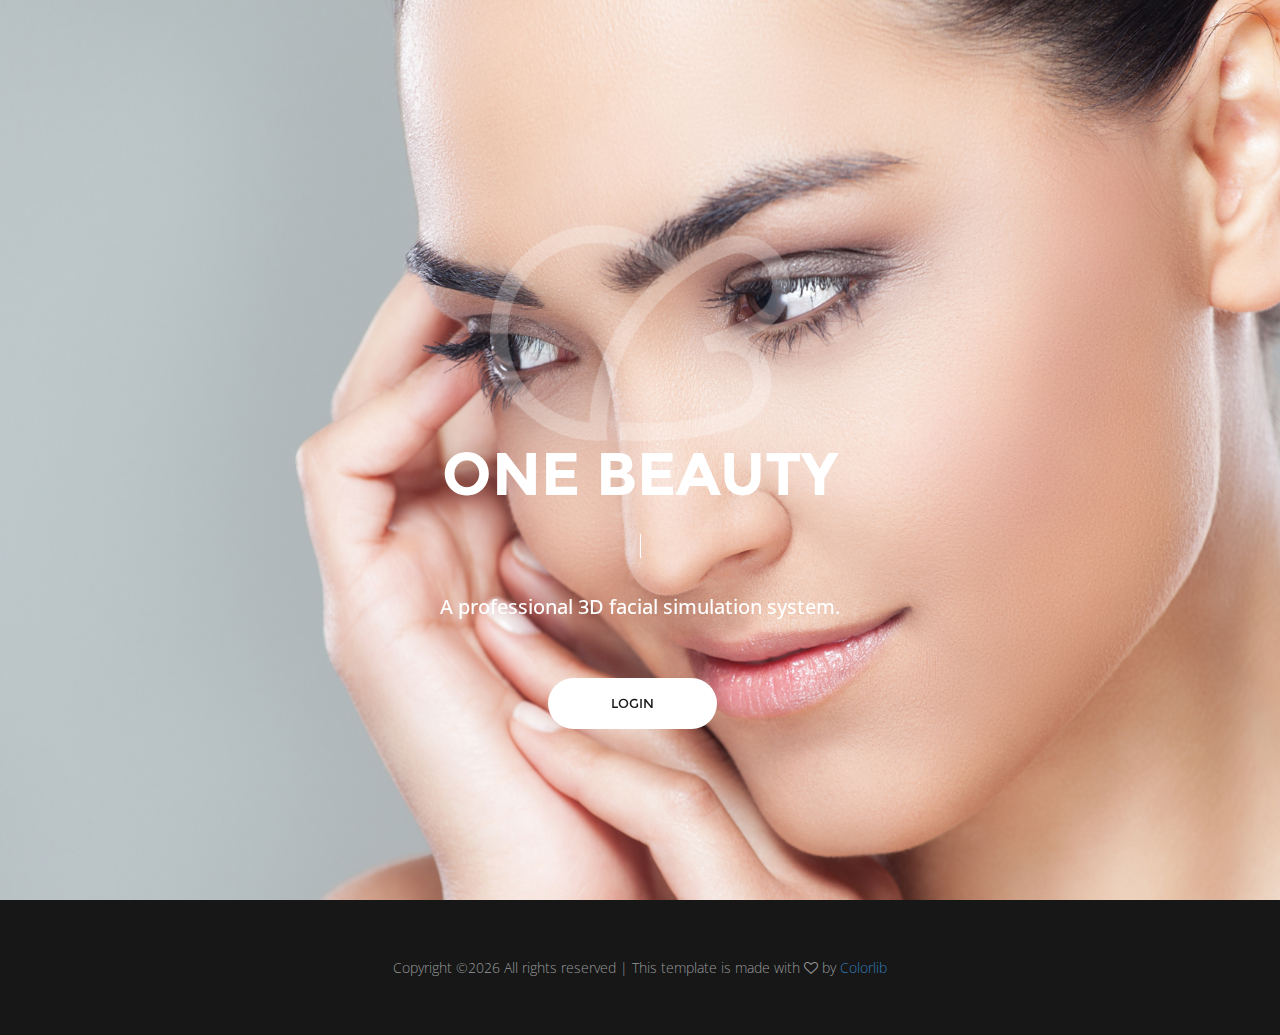
<file: index.html>
<!DOCTYPE html>
<html lang="en">

<head>
    <meta charset="utf-8">
    <meta http-equiv="X-UA-Compatible" content="IE=edge">
    <meta name="viewport" content="width=device-width, initial-scale=1">
    <!-- The above 3 meta tags *must* come first in the head; any other head content must come *after* these tags -->
    <title>One Beauty</title>
    <!--    favicon-->
    <link rel="shortcut icon" href="image/fav-icon.png" type="image/x-icon">
    <!-- Bootstrap -->
    <link href="css/bootstrap.min.css" rel="stylesheet">
    <link href="css/bootstrap-theme.min.css" rel="stylesheet">
    <link href="css/font-awesome.min.css" rel="stylesheet">
    <link rel="stylesheet" href="css/themify-icons.css">
    <link rel="stylesheet" href="css/animate.css">
    <!--css-->
    <link rel="stylesheet" href="css/style.css">
    <!-- HTmL5 shim and Respond.js for IE8 support of HTmL5 elements and media queries -->
    <!-- WARNING: Respond.js doesn't work if you view the page via file:// -->
    <!--[if lt IE 9]>
        <script src="https://oss.maxcdn.com/html5shiv/3.7.2/html5shiv.min.js"></script>
        <script src="https://oss.maxcdn.com/respond/1.4.2/respond.min.js"></script>
        <![endif]-->
</head>

<body>
    <section class="hero-area-fix">
        <div class="hero-area" id="water">
            <div class="container">
                <div class="row">
                    <div class="hero-text">
                        <h1><img src='image/header/ob.png' width='300px'><br>One Beauty</h1>
                        <div id="typed-strings">
                            <h3>專業模擬</h3>
                            <h3>完整呈現</h3>
                            <h3>良好輔助</h3>
                        </div>
                        <h3><span id="typed"></span></h3>
                        <h4>A professional 3D facial simulation system.</h4>
                        <a href="login.html" class="btn view-demo">Login</a>
                        <!-- <a href="#" class="btn buy-now">Buy Drimo</a> -->
                    </div>
                </div>
            </div>
        </div>
    </section>
    <!-- <section class="product-landing pro_d" data-scroll-index="1">
        <div class="container">
            <div class="row">
                <h2 class="title">Home onepage Demos</h2>
                <div class="col-md-4 col-sm-6 col-xs-12">
                    <a href="drimo/index.html" target="_blank">
                        <div class="item-imag">
                            <img src="image/product/index-1.png" class="img-responsive radius" alt="">
                            <p class="product-title">OnePage - 01</p>
                        </div>
                    </a>
                </div>
                <div class="col-md-4 col-sm-6 col-xs-12">
                    <a href="drimo/index-2.html" target="_blank">
                        <div class="item-imag">
                            <img src="image/product/index-2.png" class="img-responsive radius" alt="">
                            <p class="product-title">OnePage - 02</p>
                        </div>
                    </a>
                </div>
                <div class="col-md-4 col-sm-6 col-xs-12">
                    <a href="drimo/index-3.html" target="_blank">
                        <div class="item-imag">
                            <img src="image/product/index-3.png" class="img-responsive radius" alt="">
                            <p class="product-title">OnePage - 03</p>
                        </div>
                    </a>
                </div>
                <div class="col-md-4 col-sm-6 col-xs-12">
                    <a href="drimo/index-4.html" target="_blank">
                        <div class="item-imag">
                            <img src="image/product/index-4.png" class="img-responsive radius" alt="">
                            <p class="product-title">OnePage - 04</p>
                        </div>
                    </a>
                </div>
                <div class="col-md-4 col-sm-6 col-xs-12">
                    <a href="drimo/index-5.html" target="_blank">
                        <div class="item-imag">
                            <img src="image/product/index-5.png" class="img-responsive radius" alt="">
                            <p class="product-title">OnePage - 05</p>
                        </div>
                    </a>
                </div>
                <div class="col-md-4 col-sm-6 col-xs-12">
                    <a href="drimo/index-6.html" target="_blank">
                        <div class="item-imag">
                            <img src="image/product/index-6.png" class="img-responsive radius" alt="">
                            <p class="product-title">OnePage - 06</p>
                        </div>
                    </a>
                </div>
                <div class="col-md-4 col-sm-6 col-xs-12">
                    <a href="drimo/index-7.html" target="_blank">
                        <div class="item-imag">
                            <img src="image/product/index-7.png" class="img-responsive radius" alt="">
                            <p class="product-title">OnePage - 07</p>
                        </div>
                    </a>
                </div>
                <div class="col-md-4 col-sm-6 col-xs-12">
                    <a href="drimo/index-8.html" target="_blank">
                        <div class="item-imag">
                            <img src="image/product/index-8.png" class="img-responsive radius" alt="">
                            <p class="product-title">OnePage - 08</p>
                        </div>
                    </a>
                </div>
                <div class="col-md-4 col-sm-6 col-xs-12">
                    <a href="drimo/index-9.html" target="_blank">
                        <div class="item-imag">
                            <img src="image/product/index-9.png" class="img-responsive radius" alt="">
                            <p class="product-title">OnePage - 09</p>
                        </div>
                    </a>
                </div>
                <div class="col-md-4 col-sm-6 col-xs-12">
                    <a href="drimo/index-10.html" target="_blank">
                        <div class="item-imag">
                            <img src="image/product/index-10.png" class="img-responsive radius" alt="">
                            <p class="product-title">OnePage - 10</p>
                        </div>
                    </a>
                </div>
                <div class="col-md-4 col-sm-6 col-xs-12">
                    <a href="drimo/index-11.html" target="_blank">
                        <div class="item-imag">
                            <img src="image/product/index-11.png" class="img-responsive radius" alt="">
                            <p class="product-title">OnePage - 11</p>
                        </div>
                    </a>
                </div>
            </div>
        </div>
    </section> -->
    <!-- <section class="saas-landing">
        <div class="container">
            <div class="row">
                <h2 class="title">Drimo Blog Page Demos</h2>
                <div class="col-md-3 col-sm-6 col-xs-12">
                    <a href="drimo/blog.html" target="_blank">
                        <div class="item-imag">
                            <img src="image/product/blog-1.png" class="img-responsive radius" alt="">
                            <p class="product-title">Blog List - 01</p>
                        </div>
                    </a>
                </div>
                <div class="col-md-3 col-sm-6 col-xs-12">
                    <a href="drimo/blog-right-sidebar.html" target="_blank">
                        <div class="item-imag">
                            <img src="image/product/blog-2.png" class="img-responsive radius" alt="">
                            <p class="product-title">Blog List - 02</p>
                        </div>
                    </a>
                </div>
                <div class="col-md-3 col-sm-6 col-xs-12">
                    <a href="drimo/single-blog.html" target="_blank">
                        <div class="item-imag">
                            <img src="image/product/blog-3.png" class="img-responsive radius" alt="">
                            <p class="product-title">Blog Details</p>
                        </div>
                    </a>
                </div>
                <div class="col-md-3 col-sm-6 col-xs-12">
                    <a href="drimo/404.html" target="_blank">
                        <div class="item-imag">
                            <img src="image/product/error_page.png" class="img-responsive radius" alt="">
                            <p class="product-title">Error</p>
                        </div>
                    </a>
                </div>
            </div>
        </div>
    </section> -->
    <footer class="footer-area">
        <div class="container">
            <div class="row text-center">
                <p class="copyright">
                            <!-- Link back to Colorlib can't be removed. Template is licensed under CC BY 3.0. -->
Copyright &copy;<script>document.write(new Date().getFullYear());</script> All rights reserved | This template is made with <i class="fa fa-heart-o" aria-hidden="true"></i> by <a href="https://colorlib.com" target="_blank">Colorlib</a>
<!-- Link back to Colorlib can't be removed. Template is licensed under CC BY 3.0. -->
                        </p>
            </div>
        </div>
    </footer>
    <!--End Footer area-->
    <script src="js/jquery-2.2.4.min.js"></script>
    <script src="js/bootstrap.min.js"></script>
    <script src="js/nav.js"></script>
    <!--waypoint js-->
    <script src="vendores/waypoint/waypoints.min.js"></script>
    <!--counter js-->
    <script src="vendores/couterup/jquery.counterup.min.js"></script>
    <script src="vendores/typedjs/typed.min.js"></script>
    <script src="vendores/ripples/jquery.ripples-min.js"></script>
    <script type="text/javascript" src="js/scrollIt.min.js"></script>
    <script type="text/javascript" src="js/wow.js"></script>
    <script src="js/custom.js"></script>
    <script>
    $(function() {
        $.scrollIt();
    });
    </script>
    <script>
    new WOW().init();
    </script>
</body>

</html>
</file>
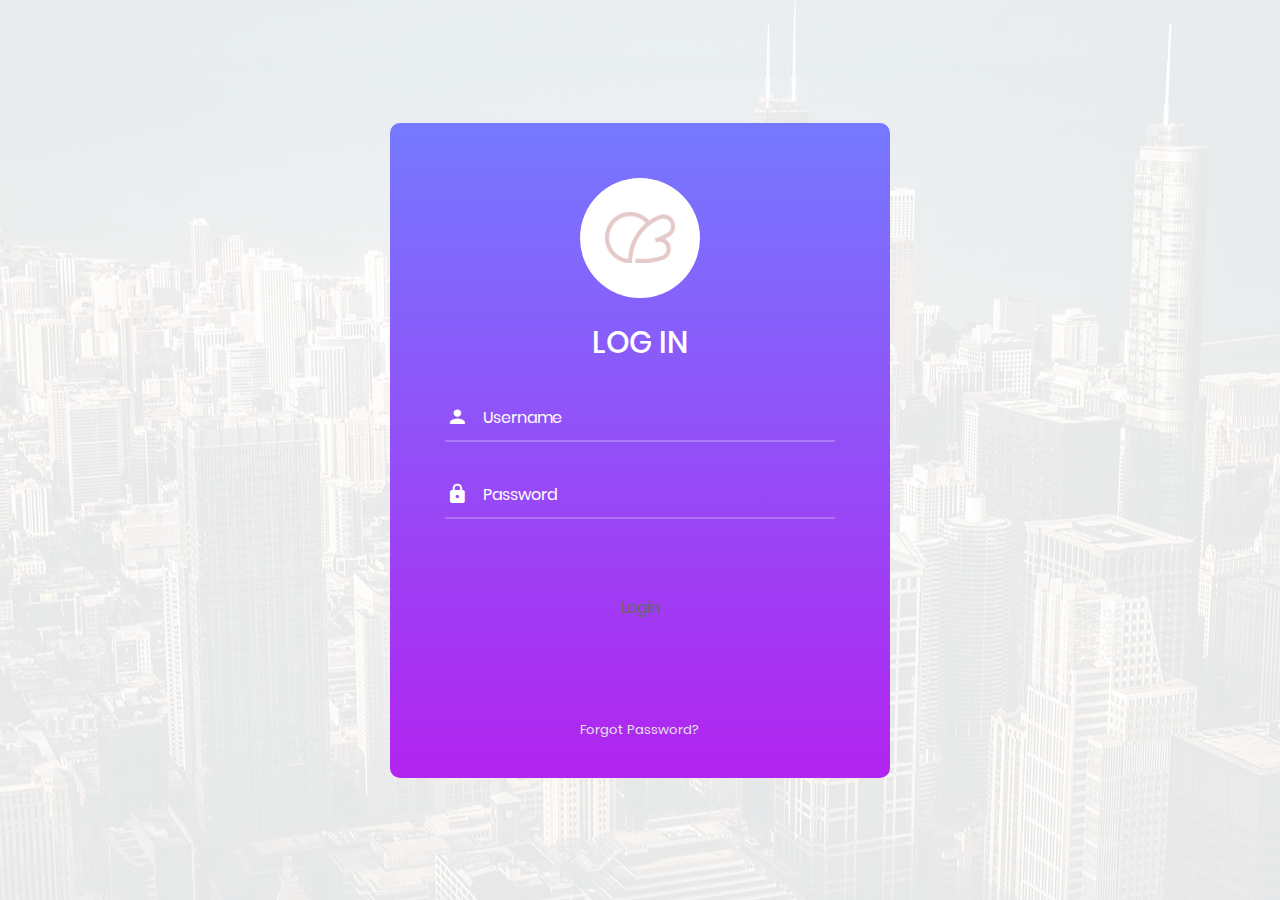
<file: login.html>
<!DOCTYPE html>
<html lang="en">
<head>

	<title>Login V3</title>
	<meta charset="UTF-8">
	<meta name="viewport" content="width=device-width, initial-scale=1">
<!--===============================================================================================-->
	<link rel="icon" type="image/png" href="image/icons/favicon.ico"/>
<!--===============================================================================================-->
	<link rel="stylesheet" type="text/css" href="vendores/bootstrap/css/bootstrap.min.css">
<!--===============================================================================================-->
	<link rel="stylesheet" type="text/css" href="fonts/font-awesome-4.7.0/css/font-awesome.min.css">
<!--===============================================================================================-->
	<link rel="stylesheet" type="text/css" href="fonts/iconic/css/material-design-iconic-font.min.css">
<!--===============================================================================================-->
	<link rel="stylesheet" type="text/css" href="vendores/animate/animate.css">
<!--===============================================================================================-->
	<link rel="stylesheet" type="text/css" href="vendores/css-hamburgers/hamburgers.min.css">
<!--===============================================================================================-->
	<link rel="stylesheet" type="text/css" href="vendores/animsition/css/animsition.min.css">
<!--===============================================================================================-->
	<link rel="stylesheet" type="text/css" href="vendores/select2/select2.min.css">
<!--===============================================================================================-->
	<link rel="stylesheet" type="text/css" href="vendores/daterangepicker/daterangepicker.css">
<!--===============================================================================================-->
	<link rel="stylesheet" type="text/css" href="css/util.css">
	<link rel="stylesheet" type="text/css" href="css/main.css">
<!--===============================================================================================-->

</head>
<body>

	<div class="limiter">
		<div class="container-login100" style="background-image: url('image/bg-01.jpg');">
			<div class="wrap-login100">
				<form class="login100-form validate-form">
					<span class="login100-form-logo">
						<img src='image/header/ob2.png' width='70px'>
					</span>

					<span class="login100-form-title p-b-34 p-t-27">
						Log in
					</span>
					<form  action="upload.html" method="post">
					<div class="wrap-input100 validate-input" data-validate = "Enter username">
						<input class="input100" type="text" name="username" placeholder="Username">
						<span class="focus-input100" data-placeholder="&#xf207;"></span>
					</div>

					<div class="wrap-input100 validate-input" data-validate="Enter password">
						<input class="input100" type="password" name="pass" placeholder="Password">
						<span class="focus-input100" data-placeholder="&#xf191;"></span>
					</div>

					<div class="contact100-form-checkbox">
						<input class="input-checkbox100" id="ckb1" type="checkbox" name="remember-me">

					</div>

					<div class="container-login100-form-btn">
						<a href="upload.html" class="btn view-demo">Login</a>

						</a>
					</div>

				</form>
					<div class="text-center p-t-90">
						<a class="txt1" href="#">
							Forgot Password?
						</a>
					</div>
				</form>
			</div>
		</div>
	</div>


	<div id="dropDownSelect1"></div>

<!--===============================================================================================-->
	<script src="vendores/jquery/jquery-3.2.1.min.js"></script>
<!--===============================================================================================-->
	<script src="vendores/animsition/js/animsition.min.js"></script>
<!--===============================================================================================-->
	<script src="vendores/bootstrap/js/popper.js"></script>
	<script src="vendores/bootstrap/js/bootstrap.min.js"></script>
<!--===============================================================================================-->
	<script src="vendores/select2/select2.min.js"></script>
<!--===============================================================================================-->
	<script src="vendores/daterangepicker/moment.min.js"></script>
	<script src="vendores/daterangepicker/daterangepicker.js"></script>
<!--===============================================================================================-->
	<script src="vendores/countdowntime/countdowntime.js"></script>
<!--===============================================================================================-->
	<script src="js/main.js"></script>

</body>
</html>
</file>
<file: css/themify-icons.css>
@font-face {
	font-family: 'themify';
	src:url('../fonts/themify.eot?-fvbane');
	src:url('../fonts/themify.eot?#iefix-fvbane') format('embedded-opentype'),
		url('../fonts/themify.woff?-fvbane') format('woff'),
		url('../fonts/themify.ttf?-fvbane') format('truetype'),
		url('../fonts/themify.svg?-fvbane#themify') format('svg');
	font-weight: normal;
	font-style: normal;
}

[class^="ti-"], [class*=" ti-"] {
	font-family: 'themify';
	speak: none;
	font-style: normal;
	font-weight: normal;
	font-variant: normal;
	text-transform: none;
	line-height: 1;

	/* Better Font Rendering =========== */
	-webkit-font-smoothing: antialiased;
	-moz-osx-font-smoothing: grayscale;
}

.ti-wand:before {
	content: "\e600";
}
.ti-volume:before {
	content: "\e601";
}
.ti-user:before {
	content: "\e602";
}
.ti-unlock:before {
	content: "\e603";
}
.ti-unlink:before {
	content: "\e604";
}
.ti-trash:before {
	content: "\e605";
}
.ti-thought:before {
	content: "\e606";
}
.ti-target:before {
	content: "\e607";
}
.ti-tag:before {
	content: "\e608";
}
.ti-tablet:before {
	content: "\e609";
}
.ti-star:before {
	content: "\e60a";
}
.ti-spray:before {
	content: "\e60b";
}
.ti-signal:before {
	content: "\e60c";
}
.ti-shopping-cart:before {
	content: "\e60d";
}
.ti-shopping-cart-full:before {
	content: "\e60e";
}
.ti-settings:before {
	content: "\e60f";
}
.ti-search:before {
	content: "\e610";
}
.ti-zoom-in:before {
	content: "\e611";
}
.ti-zoom-out:before {
	content: "\e612";
}
.ti-cut:before {
	content: "\e613";
}
.ti-ruler:before {
	content: "\e614";
}
.ti-ruler-pencil:before {
	content: "\e615";
}
.ti-ruler-alt:before {
	content: "\e616";
}
.ti-bookmark:before {
	content: "\e617";
}
.ti-bookmark-alt:before {
	content: "\e618";
}
.ti-reload:before {
	content: "\e619";
}
.ti-plus:before {
	content: "\e61a";
}
.ti-pin:before {
	content: "\e61b";
}
.ti-pencil:before {
	content: "\e61c";
}
.ti-pencil-alt:before {
	content: "\e61d";
}
.ti-paint-roller:before {
	content: "\e61e";
}
.ti-paint-bucket:before {
	content: "\e61f";
}
.ti-na:before {
	content: "\e620";
}
.ti-mobile:before {
	content: "\e621";
}
.ti-minus:before {
	content: "\e622";
}
.ti-medall:before {
	content: "\e623";
}
.ti-medall-alt:before {
	content: "\e624";
}
.ti-marker:before {
	content: "\e625";
}
.ti-marker-alt:before {
	content: "\e626";
}
.ti-arrow-up:before {
	content: "\e627";
}
.ti-arrow-right:before {
	content: "\e628";
}
.ti-arrow-left:before {
	content: "\e629";
}
.ti-arrow-down:before {
	content: "\e62a";
}
.ti-lock:before {
	content: "\e62b";
}
.ti-location-arrow:before {
	content: "\e62c";
}
.ti-link:before {
	content: "\e62d";
}
.ti-layout:before {
	content: "\e62e";
}
.ti-layers:before {
	content: "\e62f";
}
.ti-layers-alt:before {
	content: "\e630";
}
.ti-key:before {
	content: "\e631";
}
.ti-import:before {
	content: "\e632";
}
.ti-image:before {
	content: "\e633";
}
.ti-heart:before {
	content: "\e634";
}
.ti-heart-broken:before {
	content: "\e635";
}
.ti-hand-stop:before {
	content: "\e636";
}
.ti-hand-open:before {
	content: "\e637";
}
.ti-hand-drag:before {
	content: "\e638";
}
.ti-folder:before {
	content: "\e639";
}
.ti-flag:before {
	content: "\e63a";
}
.ti-flag-alt:before {
	content: "\e63b";
}
.ti-flag-alt-2:before {
	content: "\e63c";
}
.ti-eye:before {
	content: "\e63d";
}
.ti-export:before {
	content: "\e63e";
}
.ti-exchange-vertical:before {
	content: "\e63f";
}
.ti-desktop:before {
	content: "\e640";
}
.ti-cup:before {
	content: "\e641";
}
.ti-crown:before {
	content: "\e642";
}
.ti-comments:before {
	content: "\e643";
}
.ti-comment:before {
	content: "\e644";
}
.ti-comment-alt:before {
	content: "\e645";
}
.ti-close:before {
	content: "\e646";
}
.ti-clip:before {
	content: "\e647";
}
.ti-angle-up:before {
	content: "\e648";
}
.ti-angle-right:before {
	content: "\e649";
}
.ti-angle-left:before {
	content: "\e64a";
}
.ti-angle-down:before {
	content: "\e64b";
}
.ti-check:before {
	content: "\e64c";
}
.ti-check-box:before {
	content: "\e64d";
}
.ti-camera:before {
	content: "\e64e";
}
.ti-announcement:before {
	content: "\e64f";
}
.ti-brush:before {
	content: "\e650";
}
.ti-briefcase:before {
	content: "\e651";
}
.ti-bolt:before {
	content: "\e652";
}
.ti-bolt-alt:before {
	content: "\e653";
}
.ti-blackboard:before {
	content: "\e654";
}
.ti-bag:before {
	content: "\e655";
}
.ti-move:before {
	content: "\e656";
}
.ti-arrows-vertical:before {
	content: "\e657";
}
.ti-arrows-horizontal:before {
	content: "\e658";
}
.ti-fullscreen:before {
	content: "\e659";
}
.ti-arrow-top-right:before {
	content: "\e65a";
}
.ti-arrow-top-left:before {
	content: "\e65b";
}
.ti-arrow-circle-up:before {
	content: "\e65c";
}
.ti-arrow-circle-right:before {
	content: "\e65d";
}
.ti-arrow-circle-left:before {
	content: "\e65e";
}
.ti-arrow-circle-down:before {
	content: "\e65f";
}
.ti-angle-double-up:before {
	content: "\e660";
}
.ti-angle-double-right:before {
	content: "\e661";
}
.ti-angle-double-left:before {
	content: "\e662";
}
.ti-angle-double-down:before {
	content: "\e663";
}
.ti-zip:before {
	content: "\e664";
}
.ti-world:before {
	content: "\e665";
}
.ti-wheelchair:before {
	content: "\e666";
}
.ti-view-list:before {
	content: "\e667";
}
.ti-view-list-alt:before {
	content: "\e668";
}
.ti-view-grid:before {
	content: "\e669";
}
.ti-uppercase:before {
	content: "\e66a";
}
.ti-upload:before {
	content: "\e66b";
}
.ti-underline:before {
	content: "\e66c";
}
.ti-truck:before {
	content: "\e66d";
}
.ti-timer:before {
	content: "\e66e";
}
.ti-ticket:before {
	content: "\e66f";
}
.ti-thumb-up:before {
	content: "\e670";
}
.ti-thumb-down:before {
	content: "\e671";
}
.ti-text:before {
	content: "\e672";
}
.ti-stats-up:before {
	content: "\e673";
}
.ti-stats-down:before {
	content: "\e674";
}
.ti-split-v:before {
	content: "\e675";
}
.ti-split-h:before {
	content: "\e676";
}
.ti-smallcap:before {
	content: "\e677";
}
.ti-shine:before {
	content: "\e678";
}
.ti-shift-right:before {
	content: "\e679";
}
.ti-shift-left:before {
	content: "\e67a";
}
.ti-shield:before {
	content: "\e67b";
}
.ti-notepad:before {
	content: "\e67c";
}
.ti-server:before {
	content: "\e67d";
}
.ti-quote-right:before {
	content: "\e67e";
}
.ti-quote-left:before {
	content: "\e67f";
}
.ti-pulse:before {
	content: "\e680";
}
.ti-printer:before {
	content: "\e681";
}
.ti-power-off:before {
	content: "\e682";
}
.ti-plug:before {
	content: "\e683";
}
.ti-pie-chart:before {
	content: "\e684";
}
.ti-paragraph:before {
	content: "\e685";
}
.ti-panel:before {
	content: "\e686";
}
.ti-package:before {
	content: "\e687";
}
.ti-music:before {
	content: "\e688";
}
.ti-music-alt:before {
	content: "\e689";
}
.ti-mouse:before {
	content: "\e68a";
}
.ti-mouse-alt:before {
	content: "\e68b";
}
.ti-money:before {
	content: "\e68c";
}
.ti-microphone:before {
	content: "\e68d";
}
.ti-menu:before {
	content: "\e68e";
}
.ti-menu-alt:before {
	content: "\e68f";
}
.ti-map:before {
	content: "\e690";
}
.ti-map-alt:before {
	content: "\e691";
}
.ti-loop:before {
	content: "\e692";
}
.ti-location-pin:before {
	content: "\e693";
}
.ti-list:before {
	content: "\e694";
}
.ti-light-bulb:before {
	content: "\e695";
}
.ti-Italic:before {
	content: "\e696";
}
.ti-info:before {
	content: "\e697";
}
.ti-infinite:before {
	content: "\e698";
}
.ti-id-badge:before {
	content: "\e699";
}
.ti-hummer:before {
	content: "\e69a";
}
.ti-home:before {
	content: "\e69b";
}
.ti-help:before {
	content: "\e69c";
}
.ti-headphone:before {
	content: "\e69d";
}
.ti-harddrives:before {
	content: "\e69e";
}
.ti-harddrive:before {
	content: "\e69f";
}
.ti-gift:before {
	content: "\e6a0";
}
.ti-game:before {
	content: "\e6a1";
}
.ti-filter:before {
	content: "\e6a2";
}
.ti-files:before {
	content: "\e6a3";
}
.ti-file:before {
	content: "\e6a4";
}
.ti-eraser:before {
	content: "\e6a5";
}
.ti-envelope:before {
	content: "\e6a6";
}
.ti-download:before {
	content: "\e6a7";
}
.ti-direction:before {
	content: "\e6a8";
}
.ti-direction-alt:before {
	content: "\e6a9";
}
.ti-dashboard:before {
	content: "\e6aa";
}
.ti-control-stop:before {
	content: "\e6ab";
}
.ti-control-shuffle:before {
	content: "\e6ac";
}
.ti-control-play:before {
	content: "\e6ad";
}
.ti-control-pause:before {
	content: "\e6ae";
}
.ti-control-forward:before {
	content: "\e6af";
}
.ti-control-backward:before {
	content: "\e6b0";
}
.ti-cloud:before {
	content: "\e6b1";
}
.ti-cloud-up:before {
	content: "\e6b2";
}
.ti-cloud-down:before {
	content: "\e6b3";
}
.ti-clipboard:before {
	content: "\e6b4";
}
.ti-car:before {
	content: "\e6b5";
}
.ti-calendar:before {
	content: "\e6b6";
}
.ti-book:before {
	content: "\e6b7";
}
.ti-bell:before {
	content: "\e6b8";
}
.ti-basketball:before {
	content: "\e6b9";
}
.ti-bar-chart:before {
	content: "\e6ba";
}
.ti-bar-chart-alt:before {
	content: "\e6bb";
}
.ti-back-right:before {
	content: "\e6bc";
}
.ti-back-left:before {
	content: "\e6bd";
}
.ti-arrows-corner:before {
	content: "\e6be";
}
.ti-archive:before {
	content: "\e6bf";
}
.ti-anchor:before {
	content: "\e6c0";
}
.ti-align-right:before {
	content: "\e6c1";
}
.ti-align-left:before {
	content: "\e6c2";
}
.ti-align-justify:before {
	content: "\e6c3";
}
.ti-align-center:before {
	content: "\e6c4";
}
.ti-alert:before {
	content: "\e6c5";
}
.ti-alarm-clock:before {
	content: "\e6c6";
}
.ti-agenda:before {
	content: "\e6c7";
}
.ti-write:before {
	content: "\e6c8";
}
.ti-window:before {
	content: "\e6c9";
}
.ti-widgetized:before {
	content: "\e6ca";
}
.ti-widget:before {
	content: "\e6cb";
}
.ti-widget-alt:before {
	content: "\e6cc";
}
.ti-wallet:before {
	content: "\e6cd";
}
.ti-video-clapper:before {
	content: "\e6ce";
}
.ti-video-camera:before {
	content: "\e6cf";
}
.ti-vector:before {
	content: "\e6d0";
}
.ti-themify-logo:before {
	content: "\e6d1";
}
.ti-themify-favicon:before {
	content: "\e6d2";
}
.ti-themify-favicon-alt:before {
	content: "\e6d3";
}
.ti-support:before {
	content: "\e6d4";
}
.ti-stamp:before {
	content: "\e6d5";
}
.ti-split-v-alt:before {
	content: "\e6d6";
}
.ti-slice:before {
	content: "\e6d7";
}
.ti-shortcode:before {
	content: "\e6d8";
}
.ti-shift-right-alt:before {
	content: "\e6d9";
}
.ti-shift-left-alt:before {
	content: "\e6da";
}
.ti-ruler-alt-2:before {
	content: "\e6db";
}
.ti-receipt:before {
	content: "\e6dc";
}
.ti-pin2:before {
	content: "\e6dd";
}
.ti-pin-alt:before {
	content: "\e6de";
}
.ti-pencil-alt2:before {
	content: "\e6df";
}
.ti-palette:before {
	content: "\e6e0";
}
.ti-more:before {
	content: "\e6e1";
}
.ti-more-alt:before {
	content: "\e6e2";
}
.ti-microphone-alt:before {
	content: "\e6e3";
}
.ti-magnet:before {
	content: "\e6e4";
}
.ti-line-double:before {
	content: "\e6e5";
}
.ti-line-dotted:before {
	content: "\e6e6";
}
.ti-line-dashed:before {
	content: "\e6e7";
}
.ti-layout-width-full:before {
	content: "\e6e8";
}
.ti-layout-width-default:before {
	content: "\e6e9";
}
.ti-layout-width-default-alt:before {
	content: "\e6ea";
}
.ti-layout-tab:before {
	content: "\e6eb";
}
.ti-layout-tab-window:before {
	content: "\e6ec";
}
.ti-layout-tab-v:before {
	content: "\e6ed";
}
.ti-layout-tab-min:before {
	content: "\e6ee";
}
.ti-layout-slider:before {
	content: "\e6ef";
}
.ti-layout-slider-alt:before {
	content: "\e6f0";
}
.ti-layout-sidebar-right:before {
	content: "\e6f1";
}
.ti-layout-sidebar-none:before {
	content: "\e6f2";
}
.ti-layout-sidebar-left:before {
	content: "\e6f3";
}
.ti-layout-placeholder:before {
	content: "\e6f4";
}
.ti-layout-menu:before {
	content: "\e6f5";
}
.ti-layout-menu-v:before {
	content: "\e6f6";
}
.ti-layout-menu-separated:before {
	content: "\e6f7";
}
.ti-layout-menu-full:before {
	content: "\e6f8";
}
.ti-layout-media-right-alt:before {
	content: "\e6f9";
}
.ti-layout-media-right:before {
	content: "\e6fa";
}
.ti-layout-media-overlay:before {
	content: "\e6fb";
}
.ti-layout-media-overlay-alt:before {
	content: "\e6fc";
}
.ti-layout-media-overlay-alt-2:before {
	content: "\e6fd";
}
.ti-layout-media-left-alt:before {
	content: "\e6fe";
}
.ti-layout-media-left:before {
	content: "\e6ff";
}
.ti-layout-media-center-alt:before {
	content: "\e700";
}
.ti-layout-media-center:before {
	content: "\e701";
}
.ti-layout-list-thumb:before {
	content: "\e702";
}
.ti-layout-list-thumb-alt:before {
	content: "\e703";
}
.ti-layout-list-post:before {
	content: "\e704";
}
.ti-layout-list-large-image:before {
	content: "\e705";
}
.ti-layout-line-solid:before {
	content: "\e706";
}
.ti-layout-grid4:before {
	content: "\e707";
}
.ti-layout-grid3:before {
	content: "\e708";
}
.ti-layout-grid2:before {
	content: "\e709";
}
.ti-layout-grid2-thumb:before {
	content: "\e70a";
}
.ti-layout-cta-right:before {
	content: "\e70b";
}
.ti-layout-cta-left:before {
	content: "\e70c";
}
.ti-layout-cta-center:before {
	content: "\e70d";
}
.ti-layout-cta-btn-right:before {
	content: "\e70e";
}
.ti-layout-cta-btn-left:before {
	content: "\e70f";
}
.ti-layout-column4:before {
	content: "\e710";
}
.ti-layout-column3:before {
	content: "\e711";
}
.ti-layout-column2:before {
	content: "\e712";
}
.ti-layout-accordion-separated:before {
	content: "\e713";
}
.ti-layout-accordion-merged:before {
	content: "\e714";
}
.ti-layout-accordion-list:before {
	content: "\e715";
}
.ti-ink-pen:before {
	content: "\e716";
}
.ti-info-alt:before {
	content: "\e717";
}
.ti-help-alt:before {
	content: "\e718";
}
.ti-headphone-alt:before {
	content: "\e719";
}
.ti-hand-point-up:before {
	content: "\e71a";
}
.ti-hand-point-right:before {
	content: "\e71b";
}
.ti-hand-point-left:before {
	content: "\e71c";
}
.ti-hand-point-down:before {
	content: "\e71d";
}
.ti-gallery:before {
	content: "\e71e";
}
.ti-face-smile:before {
	content: "\e71f";
}
.ti-face-sad:before {
	content: "\e720";
}
.ti-credit-card:before {
	content: "\e721";
}
.ti-control-skip-forward:before {
	content: "\e722";
}
.ti-control-skip-backward:before {
	content: "\e723";
}
.ti-control-record:before {
	content: "\e724";
}
.ti-control-eject:before {
	content: "\e725";
}
.ti-comments-smiley:before {
	content: "\e726";
}
.ti-brush-alt:before {
	content: "\e727";
}
.ti-youtube:before {
	content: "\e728";
}
.ti-vimeo:before {
	content: "\e729";
}
.ti-twitter:before {
	content: "\e72a";
}
.ti-time:before {
	content: "\e72b";
}
.ti-tumblr:before {
	content: "\e72c";
}
.ti-skype:before {
	content: "\e72d";
}
.ti-share:before {
	content: "\e72e";
}
.ti-share-alt:before {
	content: "\e72f";
}
.ti-rocket:before {
	content: "\e730";
}
.ti-pinterest:before {
	content: "\e731";
}
.ti-new-window:before {
	content: "\e732";
}
.ti-microsoft:before {
	content: "\e733";
}
.ti-list-ol:before {
	content: "\e734";
}
.ti-linkedin:before {
	content: "\e735";
}
.ti-layout-sidebar-2:before {
	content: "\e736";
}
.ti-layout-grid4-alt:before {
	content: "\e737";
}
.ti-layout-grid3-alt:before {
	content: "\e738";
}
.ti-layout-grid2-alt:before {
	content: "\e739";
}
.ti-layout-column4-alt:before {
	content: "\e73a";
}
.ti-layout-column3-alt:before {
	content: "\e73b";
}
.ti-layout-column2-alt:before {
	content: "\e73c";
}
.ti-instagram:before {
	content: "\e73d";
}
.ti-google:before {
	content: "\e73e";
}
.ti-github:before {
	content: "\e73f";
}
.ti-flickr:before {
	content: "\e740";
}
.ti-facebook:before {
	content: "\e741";
}
.ti-dropbox:before {
	content: "\e742";
}
.ti-dribbble:before {
	content: "\e743";
}
.ti-apple:before {
	content: "\e744";
}
.ti-android:before {
	content: "\e745";
}
.ti-save:before {
	content: "\e746";
}
.ti-save-alt:before {
	content: "\e747";
}
.ti-yahoo:before {
	content: "\e748";
}
.ti-wordpress:before {
	content: "\e749";
}
.ti-vimeo-alt:before {
	content: "\e74a";
}
.ti-twitter-alt:before {
	content: "\e74b";
}
.ti-tumblr-alt:before {
	content: "\e74c";
}
.ti-trello:before {
	content: "\e74d";
}
.ti-stack-overflow:before {
	content: "\e74e";
}
.ti-soundcloud:before {
	content: "\e74f";
}
.ti-sharethis:before {
	content: "\e750";
}
.ti-sharethis-alt:before {
	content: "\e751";
}
.ti-reddit:before {
	content: "\e752";
}
.ti-pinterest-alt:before {
	content: "\e753";
}
.ti-microsoft-alt:before {
	content: "\e754";
}
.ti-linux:before {
	content: "\e755";
}
.ti-jsfiddle:before {
	content: "\e756";
}
.ti-joomla:before {
	content: "\e757";
}
.ti-html5:before {
	content: "\e758";
}
.ti-flickr-alt:before {
	content: "\e759";
}
.ti-email:before {
	content: "\e75a";
}
.ti-drupal:before {
	content: "\e75b";
}
.ti-dropbox-alt:before {
	content: "\e75c";
}
.ti-css3:before {
	content: "\e75d";
}
.ti-rss:before {
	content: "\e75e";
}
.ti-rss-alt:before {
	content: "\e75f";
}
</file>
<file: css/style.css>
/*----------------------------------*/


/*==================== fonts  =======================*/

@import url('https://fonts.googleapis.com/css?family=Open+Sans:300,300i,400,400i,600,600i,700,700i,800,800i|Roboto:300,300i,400,400i,500,500i,700,700i,900,900i');
@font-face {
    font-family: 'Montserrat';
    font-weight: 700;
    src: url("../fonts/Montserrat-Bold.ttf") format("truetype");
}

@font-face {
    font-family: 'Montserrat';
    font-weight: 400;
    src: url("../fonts/Montserrat-Regular.ttf") format("truetype");
}

@font-face {
    font-family: 'Montserrat';
    font-weight: 600;
    src: url("../fonts/Montserrat-SemiBold.ttf") format("truetype");
}

@font-face {
    font-family: 'Montserrat';
    font-weight: 300;
    src: url("../fonts/montserrat-light_[allfont.net].ttf") format("truetype");
}

@import url('https://fonts.googleapis.com/css?family=Open+Sans');

/*----------------------------------*/


.typed-cursor{
    opacity: 1;
    font-weight: 100;
    color: #fff;
    -webkit-animation: blink 0.7s infinite;
    -moz-animation: blink 0.7s infinite;
    -ms-animation: blink 0.7s infinite;
    -o-animation: blink 0.7s infinite;
    animation: blink 0.7s infinite;
    position: relative;
    top: -2px;
}
@-keyframes blink{
    0% { opacity:1; }
    50% { opacity:0; }
    100% { opacity:1; }
}
@-webkit-keyframes blink{
    0% { opacity:1; }
    50% { opacity:0; }
    100% { opacity:1; }
}
@-moz-keyframes blink{
    0% { opacity:1; }
    50% { opacity:0; }
    100% { opacity:1; }
}
@-ms-keyframes blink{
    0% { opacity:1; }
    50% { opacity:0; }
    100% { opacity:1; }
}
@-o-keyframes blink{
    0% { opacity:1; }
    50% { opacity:0; }
    100% { opacity:1; }
}

.typed-fade-out{
    opacity: 0;
    animation: 0;
    transition: opacity .25s;
}


/*----------------------------------*/

.m0 {
    margin: 0;
}

.p0 {
    padding: 0;
}

body {
    font-family: 'Montserrat';
    font-weight: 300;
    font-size: 20px;
    line-height: 35px;
    color: #222;
}

a,
.btn,
button {
    text-decoration: none;
    outline: none;
    transition: all 0.6s ease-in-out;
}

a:hover,
a:focus,
.btn:hover,
.btn:focus,
button:hover,
button:focus {
    text-decoration: none;
    outline: none;
}

.btn:focus,
.btn:active:focus,
.btn.active:focus,
.btn.focus,
.btn:active.focus,
.btn.active.focus {
    outline: none !important;
    box-shadow: none !important;
}
.btn.view-demo.active{
    outline: none !important;
    box-shadow: none !important;
}

p {
    margin: 0px;
}

ul,
h1,
h2,
h3,
h4,
h5,
h6 {
    margin: 0;
    list-style: none;
    padding: 0;
    margin: 0px;
}

section.row,
header.row,
footer.row {
    margin: 0;
}

body {
    overflow-x: hidden;
}


/*====Hero area==*/

.hero-area-fix {
    position: relative;
    width: 100%;
    content: '';
    background: url(../image/header/slider-1.png) no-repeat scroll center center;
    background-size: cover;
    min-height: 900px;
    z-index: 1;
}


/*
.hero-area:before {
    content: '';
    position: absolute;
    left: 0px;
    width: 100%;
    top: 0px;
    z-index: 3;
    height: 100%;
    background-image: -moz-linear-gradient( 150deg, rgb(166,64,208) 0%, rgb(248,57,93) 100%);
    background-image: -webkit-linear-gradient( 150deg, rgb(166,64,208) 0%, rgb(248,57,93) 100%);
    background-image: -ms-linear-gradient( 150deg, rgb(166,64,208) 0%, rgb(248,57,93) 100%);
    opacity: 0.702;
}
*/

.product-landing .col-md-4{
    margin-bottom: 40px;
}


.hero-text {
    text-align: center;
    position: absolute;
    top: 25%;
    transform: translateY(-50%);
    left: 50%;
    transform: translateX(-50%);
    z-index: 9999;
}

.hero-text h1 {
    font-family: 'Montserrat';
    color: #fff;
    font-weight: bold;
    text-transform: uppercase;
    font-size: 60px;
}

.hero-text h3 {
    font-family: 'Open Sans', sans-serif;
    color: #fff;
    font-size: 24px;
    margin-top: 24px;
    margin-bottom: 25px;
    line-height: 28px;
    text-transform: uppercase;
    font-weight: bold;
    display: inline-block;
    min-height: 40px;
}

.hero-text h4 {
    color: #fff;
    font-family: 'Open Sans', sans-serif;
    font-size: 20px;
    margin-bottom: 60px;
}

.view-demo {
    font-family: 'Montserrat';
    font-size: 13px;
    text-transform: uppercase;
    background: #fff;
    color: #191919;
    padding: 15px 62px;
    border-radius: 50px;
    margin-right: 15px;
}

.view-demo:hover {
    color: #f8395d;
}

.buy-now {
    font-family: 'Montserrat';
    font-size: 13px;
    text-transform: uppercase;
    background: #fff;
    color: #191919;
    padding: 15px 62px;
    border-radius: 50px;
}

@keyframes slideShow {
    0% {
        opacity: 1;
        transform: scale(1);
        -ms-transform: scale(1);
    }
    5% {
        opacity: 1
    }
    25% {
        opacity: 1;
    }
    30% {
        opacity: 1;
        transform: scale(1.1);
        -ms-transform: scale(1.1);
    }
    100% {
        opacity: 1;
        transform: scale(1);
        -ms-transform: scale(1);
    }
}

@-o-keyframes slideShow {
    0% {
        opacity: 1;
        -o-transform: scale(1);
    }
    5% {
        opacity: 1
    }
    25% {
        opacity: 1;
    }
    30% {
        opacity: 1;
        -o-transform: scale(1.1);
    }
    100% {
        opacity: 1;
        -o-transformm: scale(1);
    }
}

@-moz-keyframes slideShow {
    0% {
        opacity: 1;
        -moz-transform: scale(1);
    }
    5% {
        opacity: 1
    }
    25% {
        opacity: 1;
    }
    30% {
        opacity: 1;
        -moz-transform: scale(1.1);
    }
    100% {
        opacity: 1;
        -moz-transformm: scale(1);
    }
}

@-webkit-keyframes slideShow {
    0% {
        opacity: 1;
        -webkit-transform: scale(1);
    }
    5% {
        opacity: 1
    }
    25% {
        opacity: 1;
    }
    30% {
        opacity: 1;
        -webkit-transform: scale(1.1);
    }
    100% {
        opacity: 1;
        -webkit-transformm: scale(1);
    }
}

.buy-now:hover {
    background: #fff;
    color: #f8395d;
}

.product-landing {
    padding-top: 113px;
    padding-bottom: 70px;
}

.radius {
    border-radius: 4px 4px 0 0;
}

.title {
    font-family: 'Open Sans', sans-serif;
    font-size: 30px;
    color: #000;
    text-transform: uppercase;
    text-align: center;
    font-weight: 600;
    padding-bottom: 80px;
}

.product-title {
    font-size: 15px;
    color: #4f4f4f;
    text-align: center;
    height: 95px;
    padding-top: 25px;
    overflow: hidden;
    display: block;
    position: relative;
    background: #fff !important;
    font-weight: 400;
}

.item-imag {
    transition: .5s;
    border-radius: 6px 6px 0 0;
    -webkit-box-shadow: 0px 0px 57px -11px rgba(0,0,0,0.3);
-moz-box-shadow: 0px 0px 57px -11px rgba(0,0,0,0.3);
box-shadow: 0px 0px 57px -11px rgba(0,0,0,0.3);
}

.item-imag:hover {
    transition: .5s;
    border-radius: 0 0 6px 6px;
    border-radius: 6px;
}

.item-imag:hover .product-title {
    background: #f8395d !important;
    color: #fff;
    transition: .5s;
    border-radius: 0 0 4px 4px;
    box-shadow: 0px 4px 6px -3px #959595;
}

/*
.item-imag {
    -webkit-box-shadow: 1px 1px 8px -1px rgba(156, 156, 156, 0.53);
    -moz-box-shadow: 1px 1px 8px -1px rgba(156, 156, 156, 0.53);
    box-shadow: 1px 1px 8px -1px rgba(156, 156, 156, 0.53);
}
*/
.item-imag span{
    position: absolute;
    top: -13px;
    right: 0;
    background: #f8395d;
    width: 60px;
    height: 25px;
    border-radius: 40px;
    color: #fff;
    font-family: 'Open Sans', sans-serif;
    font-size: 11px;
    text-transform: uppercase;
    text-align: center;
    font-weight: 600;
    line-height: 25px;
    box-shadow: 0px 3px 10px 0px rgba(0, 0, 0, 0.15);

}

.item-imag:after {
    content: '';
    position:
}

.saas-landing {
    background: #f7f7f7;
    padding: 120px 0;
}

.footer-area {
    background: #161716;
    padding: 50px 0;
    
}

.fotter-head {
    color: #fff;
    font-family: 'Open Sans', sans-serif;
    font-size: 17px;
    line-height: 28px;
    font-weight: 400;
}
.fotter-head a{
    color: #78c81f;
}
.fotter-head a:hover{
    color: #64aa16;
}

.copyright {
    color: #97989b;
    font-size: 14px;
    font-family: 'Open Sans', sans-serif;
    font-weight: 400px;
}

.line {
    background: #1aabec;
    height: 2px;
    width: 50px;
    margin: 0 auto;
    margin-top: 30px;
    margin-bottom: 50px;
}

.footer-demo {
    background: url(../image/product/foot-bg.jpg);
    background-size: cover;
    background-repeat: no-repeat;
    padding-top: 120px;
    margin-top: 120px;
}

.footer-demo h1 {
    color: #fff;
    text-transform: uppercase;
    font-size: 30px;
    margin-bottom: 45px;
}
.mr{
    margin-top: 30px;
}
.mocc img {
    margin: 0 auto;
}

.mocc {
    margin-top: 75px;
}

@media only screen and (max-width: 860px) {
    .view-demo {
        margin-right: 0px;
        margin-bottom: 20px;
    }
}

@media only screen and (max-width: 413px) {
    .product-landing .col-xs-12 {
        margin-bottom: 40px;
    }
    .saas-landing .col-xs-12 {
        margin-bottom: 40px;
    }
}

@media (max-width:991px){
    .col-sm-6{
        margin-bottom: 40px;
    }
}
@media all and (min-width: 412px) and (max-width: 767px) {
    .col-xs-12 {
        width: 56%;
        left: 50%;
        transform: translateX(-50%);
        margin-bottom: 40px;
    }
/*
    .saas-landing .col-xs-12 {
        width: 62%;
        left: 50%;
        transform: translateX(-50%);
        margin-bottom: 40px;
    }
*/
}
</file>
<file: vendores/daterangepicker/daterangepicker.css>
.daterangepicker {
  position: absolute;
  color: inherit;
  background-color: #fff;
  border-radius: 4px;
  width: 278px;
  padding: 4px;
  margin-top: 1px;
  top: 100px;
  left: 20px;
  /* Calendars */ }
  .daterangepicker:before, .daterangepicker:after {
    position: absolute;
    display: inline-block;
    border-bottom-color: rgba(0, 0, 0, 0.2);
    content: ''; }
  .daterangepicker:before {
    top: -7px;
    border-right: 7px solid transparent;
    border-left: 7px solid transparent;
    border-bottom: 7px solid #ccc; }
  .daterangepicker:after {
    top: -6px;
    border-right: 6px solid transparent;
    border-bottom: 6px solid #fff;
    border-left: 6px solid transparent; }
  .daterangepicker.opensleft:before {
    right: 9px; }
  .daterangepicker.opensleft:after {
    right: 10px; }
  .daterangepicker.openscenter:before {
    left: 0;
    right: 0;
    width: 0;
    margin-left: auto;
    margin-right: auto; }
  .daterangepicker.openscenter:after {
    left: 0;
    right: 0;
    width: 0;
    margin-left: auto;
    margin-right: auto; }
  .daterangepicker.opensright:before {
    left: 9px; }
  .daterangepicker.opensright:after {
    left: 10px; }
  .daterangepicker.dropup {
    margin-top: -5px; }
    .daterangepicker.dropup:before {
      top: initial;
      bottom: -7px;
      border-bottom: initial;
      border-top: 7px solid #ccc; }
    .daterangepicker.dropup:after {
      top: initial;
      bottom: -6px;
      border-bottom: initial;
      border-top: 6px solid #fff; }
  .daterangepicker.dropdown-menu {
    max-width: none;
    z-index: 3001; }
  .daterangepicker.single .ranges, .daterangepicker.single .calendar {
    float: none; }
  .daterangepicker.show-calendar .calendar {
    display: block; }
  .daterangepicker .calendar {
    display: none;
    max-width: 270px;
    margin: 4px; }
    .daterangepicker .calendar.single .calendar-table {
      border: none; }
    .daterangepicker .calendar th, .daterangepicker .calendar td {
      white-space: nowrap;
      text-align: center;
      min-width: 32px; }
  .daterangepicker .calendar-table {
    border: 1px solid #fff;
    padding: 4px;
    border-radius: 4px;
    background-color: #fff; }
  .daterangepicker table {
    width: 100%;
    margin: 0; }
  .daterangepicker td, .daterangepicker th {
    text-align: center;
    width: 20px;
    height: 20px;
    border-radius: 4px;
    border: 1px solid transparent;
    white-space: nowrap;
    cursor: pointer; }
    .daterangepicker td.available:hover, .daterangepicker th.available:hover {
      background-color: #eee;
      border-color: transparent;
      color: inherit; }
    .daterangepicker td.week, .daterangepicker th.week {
      font-size: 80%;
      color: #ccc; }
  .daterangepicker td.off, .daterangepicker td.off.in-range, .daterangepicker td.off.start-date, .daterangepicker td.off.end-date {
    background-color: #fff;
    border-color: transparent;
    color: #999; }
  .daterangepicker td.in-range {
    background-color: #ebf4f8;
    border-color: transparent;
    color: #000;
    border-radius: 0; }
  .daterangepicker td.start-date {
    border-radius: 4px 0 0 4px; }
  .daterangepicker td.end-date {
    border-radius: 0 4px 4px 0; }
  .daterangepicker td.start-date.end-date {
    border-radius: 4px; }
  .daterangepicker td.active, .daterangepicker td.active:hover {
    background-color: #357ebd;
    border-color: transparent;
    color: #fff; }
  .daterangepicker th.month {
    width: auto; }
  .daterangepicker td.disabled, .daterangepicker option.disabled {
    color: #999;
    cursor: not-allowed;
    text-decoration: line-through; }
  .daterangepicker select.monthselect, .daterangepicker select.yearselect {
    font-size: 12px;
    padding: 1px;
    height: auto;
    margin: 0;
    cursor: default; }
  .daterangepicker select.monthselect {
    margin-right: 2%;
    width: 56%; }
  .daterangepicker select.yearselect {
    width: 40%; }
  .daterangepicker select.hourselect, .daterangepicker select.minuteselect, .daterangepicker select.secondselect, .daterangepicker select.ampmselect {
    width: 50px;
    margin-bottom: 0; }
  .daterangepicker .input-mini {
    border: 1px solid #ccc;
    border-radius: 4px;
    color: #555;
    height: 30px;
    line-height: 30px;
    display: block;
    vertical-align: middle;
    margin: 0 0 5px 0;
    padding: 0 6px 0 28px;
    width: 100%; }
    .daterangepicker .input-mini.active {
      border: 1px solid #08c;
      border-radius: 4px; }
  .daterangepicker .daterangepicker_input {
    position: relative; }
    .daterangepicker .daterangepicker_input i {
      position: absolute;
      left: 8px;
      top: 8px; }
  .daterangepicker.rtl .input-mini {
    padding-right: 28px;
    padding-left: 6px; }
  .daterangepicker.rtl .daterangepicker_input i {
    left: auto;
    right: 8px; }
  .daterangepicker .calendar-time {
    text-align: center;
    margin: 5px auto;
    line-height: 30px;
    position: relative;
    padding-left: 28px; }
    .daterangepicker .calendar-time select.disabled {
      color: #ccc;
      cursor: not-allowed; }

.ranges {
  font-size: 11px;
  float: none;
  margin: 4px;
  text-align: left; }
  .ranges ul {
    list-style: none;
    margin: 0 auto;
    padding: 0;
    width: 100%; }
  .ranges li {
    font-size: 13px;
    background-color: #f5f5f5;
    border: 1px solid #f5f5f5;
    border-radius: 4px;
    color: #08c;
    padding: 3px 12px;
    margin-bottom: 8px;
    cursor: pointer; }
    .ranges li:hover {
      background-color: #08c;
      border: 1px solid #08c;
      color: #fff; }
    .ranges li.active {
      background-color: #08c;
      border: 1px solid #08c;
      color: #fff; }

/*  Larger Screen Styling */
@media (min-width: 564px) {
  .daterangepicker {
    width: auto; }
    .daterangepicker .ranges ul {
      width: 160px; }
    .daterangepicker.single .ranges ul {
      width: 100%; }
    .daterangepicker.single .calendar.left {
      clear: none; }
    .daterangepicker.single.ltr .ranges, .daterangepicker.single.ltr .calendar {
      float: left; }
    .daterangepicker.single.rtl .ranges, .daterangepicker.single.rtl .calendar {
      float: right; }
    .daterangepicker.ltr {
      direction: ltr;
      text-align: left; }
      .daterangepicker.ltr .calendar.left {
        clear: left;
        margin-right: 0; }
        .daterangepicker.ltr .calendar.left .calendar-table {
          border-right: none;
          border-top-right-radius: 0;
          border-bottom-right-radius: 0; }
      .daterangepicker.ltr .calendar.right {
        margin-left: 0; }
        .daterangepicker.ltr .calendar.right .calendar-table {
          border-left: none;
          border-top-left-radius: 0;
          border-bottom-left-radius: 0; }
      .daterangepicker.ltr .left .daterangepicker_input {
        padding-right: 12px; }
      .daterangepicker.ltr .calendar.left .calendar-table {
        padding-right: 12px; }
      .daterangepicker.ltr .ranges, .daterangepicker.ltr .calendar {
        float: left; }
    .daterangepicker.rtl {
      direction: rtl;
      text-align: right; }
      .daterangepicker.rtl .calendar.left {
        clear: right;
        margin-left: 0; }
        .daterangepicker.rtl .calendar.left .calendar-table {
          border-left: none;
          border-top-left-radius: 0;
          border-bottom-left-radius: 0; }
      .daterangepicker.rtl .calendar.right {
        margin-right: 0; }
        .daterangepicker.rtl .calendar.right .calendar-table {
          border-right: none;
          border-top-right-radius: 0;
          border-bottom-right-radius: 0; }
      .daterangepicker.rtl .left .daterangepicker_input {
        padding-left: 12px; }
      .daterangepicker.rtl .calendar.left .calendar-table {
        padding-left: 12px; }
      .daterangepicker.rtl .ranges, .daterangepicker.rtl .calendar {
        text-align: right;
        float: right; } }
@media (min-width: 730px) {
  .daterangepicker .ranges {
    width: auto; }
  .daterangepicker.ltr .ranges {
    float: left; }
  .daterangepicker.rtl .ranges {
    float: right; }
  .daterangepicker .calendar.left {
    clear: none !important; } }
</file>
<file: css/util.css>
/*[ FONT SIZE ]
///////////////////////////////////////////////////////////
*/
.fs-1 {font-size: 1px;}
.fs-2 {font-size: 2px;}
.fs-3 {font-size: 3px;}
.fs-4 {font-size: 4px;}
.fs-5 {font-size: 5px;}
.fs-6 {font-size: 6px;}
.fs-7 {font-size: 7px;}
.fs-8 {font-size: 8px;}
.fs-9 {font-size: 9px;}
.fs-10 {font-size: 10px;}
.fs-11 {font-size: 11px;}
.fs-12 {font-size: 12px;}
.fs-13 {font-size: 13px;}
.fs-14 {font-size: 14px;}
.fs-15 {font-size: 15px;}
.fs-16 {font-size: 16px;}
.fs-17 {font-size: 17px;}
.fs-18 {font-size: 18px;}
.fs-19 {font-size: 19px;}
.fs-20 {font-size: 20px;}
.fs-21 {font-size: 21px;}
.fs-22 {font-size: 22px;}
.fs-23 {font-size: 23px;}
.fs-24 {font-size: 24px;}
.fs-25 {font-size: 25px;}
.fs-26 {font-size: 26px;}
.fs-27 {font-size: 27px;}
.fs-28 {font-size: 28px;}
.fs-29 {font-size: 29px;}
.fs-30 {font-size: 30px;}
.fs-31 {font-size: 31px;}
.fs-32 {font-size: 32px;}
.fs-33 {font-size: 33px;}
.fs-34 {font-size: 34px;}
.fs-35 {font-size: 35px;}
.fs-36 {font-size: 36px;}
.fs-37 {font-size: 37px;}
.fs-38 {font-size: 38px;}
.fs-39 {font-size: 39px;}
.fs-40 {font-size: 40px;}
.fs-41 {font-size: 41px;}
.fs-42 {font-size: 42px;}
.fs-43 {font-size: 43px;}
.fs-44 {font-size: 44px;}
.fs-45 {font-size: 45px;}
.fs-46 {font-size: 46px;}
.fs-47 {font-size: 47px;}
.fs-48 {font-size: 48px;}
.fs-49 {font-size: 49px;}
.fs-50 {font-size: 50px;}
.fs-51 {font-size: 51px;}
.fs-52 {font-size: 52px;}
.fs-53 {font-size: 53px;}
.fs-54 {font-size: 54px;}
.fs-55 {font-size: 55px;}
.fs-56 {font-size: 56px;}
.fs-57 {font-size: 57px;}
.fs-58 {font-size: 58px;}
.fs-59 {font-size: 59px;}
.fs-60 {font-size: 60px;}
.fs-61 {font-size: 61px;}
.fs-62 {font-size: 62px;}
.fs-63 {font-size: 63px;}
.fs-64 {font-size: 64px;}
.fs-65 {font-size: 65px;}
.fs-66 {font-size: 66px;}
.fs-67 {font-size: 67px;}
.fs-68 {font-size: 68px;}
.fs-69 {font-size: 69px;}
.fs-70 {font-size: 70px;}
.fs-71 {font-size: 71px;}
.fs-72 {font-size: 72px;}
.fs-73 {font-size: 73px;}
.fs-74 {font-size: 74px;}
.fs-75 {font-size: 75px;}
.fs-76 {font-size: 76px;}
.fs-77 {font-size: 77px;}
.fs-78 {font-size: 78px;}
.fs-79 {font-size: 79px;}
.fs-80 {font-size: 80px;}
.fs-81 {font-size: 81px;}
.fs-82 {font-size: 82px;}
.fs-83 {font-size: 83px;}
.fs-84 {font-size: 84px;}
.fs-85 {font-size: 85px;}
.fs-86 {font-size: 86px;}
.fs-87 {font-size: 87px;}
.fs-88 {font-size: 88px;}
.fs-89 {font-size: 89px;}
.fs-90 {font-size: 90px;}
.fs-91 {font-size: 91px;}
.fs-92 {font-size: 92px;}
.fs-93 {font-size: 93px;}
.fs-94 {font-size: 94px;}
.fs-95 {font-size: 95px;}
.fs-96 {font-size: 96px;}
.fs-97 {font-size: 97px;}
.fs-98 {font-size: 98px;}
.fs-99 {font-size: 99px;}
.fs-100 {font-size: 100px;}
.fs-101 {font-size: 101px;}
.fs-102 {font-size: 102px;}
.fs-103 {font-size: 103px;}
.fs-104 {font-size: 104px;}
.fs-105 {font-size: 105px;}
.fs-106 {font-size: 106px;}
.fs-107 {font-size: 107px;}
.fs-108 {font-size: 108px;}
.fs-109 {font-size: 109px;}
.fs-110 {font-size: 110px;}
.fs-111 {font-size: 111px;}
.fs-112 {font-size: 112px;}
.fs-113 {font-size: 113px;}
.fs-114 {font-size: 114px;}
.fs-115 {font-size: 115px;}
.fs-116 {font-size: 116px;}
.fs-117 {font-size: 117px;}
.fs-118 {font-size: 118px;}
.fs-119 {font-size: 119px;}
.fs-120 {font-size: 120px;}
.fs-121 {font-size: 121px;}
.fs-122 {font-size: 122px;}
.fs-123 {font-size: 123px;}
.fs-124 {font-size: 124px;}
.fs-125 {font-size: 125px;}
.fs-126 {font-size: 126px;}
.fs-127 {font-size: 127px;}
.fs-128 {font-size: 128px;}
.fs-129 {font-size: 129px;}
.fs-130 {font-size: 130px;}
.fs-131 {font-size: 131px;}
.fs-132 {font-size: 132px;}
.fs-133 {font-size: 133px;}
.fs-134 {font-size: 134px;}
.fs-135 {font-size: 135px;}
.fs-136 {font-size: 136px;}
.fs-137 {font-size: 137px;}
.fs-138 {font-size: 138px;}
.fs-139 {font-size: 139px;}
.fs-140 {font-size: 140px;}
.fs-141 {font-size: 141px;}
.fs-142 {font-size: 142px;}
.fs-143 {font-size: 143px;}
.fs-144 {font-size: 144px;}
.fs-145 {font-size: 145px;}
.fs-146 {font-size: 146px;}
.fs-147 {font-size: 147px;}
.fs-148 {font-size: 148px;}
.fs-149 {font-size: 149px;}
.fs-150 {font-size: 150px;}
.fs-151 {font-size: 151px;}
.fs-152 {font-size: 152px;}
.fs-153 {font-size: 153px;}
.fs-154 {font-size: 154px;}
.fs-155 {font-size: 155px;}
.fs-156 {font-size: 156px;}
.fs-157 {font-size: 157px;}
.fs-158 {font-size: 158px;}
.fs-159 {font-size: 159px;}
.fs-160 {font-size: 160px;}
.fs-161 {font-size: 161px;}
.fs-162 {font-size: 162px;}
.fs-163 {font-size: 163px;}
.fs-164 {font-size: 164px;}
.fs-165 {font-size: 165px;}
.fs-166 {font-size: 166px;}
.fs-167 {font-size: 167px;}
.fs-168 {font-size: 168px;}
.fs-169 {font-size: 169px;}
.fs-170 {font-size: 170px;}
.fs-171 {font-size: 171px;}
.fs-172 {font-size: 172px;}
.fs-173 {font-size: 173px;}
.fs-174 {font-size: 174px;}
.fs-175 {font-size: 175px;}
.fs-176 {font-size: 176px;}
.fs-177 {font-size: 177px;}
.fs-178 {font-size: 178px;}
.fs-179 {font-size: 179px;}
.fs-180 {font-size: 180px;}
.fs-181 {font-size: 181px;}
.fs-182 {font-size: 182px;}
.fs-183 {font-size: 183px;}
.fs-184 {font-size: 184px;}
.fs-185 {font-size: 185px;}
.fs-186 {font-size: 186px;}
.fs-187 {font-size: 187px;}
.fs-188 {font-size: 188px;}
.fs-189 {font-size: 189px;}
.fs-190 {font-size: 190px;}
.fs-191 {font-size: 191px;}
.fs-192 {font-size: 192px;}
.fs-193 {font-size: 193px;}
.fs-194 {font-size: 194px;}
.fs-195 {font-size: 195px;}
.fs-196 {font-size: 196px;}
.fs-197 {font-size: 197px;}
.fs-198 {font-size: 198px;}
.fs-199 {font-size: 199px;}
.fs-200 {font-size: 200px;}

/*[ PADDING ]
///////////////////////////////////////////////////////////
*/
.p-t-0 {padding-top: 0px;}
.p-t-1 {padding-top: 1px;}
.p-t-2 {padding-top: 2px;}
.p-t-3 {padding-top: 3px;}
.p-t-4 {padding-top: 4px;}
.p-t-5 {padding-top: 5px;}
.p-t-6 {padding-top: 6px;}
.p-t-7 {padding-top: 7px;}
.p-t-8 {padding-top: 8px;}
.p-t-9 {padding-top: 9px;}
.p-t-10 {padding-top: 10px;}
.p-t-11 {padding-top: 11px;}
.p-t-12 {padding-top: 12px;}
.p-t-13 {padding-top: 13px;}
.p-t-14 {padding-top: 14px;}
.p-t-15 {padding-top: 15px;}
.p-t-16 {padding-top: 16px;}
.p-t-17 {padding-top: 17px;}
.p-t-18 {padding-top: 18px;}
.p-t-19 {padding-top: 19px;}
.p-t-20 {padding-top: 20px;}
.p-t-21 {padding-top: 21px;}
.p-t-22 {padding-top: 22px;}
.p-t-23 {padding-top: 23px;}
.p-t-24 {padding-top: 24px;}
.p-t-25 {padding-top: 25px;}
.p-t-26 {padding-top: 26px;}
.p-t-27 {padding-top: 27px;}
.p-t-28 {padding-top: 28px;}
.p-t-29 {padding-top: 29px;}
.p-t-30 {padding-top: 30px;}
.p-t-31 {padding-top: 31px;}
.p-t-32 {padding-top: 32px;}
.p-t-33 {padding-top: 33px;}
.p-t-34 {padding-top: 34px;}
.p-t-35 {padding-top: 35px;}
.p-t-36 {padding-top: 36px;}
.p-t-37 {padding-top: 37px;}
.p-t-38 {padding-top: 38px;}
.p-t-39 {padding-top: 39px;}
.p-t-40 {padding-top: 40px;}
.p-t-41 {padding-top: 41px;}
.p-t-42 {padding-top: 42px;}
.p-t-43 {padding-top: 43px;}
.p-t-44 {padding-top: 44px;}
.p-t-45 {padding-top: 45px;}
.p-t-46 {padding-top: 46px;}
.p-t-47 {padding-top: 47px;}
.p-t-48 {padding-top: 48px;}
.p-t-49 {padding-top: 49px;}
.p-t-50 {padding-top: 50px;}
.p-t-51 {padding-top: 51px;}
.p-t-52 {padding-top: 52px;}
.p-t-53 {padding-top: 53px;}
.p-t-54 {padding-top: 54px;}
.p-t-55 {padding-top: 55px;}
.p-t-56 {padding-top: 56px;}
.p-t-57 {padding-top: 57px;}
.p-t-58 {padding-top: 58px;}
.p-t-59 {padding-top: 59px;}
.p-t-60 {padding-top: 60px;}
.p-t-61 {padding-top: 61px;}
.p-t-62 {padding-top: 62px;}
.p-t-63 {padding-top: 63px;}
.p-t-64 {padding-top: 64px;}
.p-t-65 {padding-top: 65px;}
.p-t-66 {padding-top: 66px;}
.p-t-67 {padding-top: 67px;}
.p-t-68 {padding-top: 68px;}
.p-t-69 {padding-top: 69px;}
.p-t-70 {padding-top: 70px;}
.p-t-71 {padding-top: 71px;}
.p-t-72 {padding-top: 72px;}
.p-t-73 {padding-top: 73px;}
.p-t-74 {padding-top: 74px;}
.p-t-75 {padding-top: 75px;}
.p-t-76 {padding-top: 76px;}
.p-t-77 {padding-top: 77px;}
.p-t-78 {padding-top: 78px;}
.p-t-79 {padding-top: 79px;}
.p-t-80 {padding-top: 80px;}
.p-t-81 {padding-top: 81px;}
.p-t-82 {padding-top: 82px;}
.p-t-83 {padding-top: 83px;}
.p-t-84 {padding-top: 84px;}
.p-t-85 {padding-top: 85px;}
.p-t-86 {padding-top: 86px;}
.p-t-87 {padding-top: 87px;}
.p-t-88 {padding-top: 88px;}
.p-t-89 {padding-top: 89px;}
.p-t-90 {padding-top: 90px;}
.p-t-91 {padding-top: 91px;}
.p-t-92 {padding-top: 92px;}
.p-t-93 {padding-top: 93px;}
.p-t-94 {padding-top: 94px;}
.p-t-95 {padding-top: 95px;}
.p-t-96 {padding-top: 96px;}
.p-t-97 {padding-top: 97px;}
.p-t-98 {padding-top: 98px;}
.p-t-99 {padding-top: 99px;}
.p-t-100 {padding-top: 100px;}
.p-t-101 {padding-top: 101px;}
.p-t-102 {padding-top: 102px;}
.p-t-103 {padding-top: 103px;}
.p-t-104 {padding-top: 104px;}
.p-t-105 {padding-top: 105px;}
.p-t-106 {padding-top: 106px;}
.p-t-107 {padding-top: 107px;}
.p-t-108 {padding-top: 108px;}
.p-t-109 {padding-top: 109px;}
.p-t-110 {padding-top: 110px;}
.p-t-111 {padding-top: 111px;}
.p-t-112 {padding-top: 112px;}
.p-t-113 {padding-top: 113px;}
.p-t-114 {padding-top: 114px;}
.p-t-115 {padding-top: 115px;}
.p-t-116 {padding-top: 116px;}
.p-t-117 {padding-top: 117px;}
.p-t-118 {padding-top: 118px;}
.p-t-119 {padding-top: 119px;}
.p-t-120 {padding-top: 120px;}
.p-t-121 {padding-top: 121px;}
.p-t-122 {padding-top: 122px;}
.p-t-123 {padding-top: 123px;}
.p-t-124 {padding-top: 124px;}
.p-t-125 {padding-top: 125px;}
.p-t-126 {padding-top: 126px;}
.p-t-127 {padding-top: 127px;}
.p-t-128 {padding-top: 128px;}
.p-t-129 {padding-top: 129px;}
.p-t-130 {padding-top: 130px;}
.p-t-131 {padding-top: 131px;}
.p-t-132 {padding-top: 132px;}
.p-t-133 {padding-top: 133px;}
.p-t-134 {padding-top: 134px;}
.p-t-135 {padding-top: 135px;}
.p-t-136 {padding-top: 136px;}
.p-t-137 {padding-top: 137px;}
.p-t-138 {padding-top: 138px;}
.p-t-139 {padding-top: 139px;}
.p-t-140 {padding-top: 140px;}
.p-t-141 {padding-top: 141px;}
.p-t-142 {padding-top: 142px;}
.p-t-143 {padding-top: 143px;}
.p-t-144 {padding-top: 144px;}
.p-t-145 {padding-top: 145px;}
.p-t-146 {padding-top: 146px;}
.p-t-147 {padding-top: 147px;}
.p-t-148 {padding-top: 148px;}
.p-t-149 {padding-top: 149px;}
.p-t-150 {padding-top: 150px;}
.p-t-151 {padding-top: 151px;}
.p-t-152 {padding-top: 152px;}
.p-t-153 {padding-top: 153px;}
.p-t-154 {padding-top: 154px;}
.p-t-155 {padding-top: 155px;}
.p-t-156 {padding-top: 156px;}
.p-t-157 {padding-top: 157px;}
.p-t-158 {padding-top: 158px;}
.p-t-159 {padding-top: 159px;}
.p-t-160 {padding-top: 160px;}
.p-t-161 {padding-top: 161px;}
.p-t-162 {padding-top: 162px;}
.p-t-163 {padding-top: 163px;}
.p-t-164 {padding-top: 164px;}
.p-t-165 {padding-top: 165px;}
.p-t-166 {padding-top: 166px;}
.p-t-167 {padding-top: 167px;}
.p-t-168 {padding-top: 168px;}
.p-t-169 {padding-top: 169px;}
.p-t-170 {padding-top: 170px;}
.p-t-171 {padding-top: 171px;}
.p-t-172 {padding-top: 172px;}
.p-t-173 {padding-top: 173px;}
.p-t-174 {padding-top: 174px;}
.p-t-175 {padding-top: 175px;}
.p-t-176 {padding-top: 176px;}
.p-t-177 {padding-top: 177px;}
.p-t-178 {padding-top: 178px;}
.p-t-179 {padding-top: 179px;}
.p-t-180 {padding-top: 180px;}
.p-t-181 {padding-top: 181px;}
.p-t-182 {padding-top: 182px;}
.p-t-183 {padding-top: 183px;}
.p-t-184 {padding-top: 184px;}
.p-t-185 {padding-top: 185px;}
.p-t-186 {padding-top: 186px;}
.p-t-187 {padding-top: 187px;}
.p-t-188 {padding-top: 188px;}
.p-t-189 {padding-top: 189px;}
.p-t-190 {padding-top: 190px;}
.p-t-191 {padding-top: 191px;}
.p-t-192 {padding-top: 192px;}
.p-t-193 {padding-top: 193px;}
.p-t-194 {padding-top: 194px;}
.p-t-195 {padding-top: 195px;}
.p-t-196 {padding-top: 196px;}
.p-t-197 {padding-top: 197px;}
.p-t-198 {padding-top: 198px;}
.p-t-199 {padding-top: 199px;}
.p-t-200 {padding-top: 200px;}
.p-t-201 {padding-top: 201px;}
.p-t-202 {padding-top: 202px;}
.p-t-203 {padding-top: 203px;}
.p-t-204 {padding-top: 204px;}
.p-t-205 {padding-top: 205px;}
.p-t-206 {padding-top: 206px;}
.p-t-207 {padding-top: 207px;}
.p-t-208 {padding-top: 208px;}
.p-t-209 {padding-top: 209px;}
.p-t-210 {padding-top: 210px;}
.p-t-211 {padding-top: 211px;}
.p-t-212 {padding-top: 212px;}
.p-t-213 {padding-top: 213px;}
.p-t-214 {padding-top: 214px;}
.p-t-215 {padding-top: 215px;}
.p-t-216 {padding-top: 216px;}
.p-t-217 {padding-top: 217px;}
.p-t-218 {padding-top: 218px;}
.p-t-219 {padding-top: 219px;}
.p-t-220 {padding-top: 220px;}
.p-t-221 {padding-top: 221px;}
.p-t-222 {padding-top: 222px;}
.p-t-223 {padding-top: 223px;}
.p-t-224 {padding-top: 224px;}
.p-t-225 {padding-top: 225px;}
.p-t-226 {padding-top: 226px;}
.p-t-227 {padding-top: 227px;}
.p-t-228 {padding-top: 228px;}
.p-t-229 {padding-top: 229px;}
.p-t-230 {padding-top: 230px;}
.p-t-231 {padding-top: 231px;}
.p-t-232 {padding-top: 232px;}
.p-t-233 {padding-top: 233px;}
.p-t-234 {padding-top: 234px;}
.p-t-235 {padding-top: 235px;}
.p-t-236 {padding-top: 236px;}
.p-t-237 {padding-top: 237px;}
.p-t-238 {padding-top: 238px;}
.p-t-239 {padding-top: 239px;}
.p-t-240 {padding-top: 240px;}
.p-t-241 {padding-top: 241px;}
.p-t-242 {padding-top: 242px;}
.p-t-243 {padding-top: 243px;}
.p-t-244 {padding-top: 244px;}
.p-t-245 {padding-top: 245px;}
.p-t-246 {padding-top: 246px;}
.p-t-247 {padding-top: 247px;}
.p-t-248 {padding-top: 248px;}
.p-t-249 {padding-top: 249px;}
.p-t-250 {padding-top: 250px;}
.p-b-0 {padding-bottom: 0px;}
.p-b-1 {padding-bottom: 1px;}
.p-b-2 {padding-bottom: 2px;}
.p-b-3 {padding-bottom: 3px;}
.p-b-4 {padding-bottom: 4px;}
.p-b-5 {padding-bottom: 5px;}
.p-b-6 {padding-bottom: 6px;}
.p-b-7 {padding-bottom: 7px;}
.p-b-8 {padding-bottom: 8px;}
.p-b-9 {padding-bottom: 9px;}
.p-b-10 {padding-bottom: 10px;}
.p-b-11 {padding-bottom: 11px;}
.p-b-12 {padding-bottom: 12px;}
.p-b-13 {padding-bottom: 13px;}
.p-b-14 {padding-bottom: 14px;}
.p-b-15 {padding-bottom: 15px;}
.p-b-16 {padding-bottom: 16px;}
.p-b-17 {padding-bottom: 17px;}
.p-b-18 {padding-bottom: 18px;}
.p-b-19 {padding-bottom: 19px;}
.p-b-20 {padding-bottom: 20px;}
.p-b-21 {padding-bottom: 21px;}
.p-b-22 {padding-bottom: 22px;}
.p-b-23 {padding-bottom: 23px;}
.p-b-24 {padding-bottom: 24px;}
.p-b-25 {padding-bottom: 25px;}
.p-b-26 {padding-bottom: 26px;}
.p-b-27 {padding-bottom: 27px;}
.p-b-28 {padding-bottom: 28px;}
.p-b-29 {padding-bottom: 29px;}
.p-b-30 {padding-bottom: 30px;}
.p-b-31 {padding-bottom: 31px;}
.p-b-32 {padding-bottom: 32px;}
.p-b-33 {padding-bottom: 33px;}
.p-b-34 {padding-bottom: 34px;}
.p-b-35 {padding-bottom: 35px;}
.p-b-36 {padding-bottom: 36px;}
.p-b-37 {padding-bottom: 37px;}
.p-b-38 {padding-bottom: 38px;}
.p-b-39 {padding-bottom: 39px;}
.p-b-40 {padding-bottom: 40px;}
.p-b-41 {padding-bottom: 41px;}
.p-b-42 {padding-bottom: 42px;}
.p-b-43 {padding-bottom: 43px;}
.p-b-44 {padding-bottom: 44px;}
.p-b-45 {padding-bottom: 45px;}
.p-b-46 {padding-bottom: 46px;}
.p-b-47 {padding-bottom: 47px;}
.p-b-48 {padding-bottom: 48px;}
.p-b-49 {padding-bottom: 49px;}
.p-b-50 {padding-bottom: 50px;}
.p-b-51 {padding-bottom: 51px;}
.p-b-52 {padding-bottom: 52px;}
.p-b-53 {padding-bottom: 53px;}
.p-b-54 {padding-bottom: 54px;}
.p-b-55 {padding-bottom: 55px;}
.p-b-56 {padding-bottom: 56px;}
.p-b-57 {padding-bottom: 57px;}
.p-b-58 {padding-bottom: 58px;}
.p-b-59 {padding-bottom: 59px;}
.p-b-60 {padding-bottom: 60px;}
.p-b-61 {padding-bottom: 61px;}
.p-b-62 {padding-bottom: 62px;}
.p-b-63 {padding-bottom: 63px;}
.p-b-64 {padding-bottom: 64px;}
.p-b-65 {padding-bottom: 65px;}
.p-b-66 {padding-bottom: 66px;}
.p-b-67 {padding-bottom: 67px;}
.p-b-68 {padding-bottom: 68px;}
.p-b-69 {padding-bottom: 69px;}
.p-b-70 {padding-bottom: 70px;}
.p-b-71 {padding-bottom: 71px;}
.p-b-72 {padding-bottom: 72px;}
.p-b-73 {padding-bottom: 73px;}
.p-b-74 {padding-bottom: 74px;}
.p-b-75 {padding-bottom: 75px;}
.p-b-76 {padding-bottom: 76px;}
.p-b-77 {padding-bottom: 77px;}
.p-b-78 {padding-bottom: 78px;}
.p-b-79 {padding-bottom: 79px;}
.p-b-80 {padding-bottom: 80px;}
.p-b-81 {padding-bottom: 81px;}
.p-b-82 {padding-bottom: 82px;}
.p-b-83 {padding-bottom: 83px;}
.p-b-84 {padding-bottom: 84px;}
.p-b-85 {padding-bottom: 85px;}
.p-b-86 {padding-bottom: 86px;}
.p-b-87 {padding-bottom: 87px;}
.p-b-88 {padding-bottom: 88px;}
.p-b-89 {padding-bottom: 89px;}
.p-b-90 {padding-bottom: 90px;}
.p-b-91 {padding-bottom: 91px;}
.p-b-92 {padding-bottom: 92px;}
.p-b-93 {padding-bottom: 93px;}
.p-b-94 {padding-bottom: 94px;}
.p-b-95 {padding-bottom: 95px;}
.p-b-96 {padding-bottom: 96px;}
.p-b-97 {padding-bottom: 97px;}
.p-b-98 {padding-bottom: 98px;}
.p-b-99 {padding-bottom: 99px;}
.p-b-100 {padding-bottom: 100px;}
.p-b-101 {padding-bottom: 101px;}
.p-b-102 {padding-bottom: 102px;}
.p-b-103 {padding-bottom: 103px;}
.p-b-104 {padding-bottom: 104px;}
.p-b-105 {padding-bottom: 105px;}
.p-b-106 {padding-bottom: 106px;}
.p-b-107 {padding-bottom: 107px;}
.p-b-108 {padding-bottom: 108px;}
.p-b-109 {padding-bottom: 109px;}
.p-b-110 {padding-bottom: 110px;}
.p-b-111 {padding-bottom: 111px;}
.p-b-112 {padding-bottom: 112px;}
.p-b-113 {padding-bottom: 113px;}
.p-b-114 {padding-bottom: 114px;}
.p-b-115 {padding-bottom: 115px;}
.p-b-116 {padding-bottom: 116px;}
.p-b-117 {padding-bottom: 117px;}
.p-b-118 {padding-bottom: 118px;}
.p-b-119 {padding-bottom: 119px;}
.p-b-120 {padding-bottom: 120px;}
.p-b-121 {padding-bottom: 121px;}
.p-b-122 {padding-bottom: 122px;}
.p-b-123 {padding-bottom: 123px;}
.p-b-124 {padding-bottom: 124px;}
.p-b-125 {padding-bottom: 125px;}
.p-b-126 {padding-bottom: 126px;}
.p-b-127 {padding-bottom: 127px;}
.p-b-128 {padding-bottom: 128px;}
.p-b-129 {padding-bottom: 129px;}
.p-b-130 {padding-bottom: 130px;}
.p-b-131 {padding-bottom: 131px;}
.p-b-132 {padding-bottom: 132px;}
.p-b-133 {padding-bottom: 133px;}
.p-b-134 {padding-bottom: 134px;}
.p-b-135 {padding-bottom: 135px;}
.p-b-136 {padding-bottom: 136px;}
.p-b-137 {padding-bottom: 137px;}
.p-b-138 {padding-bottom: 138px;}
.p-b-139 {padding-bottom: 139px;}
.p-b-140 {padding-bottom: 140px;}
.p-b-141 {padding-bottom: 141px;}
.p-b-142 {padding-bottom: 142px;}
.p-b-143 {padding-bottom: 143px;}
.p-b-144 {padding-bottom: 144px;}
.p-b-145 {padding-bottom: 145px;}
.p-b-146 {padding-bottom: 146px;}
.p-b-147 {padding-bottom: 147px;}
.p-b-148 {padding-bottom: 148px;}
.p-b-149 {padding-bottom: 149px;}
.p-b-150 {padding-bottom: 150px;}
.p-b-151 {padding-bottom: 151px;}
.p-b-152 {padding-bottom: 152px;}
.p-b-153 {padding-bottom: 153px;}
.p-b-154 {padding-bottom: 154px;}
.p-b-155 {padding-bottom: 155px;}
.p-b-156 {padding-bottom: 156px;}
.p-b-157 {padding-bottom: 157px;}
.p-b-158 {padding-bottom: 158px;}
.p-b-159 {padding-bottom: 159px;}
.p-b-160 {padding-bottom: 160px;}
.p-b-161 {padding-bottom: 161px;}
.p-b-162 {padding-bottom: 162px;}
.p-b-163 {padding-bottom: 163px;}
.p-b-164 {padding-bottom: 164px;}
.p-b-165 {padding-bottom: 165px;}
.p-b-166 {padding-bottom: 166px;}
.p-b-167 {padding-bottom: 167px;}
.p-b-168 {padding-bottom: 168px;}
.p-b-169 {padding-bottom: 169px;}
.p-b-170 {padding-bottom: 170px;}
.p-b-171 {padding-bottom: 171px;}
.p-b-172 {padding-bottom: 172px;}
.p-b-173 {padding-bottom: 173px;}
.p-b-174 {padding-bottom: 174px;}
.p-b-175 {padding-bottom: 175px;}
.p-b-176 {padding-bottom: 176px;}
.p-b-177 {padding-bottom: 177px;}
.p-b-178 {padding-bottom: 178px;}
.p-b-179 {padding-bottom: 179px;}
.p-b-180 {padding-bottom: 180px;}
.p-b-181 {padding-bottom: 181px;}
.p-b-182 {padding-bottom: 182px;}
.p-b-183 {padding-bottom: 183px;}
.p-b-184 {padding-bottom: 184px;}
.p-b-185 {padding-bottom: 185px;}
.p-b-186 {padding-bottom: 186px;}
.p-b-187 {padding-bottom: 187px;}
.p-b-188 {padding-bottom: 188px;}
.p-b-189 {padding-bottom: 189px;}
.p-b-190 {padding-bottom: 190px;}
.p-b-191 {padding-bottom: 191px;}
.p-b-192 {padding-bottom: 192px;}
.p-b-193 {padding-bottom: 193px;}
.p-b-194 {padding-bottom: 194px;}
.p-b-195 {padding-bottom: 195px;}
.p-b-196 {padding-bottom: 196px;}
.p-b-197 {padding-bottom: 197px;}
.p-b-198 {padding-bottom: 198px;}
.p-b-199 {padding-bottom: 199px;}
.p-b-200 {padding-bottom: 200px;}
.p-b-201 {padding-bottom: 201px;}
.p-b-202 {padding-bottom: 202px;}
.p-b-203 {padding-bottom: 203px;}
.p-b-204 {padding-bottom: 204px;}
.p-b-205 {padding-bottom: 205px;}
.p-b-206 {padding-bottom: 206px;}
.p-b-207 {padding-bottom: 207px;}
.p-b-208 {padding-bottom: 208px;}
.p-b-209 {padding-bottom: 209px;}
.p-b-210 {padding-bottom: 210px;}
.p-b-211 {padding-bottom: 211px;}
.p-b-212 {padding-bottom: 212px;}
.p-b-213 {padding-bottom: 213px;}
.p-b-214 {padding-bottom: 214px;}
.p-b-215 {padding-bottom: 215px;}
.p-b-216 {padding-bottom: 216px;}
.p-b-217 {padding-bottom: 217px;}
.p-b-218 {padding-bottom: 218px;}
.p-b-219 {padding-bottom: 219px;}
.p-b-220 {padding-bottom: 220px;}
.p-b-221 {padding-bottom: 221px;}
.p-b-222 {padding-bottom: 222px;}
.p-b-223 {padding-bottom: 223px;}
.p-b-224 {padding-bottom: 224px;}
.p-b-225 {padding-bottom: 225px;}
.p-b-226 {padding-bottom: 226px;}
.p-b-227 {padding-bottom: 227px;}
.p-b-228 {padding-bottom: 228px;}
.p-b-229 {padding-bottom: 229px;}
.p-b-230 {padding-bottom: 230px;}
.p-b-231 {padding-bottom: 231px;}
.p-b-232 {padding-bottom: 232px;}
.p-b-233 {padding-bottom: 233px;}
.p-b-234 {padding-bottom: 234px;}
.p-b-235 {padding-bottom: 235px;}
.p-b-236 {padding-bottom: 236px;}
.p-b-237 {padding-bottom: 237px;}
.p-b-238 {padding-bottom: 238px;}
.p-b-239 {padding-bottom: 239px;}
.p-b-240 {padding-bottom: 240px;}
.p-b-241 {padding-bottom: 241px;}
.p-b-242 {padding-bottom: 242px;}
.p-b-243 {padding-bottom: 243px;}
.p-b-244 {padding-bottom: 244px;}
.p-b-245 {padding-bottom: 245px;}
.p-b-246 {padding-bottom: 246px;}
.p-b-247 {padding-bottom: 247px;}
.p-b-248 {padding-bottom: 248px;}
.p-b-249 {padding-bottom: 249px;}
.p-b-250 {padding-bottom: 250px;}
.p-l-0 {padding-left: 0px;}
.p-l-1 {padding-left: 1px;}
.p-l-2 {padding-left: 2px;}
.p-l-3 {padding-left: 3px;}
.p-l-4 {padding-left: 4px;}
.p-l-5 {padding-left: 5px;}
.p-l-6 {padding-left: 6px;}
.p-l-7 {padding-left: 7px;}
.p-l-8 {padding-left: 8px;}
.p-l-9 {padding-left: 9px;}
.p-l-10 {padding-left: 10px;}
.p-l-11 {padding-left: 11px;}
.p-l-12 {padding-left: 12px;}
.p-l-13 {padding-left: 13px;}
.p-l-14 {padding-left: 14px;}
.p-l-15 {padding-left: 15px;}
.p-l-16 {padding-left: 16px;}
.p-l-17 {padding-left: 17px;}
.p-l-18 {padding-left: 18px;}
.p-l-19 {padding-left: 19px;}
.p-l-20 {padding-left: 20px;}
.p-l-21 {padding-left: 21px;}
.p-l-22 {padding-left: 22px;}
.p-l-23 {padding-left: 23px;}
.p-l-24 {padding-left: 24px;}
.p-l-25 {padding-left: 25px;}
.p-l-26 {padding-left: 26px;}
.p-l-27 {padding-left: 27px;}
.p-l-28 {padding-left: 28px;}
.p-l-29 {padding-left: 29px;}
.p-l-30 {padding-left: 30px;}
.p-l-31 {padding-left: 31px;}
.p-l-32 {padding-left: 32px;}
.p-l-33 {padding-left: 33px;}
.p-l-34 {padding-left: 34px;}
.p-l-35 {padding-left: 35px;}
.p-l-36 {padding-left: 36px;}
.p-l-37 {padding-left: 37px;}
.p-l-38 {padding-left: 38px;}
.p-l-39 {padding-left: 39px;}
.p-l-40 {padding-left: 40px;}
.p-l-41 {padding-left: 41px;}
.p-l-42 {padding-left: 42px;}
.p-l-43 {padding-left: 43px;}
.p-l-44 {padding-left: 44px;}
.p-l-45 {padding-left: 45px;}
.p-l-46 {padding-left: 46px;}
.p-l-47 {padding-left: 47px;}
.p-l-48 {padding-left: 48px;}
.p-l-49 {padding-left: 49px;}
.p-l-50 {padding-left: 50px;}
.p-l-51 {padding-left: 51px;}
.p-l-52 {padding-left: 52px;}
.p-l-53 {padding-left: 53px;}
.p-l-54 {padding-left: 54px;}
.p-l-55 {padding-left: 55px;}
.p-l-56 {padding-left: 56px;}
.p-l-57 {padding-left: 57px;}
.p-l-58 {padding-left: 58px;}
.p-l-59 {padding-left: 59px;}
.p-l-60 {padding-left: 60px;}
.p-l-61 {padding-left: 61px;}
.p-l-62 {padding-left: 62px;}
.p-l-63 {padding-left: 63px;}
.p-l-64 {padding-left: 64px;}
.p-l-65 {padding-left: 65px;}
.p-l-66 {padding-left: 66px;}
.p-l-67 {padding-left: 67px;}
.p-l-68 {padding-left: 68px;}
.p-l-69 {padding-left: 69px;}
.p-l-70 {padding-left: 70px;}
.p-l-71 {padding-left: 71px;}
.p-l-72 {padding-left: 72px;}
.p-l-73 {padding-left: 73px;}
.p-l-74 {padding-left: 74px;}
.p-l-75 {padding-left: 75px;}
.p-l-76 {padding-left: 76px;}
.p-l-77 {padding-left: 77px;}
.p-l-78 {padding-left: 78px;}
.p-l-79 {padding-left: 79px;}
.p-l-80 {padding-left: 80px;}
.p-l-81 {padding-left: 81px;}
.p-l-82 {padding-left: 82px;}
.p-l-83 {padding-left: 83px;}
.p-l-84 {padding-left: 84px;}
.p-l-85 {padding-left: 85px;}
.p-l-86 {padding-left: 86px;}
.p-l-87 {padding-left: 87px;}
.p-l-88 {padding-left: 88px;}
.p-l-89 {padding-left: 89px;}
.p-l-90 {padding-left: 90px;}
.p-l-91 {padding-left: 91px;}
.p-l-92 {padding-left: 92px;}
.p-l-93 {padding-left: 93px;}
.p-l-94 {padding-left: 94px;}
.p-l-95 {padding-left: 95px;}
.p-l-96 {padding-left: 96px;}
.p-l-97 {padding-left: 97px;}
.p-l-98 {padding-left: 98px;}
.p-l-99 {padding-left: 99px;}
.p-l-100 {padding-left: 100px;}
.p-l-101 {padding-left: 101px;}
.p-l-102 {padding-left: 102px;}
.p-l-103 {padding-left: 103px;}
.p-l-104 {padding-left: 104px;}
.p-l-105 {padding-left: 105px;}
.p-l-106 {padding-left: 106px;}
.p-l-107 {padding-left: 107px;}
.p-l-108 {padding-left: 108px;}
.p-l-109 {padding-left: 109px;}
.p-l-110 {padding-left: 110px;}
.p-l-111 {padding-left: 111px;}
.p-l-112 {padding-left: 112px;}
.p-l-113 {padding-left: 113px;}
.p-l-114 {padding-left: 114px;}
.p-l-115 {padding-left: 115px;}
.p-l-116 {padding-left: 116px;}
.p-l-117 {padding-left: 117px;}
.p-l-118 {padding-left: 118px;}
.p-l-119 {padding-left: 119px;}
.p-l-120 {padding-left: 120px;}
.p-l-121 {padding-left: 121px;}
.p-l-122 {padding-left: 122px;}
.p-l-123 {padding-left: 123px;}
.p-l-124 {padding-left: 124px;}
.p-l-125 {padding-left: 125px;}
.p-l-126 {padding-left: 126px;}
.p-l-127 {padding-left: 127px;}
.p-l-128 {padding-left: 128px;}
.p-l-129 {padding-left: 129px;}
.p-l-130 {padding-left: 130px;}
.p-l-131 {padding-left: 131px;}
.p-l-132 {padding-left: 132px;}
.p-l-133 {padding-left: 133px;}
.p-l-134 {padding-left: 134px;}
.p-l-135 {padding-left: 135px;}
.p-l-136 {padding-left: 136px;}
.p-l-137 {padding-left: 137px;}
.p-l-138 {padding-left: 138px;}
.p-l-139 {padding-left: 139px;}
.p-l-140 {padding-left: 140px;}
.p-l-141 {padding-left: 141px;}
.p-l-142 {padding-left: 142px;}
.p-l-143 {padding-left: 143px;}
.p-l-144 {padding-left: 144px;}
.p-l-145 {padding-left: 145px;}
.p-l-146 {padding-left: 146px;}
.p-l-147 {padding-left: 147px;}
.p-l-148 {padding-left: 148px;}
.p-l-149 {padding-left: 149px;}
.p-l-150 {padding-left: 150px;}
.p-l-151 {padding-left: 151px;}
.p-l-152 {padding-left: 152px;}
.p-l-153 {padding-left: 153px;}
.p-l-154 {padding-left: 154px;}
.p-l-155 {padding-left: 155px;}
.p-l-156 {padding-left: 156px;}
.p-l-157 {padding-left: 157px;}
.p-l-158 {padding-left: 158px;}
.p-l-159 {padding-left: 159px;}
.p-l-160 {padding-left: 160px;}
.p-l-161 {padding-left: 161px;}
.p-l-162 {padding-left: 162px;}
.p-l-163 {padding-left: 163px;}
.p-l-164 {padding-left: 164px;}
.p-l-165 {padding-left: 165px;}
.p-l-166 {padding-left: 166px;}
.p-l-167 {padding-left: 167px;}
.p-l-168 {padding-left: 168px;}
.p-l-169 {padding-left: 169px;}
.p-l-170 {padding-left: 170px;}
.p-l-171 {padding-left: 171px;}
.p-l-172 {padding-left: 172px;}
.p-l-173 {padding-left: 173px;}
.p-l-174 {padding-left: 174px;}
.p-l-175 {padding-left: 175px;}
.p-l-176 {padding-left: 176px;}
.p-l-177 {padding-left: 177px;}
.p-l-178 {padding-left: 178px;}
.p-l-179 {padding-left: 179px;}
.p-l-180 {padding-left: 180px;}
.p-l-181 {padding-left: 181px;}
.p-l-182 {padding-left: 182px;}
.p-l-183 {padding-left: 183px;}
.p-l-184 {padding-left: 184px;}
.p-l-185 {padding-left: 185px;}
.p-l-186 {padding-left: 186px;}
.p-l-187 {padding-left: 187px;}
.p-l-188 {padding-left: 188px;}
.p-l-189 {padding-left: 189px;}
.p-l-190 {padding-left: 190px;}
.p-l-191 {padding-left: 191px;}
.p-l-192 {padding-left: 192px;}
.p-l-193 {padding-left: 193px;}
.p-l-194 {padding-left: 194px;}
.p-l-195 {padding-left: 195px;}
.p-l-196 {padding-left: 196px;}
.p-l-197 {padding-left: 197px;}
.p-l-198 {padding-left: 198px;}
.p-l-199 {padding-left: 199px;}
.p-l-200 {padding-left: 200px;}
.p-l-201 {padding-left: 201px;}
.p-l-202 {padding-left: 202px;}
.p-l-203 {padding-left: 203px;}
.p-l-204 {padding-left: 204px;}
.p-l-205 {padding-left: 205px;}
.p-l-206 {padding-left: 206px;}
.p-l-207 {padding-left: 207px;}
.p-l-208 {padding-left: 208px;}
.p-l-209 {padding-left: 209px;}
.p-l-210 {padding-left: 210px;}
.p-l-211 {padding-left: 211px;}
.p-l-212 {padding-left: 212px;}
.p-l-213 {padding-left: 213px;}
.p-l-214 {padding-left: 214px;}
.p-l-215 {padding-left: 215px;}
.p-l-216 {padding-left: 216px;}
.p-l-217 {padding-left: 217px;}
.p-l-218 {padding-left: 218px;}
.p-l-219 {padding-left: 219px;}
.p-l-220 {padding-left: 220px;}
.p-l-221 {padding-left: 221px;}
.p-l-222 {padding-left: 222px;}
.p-l-223 {padding-left: 223px;}
.p-l-224 {padding-left: 224px;}
.p-l-225 {padding-left: 225px;}
.p-l-226 {padding-left: 226px;}
.p-l-227 {padding-left: 227px;}
.p-l-228 {padding-left: 228px;}
.p-l-229 {padding-left: 229px;}
.p-l-230 {padding-left: 230px;}
.p-l-231 {padding-left: 231px;}
.p-l-232 {padding-left: 232px;}
.p-l-233 {padding-left: 233px;}
.p-l-234 {padding-left: 234px;}
.p-l-235 {padding-left: 235px;}
.p-l-236 {padding-left: 236px;}
.p-l-237 {padding-left: 237px;}
.p-l-238 {padding-left: 238px;}
.p-l-239 {padding-left: 239px;}
.p-l-240 {padding-left: 240px;}
.p-l-241 {padding-left: 241px;}
.p-l-242 {padding-left: 242px;}
.p-l-243 {padding-left: 243px;}
.p-l-244 {padding-left: 244px;}
.p-l-245 {padding-left: 245px;}
.p-l-246 {padding-left: 246px;}
.p-l-247 {padding-left: 247px;}
.p-l-248 {padding-left: 248px;}
.p-l-249 {padding-left: 249px;}
.p-l-250 {padding-left: 250px;}
.p-r-0 {padding-right: 0px;}
.p-r-1 {padding-right: 1px;}
.p-r-2 {padding-right: 2px;}
.p-r-3 {padding-right: 3px;}
.p-r-4 {padding-right: 4px;}
.p-r-5 {padding-right: 5px;}
.p-r-6 {padding-right: 6px;}
.p-r-7 {padding-right: 7px;}
.p-r-8 {padding-right: 8px;}
.p-r-9 {padding-right: 9px;}
.p-r-10 {padding-right: 10px;}
.p-r-11 {padding-right: 11px;}
.p-r-12 {padding-right: 12px;}
.p-r-13 {padding-right: 13px;}
.p-r-14 {padding-right: 14px;}
.p-r-15 {padding-right: 15px;}
.p-r-16 {padding-right: 16px;}
.p-r-17 {padding-right: 17px;}
.p-r-18 {padding-right: 18px;}
.p-r-19 {padding-right: 19px;}
.p-r-20 {padding-right: 20px;}
.p-r-21 {padding-right: 21px;}
.p-r-22 {padding-right: 22px;}
.p-r-23 {padding-right: 23px;}
.p-r-24 {padding-right: 24px;}
.p-r-25 {padding-right: 25px;}
.p-r-26 {padding-right: 26px;}
.p-r-27 {padding-right: 27px;}
.p-r-28 {padding-right: 28px;}
.p-r-29 {padding-right: 29px;}
.p-r-30 {padding-right: 30px;}
.p-r-31 {padding-right: 31px;}
.p-r-32 {padding-right: 32px;}
.p-r-33 {padding-right: 33px;}
.p-r-34 {padding-right: 34px;}
.p-r-35 {padding-right: 35px;}
.p-r-36 {padding-right: 36px;}
.p-r-37 {padding-right: 37px;}
.p-r-38 {padding-right: 38px;}
.p-r-39 {padding-right: 39px;}
.p-r-40 {padding-right: 40px;}
.p-r-41 {padding-right: 41px;}
.p-r-42 {padding-right: 42px;}
.p-r-43 {padding-right: 43px;}
.p-r-44 {padding-right: 44px;}
.p-r-45 {padding-right: 45px;}
.p-r-46 {padding-right: 46px;}
.p-r-47 {padding-right: 47px;}
.p-r-48 {padding-right: 48px;}
.p-r-49 {padding-right: 49px;}
.p-r-50 {padding-right: 50px;}
.p-r-51 {padding-right: 51px;}
.p-r-52 {padding-right: 52px;}
.p-r-53 {padding-right: 53px;}
.p-r-54 {padding-right: 54px;}
.p-r-55 {padding-right: 55px;}
.p-r-56 {padding-right: 56px;}
.p-r-57 {padding-right: 57px;}
.p-r-58 {padding-right: 58px;}
.p-r-59 {padding-right: 59px;}
.p-r-60 {padding-right: 60px;}
.p-r-61 {padding-right: 61px;}
.p-r-62 {padding-right: 62px;}
.p-r-63 {padding-right: 63px;}
.p-r-64 {padding-right: 64px;}
.p-r-65 {padding-right: 65px;}
.p-r-66 {padding-right: 66px;}
.p-r-67 {padding-right: 67px;}
.p-r-68 {padding-right: 68px;}
.p-r-69 {padding-right: 69px;}
.p-r-70 {padding-right: 70px;}
.p-r-71 {padding-right: 71px;}
.p-r-72 {padding-right: 72px;}
.p-r-73 {padding-right: 73px;}
.p-r-74 {padding-right: 74px;}
.p-r-75 {padding-right: 75px;}
.p-r-76 {padding-right: 76px;}
.p-r-77 {padding-right: 77px;}
.p-r-78 {padding-right: 78px;}
.p-r-79 {padding-right: 79px;}
.p-r-80 {padding-right: 80px;}
.p-r-81 {padding-right: 81px;}
.p-r-82 {padding-right: 82px;}
.p-r-83 {padding-right: 83px;}
.p-r-84 {padding-right: 84px;}
.p-r-85 {padding-right: 85px;}
.p-r-86 {padding-right: 86px;}
.p-r-87 {padding-right: 87px;}
.p-r-88 {padding-right: 88px;}
.p-r-89 {padding-right: 89px;}
.p-r-90 {padding-right: 90px;}
.p-r-91 {padding-right: 91px;}
.p-r-92 {padding-right: 92px;}
.p-r-93 {padding-right: 93px;}
.p-r-94 {padding-right: 94px;}
.p-r-95 {padding-right: 95px;}
.p-r-96 {padding-right: 96px;}
.p-r-97 {padding-right: 97px;}
.p-r-98 {padding-right: 98px;}
.p-r-99 {padding-right: 99px;}
.p-r-100 {padding-right: 100px;}
.p-r-101 {padding-right: 101px;}
.p-r-102 {padding-right: 102px;}
.p-r-103 {padding-right: 103px;}
.p-r-104 {padding-right: 104px;}
.p-r-105 {padding-right: 105px;}
.p-r-106 {padding-right: 106px;}
.p-r-107 {padding-right: 107px;}
.p-r-108 {padding-right: 108px;}
.p-r-109 {padding-right: 109px;}
.p-r-110 {padding-right: 110px;}
.p-r-111 {padding-right: 111px;}
.p-r-112 {padding-right: 112px;}
.p-r-113 {padding-right: 113px;}
.p-r-114 {padding-right: 114px;}
.p-r-115 {padding-right: 115px;}
.p-r-116 {padding-right: 116px;}
.p-r-117 {padding-right: 117px;}
.p-r-118 {padding-right: 118px;}
.p-r-119 {padding-right: 119px;}
.p-r-120 {padding-right: 120px;}
.p-r-121 {padding-right: 121px;}
.p-r-122 {padding-right: 122px;}
.p-r-123 {padding-right: 123px;}
.p-r-124 {padding-right: 124px;}
.p-r-125 {padding-right: 125px;}
.p-r-126 {padding-right: 126px;}
.p-r-127 {padding-right: 127px;}
.p-r-128 {padding-right: 128px;}
.p-r-129 {padding-right: 129px;}
.p-r-130 {padding-right: 130px;}
.p-r-131 {padding-right: 131px;}
.p-r-132 {padding-right: 132px;}
.p-r-133 {padding-right: 133px;}
.p-r-134 {padding-right: 134px;}
.p-r-135 {padding-right: 135px;}
.p-r-136 {padding-right: 136px;}
.p-r-137 {padding-right: 137px;}
.p-r-138 {padding-right: 138px;}
.p-r-139 {padding-right: 139px;}
.p-r-140 {padding-right: 140px;}
.p-r-141 {padding-right: 141px;}
.p-r-142 {padding-right: 142px;}
.p-r-143 {padding-right: 143px;}
.p-r-144 {padding-right: 144px;}
.p-r-145 {padding-right: 145px;}
.p-r-146 {padding-right: 146px;}
.p-r-147 {padding-right: 147px;}
.p-r-148 {padding-right: 148px;}
.p-r-149 {padding-right: 149px;}
.p-r-150 {padding-right: 150px;}
.p-r-151 {padding-right: 151px;}
.p-r-152 {padding-right: 152px;}
.p-r-153 {padding-right: 153px;}
.p-r-154 {padding-right: 154px;}
.p-r-155 {padding-right: 155px;}
.p-r-156 {padding-right: 156px;}
.p-r-157 {padding-right: 157px;}
.p-r-158 {padding-right: 158px;}
.p-r-159 {padding-right: 159px;}
.p-r-160 {padding-right: 160px;}
.p-r-161 {padding-right: 161px;}
.p-r-162 {padding-right: 162px;}
.p-r-163 {padding-right: 163px;}
.p-r-164 {padding-right: 164px;}
.p-r-165 {padding-right: 165px;}
.p-r-166 {padding-right: 166px;}
.p-r-167 {padding-right: 167px;}
.p-r-168 {padding-right: 168px;}
.p-r-169 {padding-right: 169px;}
.p-r-170 {padding-right: 170px;}
.p-r-171 {padding-right: 171px;}
.p-r-172 {padding-right: 172px;}
.p-r-173 {padding-right: 173px;}
.p-r-174 {padding-right: 174px;}
.p-r-175 {padding-right: 175px;}
.p-r-176 {padding-right: 176px;}
.p-r-177 {padding-right: 177px;}
.p-r-178 {padding-right: 178px;}
.p-r-179 {padding-right: 179px;}
.p-r-180 {padding-right: 180px;}
.p-r-181 {padding-right: 181px;}
.p-r-182 {padding-right: 182px;}
.p-r-183 {padding-right: 183px;}
.p-r-184 {padding-right: 184px;}
.p-r-185 {padding-right: 185px;}
.p-r-186 {padding-right: 186px;}
.p-r-187 {padding-right: 187px;}
.p-r-188 {padding-right: 188px;}
.p-r-189 {padding-right: 189px;}
.p-r-190 {padding-right: 190px;}
.p-r-191 {padding-right: 191px;}
.p-r-192 {padding-right: 192px;}
.p-r-193 {padding-right: 193px;}
.p-r-194 {padding-right: 194px;}
.p-r-195 {padding-right: 195px;}
.p-r-196 {padding-right: 196px;}
.p-r-197 {padding-right: 197px;}
.p-r-198 {padding-right: 198px;}
.p-r-199 {padding-right: 199px;}
.p-r-200 {padding-right: 200px;}
.p-r-201 {padding-right: 201px;}
.p-r-202 {padding-right: 202px;}
.p-r-203 {padding-right: 203px;}
.p-r-204 {padding-right: 204px;}
.p-r-205 {padding-right: 205px;}
.p-r-206 {padding-right: 206px;}
.p-r-207 {padding-right: 207px;}
.p-r-208 {padding-right: 208px;}
.p-r-209 {padding-right: 209px;}
.p-r-210 {padding-right: 210px;}
.p-r-211 {padding-right: 211px;}
.p-r-212 {padding-right: 212px;}
.p-r-213 {padding-right: 213px;}
.p-r-214 {padding-right: 214px;}
.p-r-215 {padding-right: 215px;}
.p-r-216 {padding-right: 216px;}
.p-r-217 {padding-right: 217px;}
.p-r-218 {padding-right: 218px;}
.p-r-219 {padding-right: 219px;}
.p-r-220 {padding-right: 220px;}
.p-r-221 {padding-right: 221px;}
.p-r-222 {padding-right: 222px;}
.p-r-223 {padding-right: 223px;}
.p-r-224 {padding-right: 224px;}
.p-r-225 {padding-right: 225px;}
.p-r-226 {padding-right: 226px;}
.p-r-227 {padding-right: 227px;}
.p-r-228 {padding-right: 228px;}
.p-r-229 {padding-right: 229px;}
.p-r-230 {padding-right: 230px;}
.p-r-231 {padding-right: 231px;}
.p-r-232 {padding-right: 232px;}
.p-r-233 {padding-right: 233px;}
.p-r-234 {padding-right: 234px;}
.p-r-235 {padding-right: 235px;}
.p-r-236 {padding-right: 236px;}
.p-r-237 {padding-right: 237px;}
.p-r-238 {padding-right: 238px;}
.p-r-239 {padding-right: 239px;}
.p-r-240 {padding-right: 240px;}
.p-r-241 {padding-right: 241px;}
.p-r-242 {padding-right: 242px;}
.p-r-243 {padding-right: 243px;}
.p-r-244 {padding-right: 244px;}
.p-r-245 {padding-right: 245px;}
.p-r-246 {padding-right: 246px;}
.p-r-247 {padding-right: 247px;}
.p-r-248 {padding-right: 248px;}
.p-r-249 {padding-right: 249px;}
.p-r-250 {padding-right: 250px;}

/*[ MARGIN ]
///////////////////////////////////////////////////////////
*/
.m-t-0 {margin-top: 0px;}
.m-t-1 {margin-top: 1px;}
.m-t-2 {margin-top: 2px;}
.m-t-3 {margin-top: 3px;}
.m-t-4 {margin-top: 4px;}
.m-t-5 {margin-top: 5px;}
.m-t-6 {margin-top: 6px;}
.m-t-7 {margin-top: 7px;}
.m-t-8 {margin-top: 8px;}
.m-t-9 {margin-top: 9px;}
.m-t-10 {margin-top: 10px;}
.m-t-11 {margin-top: 11px;}
.m-t-12 {margin-top: 12px;}
.m-t-13 {margin-top: 13px;}
.m-t-14 {margin-top: 14px;}
.m-t-15 {margin-top: 15px;}
.m-t-16 {margin-top: 16px;}
.m-t-17 {margin-top: 17px;}
.m-t-18 {margin-top: 18px;}
.m-t-19 {margin-top: 19px;}
.m-t-20 {margin-top: 20px;}
.m-t-21 {margin-top: 21px;}
.m-t-22 {margin-top: 22px;}
.m-t-23 {margin-top: 23px;}
.m-t-24 {margin-top: 24px;}
.m-t-25 {margin-top: 25px;}
.m-t-26 {margin-top: 26px;}
.m-t-27 {margin-top: 27px;}
.m-t-28 {margin-top: 28px;}
.m-t-29 {margin-top: 29px;}
.m-t-30 {margin-top: 30px;}
.m-t-31 {margin-top: 31px;}
.m-t-32 {margin-top: 32px;}
.m-t-33 {margin-top: 33px;}
.m-t-34 {margin-top: 34px;}
.m-t-35 {margin-top: 35px;}
.m-t-36 {margin-top: 36px;}
.m-t-37 {margin-top: 37px;}
.m-t-38 {margin-top: 38px;}
.m-t-39 {margin-top: 39px;}
.m-t-40 {margin-top: 40px;}
.m-t-41 {margin-top: 41px;}
.m-t-42 {margin-top: 42px;}
.m-t-43 {margin-top: 43px;}
.m-t-44 {margin-top: 44px;}
.m-t-45 {margin-top: 45px;}
.m-t-46 {margin-top: 46px;}
.m-t-47 {margin-top: 47px;}
.m-t-48 {margin-top: 48px;}
.m-t-49 {margin-top: 49px;}
.m-t-50 {margin-top: 50px;}
.m-t-51 {margin-top: 51px;}
.m-t-52 {margin-top: 52px;}
.m-t-53 {margin-top: 53px;}
.m-t-54 {margin-top: 54px;}
.m-t-55 {margin-top: 55px;}
.m-t-56 {margin-top: 56px;}
.m-t-57 {margin-top: 57px;}
.m-t-58 {margin-top: 58px;}
.m-t-59 {margin-top: 59px;}
.m-t-60 {margin-top: 60px;}
.m-t-61 {margin-top: 61px;}
.m-t-62 {margin-top: 62px;}
.m-t-63 {margin-top: 63px;}
.m-t-64 {margin-top: 64px;}
.m-t-65 {margin-top: 65px;}
.m-t-66 {margin-top: 66px;}
.m-t-67 {margin-top: 67px;}
.m-t-68 {margin-top: 68px;}
.m-t-69 {margin-top: 69px;}
.m-t-70 {margin-top: 70px;}
.m-t-71 {margin-top: 71px;}
.m-t-72 {margin-top: 72px;}
.m-t-73 {margin-top: 73px;}
.m-t-74 {margin-top: 74px;}
.m-t-75 {margin-top: 75px;}
.m-t-76 {margin-top: 76px;}
.m-t-77 {margin-top: 77px;}
.m-t-78 {margin-top: 78px;}
.m-t-79 {margin-top: 79px;}
.m-t-80 {margin-top: 80px;}
.m-t-81 {margin-top: 81px;}
.m-t-82 {margin-top: 82px;}
.m-t-83 {margin-top: 83px;}
.m-t-84 {margin-top: 84px;}
.m-t-85 {margin-top: 85px;}
.m-t-86 {margin-top: 86px;}
.m-t-87 {margin-top: 87px;}
.m-t-88 {margin-top: 88px;}
.m-t-89 {margin-top: 89px;}
.m-t-90 {margin-top: 90px;}
.m-t-91 {margin-top: 91px;}
.m-t-92 {margin-top: 92px;}
.m-t-93 {margin-top: 93px;}
.m-t-94 {margin-top: 94px;}
.m-t-95 {margin-top: 95px;}
.m-t-96 {margin-top: 96px;}
.m-t-97 {margin-top: 97px;}
.m-t-98 {margin-top: 98px;}
.m-t-99 {margin-top: 99px;}
.m-t-100 {margin-top: 100px;}
.m-t-101 {margin-top: 101px;}
.m-t-102 {margin-top: 102px;}
.m-t-103 {margin-top: 103px;}
.m-t-104 {margin-top: 104px;}
.m-t-105 {margin-top: 105px;}
.m-t-106 {margin-top: 106px;}
.m-t-107 {margin-top: 107px;}
.m-t-108 {margin-top: 108px;}
.m-t-109 {margin-top: 109px;}
.m-t-110 {margin-top: 110px;}
.m-t-111 {margin-top: 111px;}
.m-t-112 {margin-top: 112px;}
.m-t-113 {margin-top: 113px;}
.m-t-114 {margin-top: 114px;}
.m-t-115 {margin-top: 115px;}
.m-t-116 {margin-top: 116px;}
.m-t-117 {margin-top: 117px;}
.m-t-118 {margin-top: 118px;}
.m-t-119 {margin-top: 119px;}
.m-t-120 {margin-top: 120px;}
.m-t-121 {margin-top: 121px;}
.m-t-122 {margin-top: 122px;}
.m-t-123 {margin-top: 123px;}
.m-t-124 {margin-top: 124px;}
.m-t-125 {margin-top: 125px;}
.m-t-126 {margin-top: 126px;}
.m-t-127 {margin-top: 127px;}
.m-t-128 {margin-top: 128px;}
.m-t-129 {margin-top: 129px;}
.m-t-130 {margin-top: 130px;}
.m-t-131 {margin-top: 131px;}
.m-t-132 {margin-top: 132px;}
.m-t-133 {margin-top: 133px;}
.m-t-134 {margin-top: 134px;}
.m-t-135 {margin-top: 135px;}
.m-t-136 {margin-top: 136px;}
.m-t-137 {margin-top: 137px;}
.m-t-138 {margin-top: 138px;}
.m-t-139 {margin-top: 139px;}
.m-t-140 {margin-top: 140px;}
.m-t-141 {margin-top: 141px;}
.m-t-142 {margin-top: 142px;}
.m-t-143 {margin-top: 143px;}
.m-t-144 {margin-top: 144px;}
.m-t-145 {margin-top: 145px;}
.m-t-146 {margin-top: 146px;}
.m-t-147 {margin-top: 147px;}
.m-t-148 {margin-top: 148px;}
.m-t-149 {margin-top: 149px;}
.m-t-150 {margin-top: 150px;}
.m-t-151 {margin-top: 151px;}
.m-t-152 {margin-top: 152px;}
.m-t-153 {margin-top: 153px;}
.m-t-154 {margin-top: 154px;}
.m-t-155 {margin-top: 155px;}
.m-t-156 {margin-top: 156px;}
.m-t-157 {margin-top: 157px;}
.m-t-158 {margin-top: 158px;}
.m-t-159 {margin-top: 159px;}
.m-t-160 {margin-top: 160px;}
.m-t-161 {margin-top: 161px;}
.m-t-162 {margin-top: 162px;}
.m-t-163 {margin-top: 163px;}
.m-t-164 {margin-top: 164px;}
.m-t-165 {margin-top: 165px;}
.m-t-166 {margin-top: 166px;}
.m-t-167 {margin-top: 167px;}
.m-t-168 {margin-top: 168px;}
.m-t-169 {margin-top: 169px;}
.m-t-170 {margin-top: 170px;}
.m-t-171 {margin-top: 171px;}
.m-t-172 {margin-top: 172px;}
.m-t-173 {margin-top: 173px;}
.m-t-174 {margin-top: 174px;}
.m-t-175 {margin-top: 175px;}
.m-t-176 {margin-top: 176px;}
.m-t-177 {margin-top: 177px;}
.m-t-178 {margin-top: 178px;}
.m-t-179 {margin-top: 179px;}
.m-t-180 {margin-top: 180px;}
.m-t-181 {margin-top: 181px;}
.m-t-182 {margin-top: 182px;}
.m-t-183 {margin-top: 183px;}
.m-t-184 {margin-top: 184px;}
.m-t-185 {margin-top: 185px;}
.m-t-186 {margin-top: 186px;}
.m-t-187 {margin-top: 187px;}
.m-t-188 {margin-top: 188px;}
.m-t-189 {margin-top: 189px;}
.m-t-190 {margin-top: 190px;}
.m-t-191 {margin-top: 191px;}
.m-t-192 {margin-top: 192px;}
.m-t-193 {margin-top: 193px;}
.m-t-194 {margin-top: 194px;}
.m-t-195 {margin-top: 195px;}
.m-t-196 {margin-top: 196px;}
.m-t-197 {margin-top: 197px;}
.m-t-198 {margin-top: 198px;}
.m-t-199 {margin-top: 199px;}
.m-t-200 {margin-top: 200px;}
.m-t-201 {margin-top: 201px;}
.m-t-202 {margin-top: 202px;}
.m-t-203 {margin-top: 203px;}
.m-t-204 {margin-top: 204px;}
.m-t-205 {margin-top: 205px;}
.m-t-206 {margin-top: 206px;}
.m-t-207 {margin-top: 207px;}
.m-t-208 {margin-top: 208px;}
.m-t-209 {margin-top: 209px;}
.m-t-210 {margin-top: 210px;}
.m-t-211 {margin-top: 211px;}
.m-t-212 {margin-top: 212px;}
.m-t-213 {margin-top: 213px;}
.m-t-214 {margin-top: 214px;}
.m-t-215 {margin-top: 215px;}
.m-t-216 {margin-top: 216px;}
.m-t-217 {margin-top: 217px;}
.m-t-218 {margin-top: 218px;}
.m-t-219 {margin-top: 219px;}
.m-t-220 {margin-top: 220px;}
.m-t-221 {margin-top: 221px;}
.m-t-222 {margin-top: 222px;}
.m-t-223 {margin-top: 223px;}
.m-t-224 {margin-top: 224px;}
.m-t-225 {margin-top: 225px;}
.m-t-226 {margin-top: 226px;}
.m-t-227 {margin-top: 227px;}
.m-t-228 {margin-top: 228px;}
.m-t-229 {margin-top: 229px;}
.m-t-230 {margin-top: 230px;}
.m-t-231 {margin-top: 231px;}
.m-t-232 {margin-top: 232px;}
.m-t-233 {margin-top: 233px;}
.m-t-234 {margin-top: 234px;}
.m-t-235 {margin-top: 235px;}
.m-t-236 {margin-top: 236px;}
.m-t-237 {margin-top: 237px;}
.m-t-238 {margin-top: 238px;}
.m-t-239 {margin-top: 239px;}
.m-t-240 {margin-top: 240px;}
.m-t-241 {margin-top: 241px;}
.m-t-242 {margin-top: 242px;}
.m-t-243 {margin-top: 243px;}
.m-t-244 {margin-top: 244px;}
.m-t-245 {margin-top: 245px;}
.m-t-246 {margin-top: 246px;}
.m-t-247 {margin-top: 247px;}
.m-t-248 {margin-top: 248px;}
.m-t-249 {margin-top: 249px;}
.m-t-250 {margin-top: 250px;}
.m-b-0 {margin-bottom: 0px;}
.m-b-1 {margin-bottom: 1px;}
.m-b-2 {margin-bottom: 2px;}
.m-b-3 {margin-bottom: 3px;}
.m-b-4 {margin-bottom: 4px;}
.m-b-5 {margin-bottom: 5px;}
.m-b-6 {margin-bottom: 6px;}
.m-b-7 {margin-bottom: 7px;}
.m-b-8 {margin-bottom: 8px;}
.m-b-9 {margin-bottom: 9px;}
.m-b-10 {margin-bottom: 10px;}
.m-b-11 {margin-bottom: 11px;}
.m-b-12 {margin-bottom: 12px;}
.m-b-13 {margin-bottom: 13px;}
.m-b-14 {margin-bottom: 14px;}
.m-b-15 {margin-bottom: 15px;}
.m-b-16 {margin-bottom: 16px;}
.m-b-17 {margin-bottom: 17px;}
.m-b-18 {margin-bottom: 18px;}
.m-b-19 {margin-bottom: 19px;}
.m-b-20 {margin-bottom: 20px;}
.m-b-21 {margin-bottom: 21px;}
.m-b-22 {margin-bottom: 22px;}
.m-b-23 {margin-bottom: 23px;}
.m-b-24 {margin-bottom: 24px;}
.m-b-25 {margin-bottom: 25px;}
.m-b-26 {margin-bottom: 26px;}
.m-b-27 {margin-bottom: 27px;}
.m-b-28 {margin-bottom: 28px;}
.m-b-29 {margin-bottom: 29px;}
.m-b-30 {margin-bottom: 30px;}
.m-b-31 {margin-bottom: 31px;}
.m-b-32 {margin-bottom: 32px;}
.m-b-33 {margin-bottom: 33px;}
.m-b-34 {margin-bottom: 34px;}
.m-b-35 {margin-bottom: 35px;}
.m-b-36 {margin-bottom: 36px;}
.m-b-37 {margin-bottom: 37px;}
.m-b-38 {margin-bottom: 38px;}
.m-b-39 {margin-bottom: 39px;}
.m-b-40 {margin-bottom: 40px;}
.m-b-41 {margin-bottom: 41px;}
.m-b-42 {margin-bottom: 42px;}
.m-b-43 {margin-bottom: 43px;}
.m-b-44 {margin-bottom: 44px;}
.m-b-45 {margin-bottom: 45px;}
.m-b-46 {margin-bottom: 46px;}
.m-b-47 {margin-bottom: 47px;}
.m-b-48 {margin-bottom: 48px;}
.m-b-49 {margin-bottom: 49px;}
.m-b-50 {margin-bottom: 50px;}
.m-b-51 {margin-bottom: 51px;}
.m-b-52 {margin-bottom: 52px;}
.m-b-53 {margin-bottom: 53px;}
.m-b-54 {margin-bottom: 54px;}
.m-b-55 {margin-bottom: 55px;}
.m-b-56 {margin-bottom: 56px;}
.m-b-57 {margin-bottom: 57px;}
.m-b-58 {margin-bottom: 58px;}
.m-b-59 {margin-bottom: 59px;}
.m-b-60 {margin-bottom: 60px;}
.m-b-61 {margin-bottom: 61px;}
.m-b-62 {margin-bottom: 62px;}
.m-b-63 {margin-bottom: 63px;}
.m-b-64 {margin-bottom: 64px;}
.m-b-65 {margin-bottom: 65px;}
.m-b-66 {margin-bottom: 66px;}
.m-b-67 {margin-bottom: 67px;}
.m-b-68 {margin-bottom: 68px;}
.m-b-69 {margin-bottom: 69px;}
.m-b-70 {margin-bottom: 70px;}
.m-b-71 {margin-bottom: 71px;}
.m-b-72 {margin-bottom: 72px;}
.m-b-73 {margin-bottom: 73px;}
.m-b-74 {margin-bottom: 74px;}
.m-b-75 {margin-bottom: 75px;}
.m-b-76 {margin-bottom: 76px;}
.m-b-77 {margin-bottom: 77px;}
.m-b-78 {margin-bottom: 78px;}
.m-b-79 {margin-bottom: 79px;}
.m-b-80 {margin-bottom: 80px;}
.m-b-81 {margin-bottom: 81px;}
.m-b-82 {margin-bottom: 82px;}
.m-b-83 {margin-bottom: 83px;}
.m-b-84 {margin-bottom: 84px;}
.m-b-85 {margin-bottom: 85px;}
.m-b-86 {margin-bottom: 86px;}
.m-b-87 {margin-bottom: 87px;}
.m-b-88 {margin-bottom: 88px;}
.m-b-89 {margin-bottom: 89px;}
.m-b-90 {margin-bottom: 90px;}
.m-b-91 {margin-bottom: 91px;}
.m-b-92 {margin-bottom: 92px;}
.m-b-93 {margin-bottom: 93px;}
.m-b-94 {margin-bottom: 94px;}
.m-b-95 {margin-bottom: 95px;}
.m-b-96 {margin-bottom: 96px;}
.m-b-97 {margin-bottom: 97px;}
.m-b-98 {margin-bottom: 98px;}
.m-b-99 {margin-bottom: 99px;}
.m-b-100 {margin-bottom: 100px;}
.m-b-101 {margin-bottom: 101px;}
.m-b-102 {margin-bottom: 102px;}
.m-b-103 {margin-bottom: 103px;}
.m-b-104 {margin-bottom: 104px;}
.m-b-105 {margin-bottom: 105px;}
.m-b-106 {margin-bottom: 106px;}
.m-b-107 {margin-bottom: 107px;}
.m-b-108 {margin-bottom: 108px;}
.m-b-109 {margin-bottom: 109px;}
.m-b-110 {margin-bottom: 110px;}
.m-b-111 {margin-bottom: 111px;}
.m-b-112 {margin-bottom: 112px;}
.m-b-113 {margin-bottom: 113px;}
.m-b-114 {margin-bottom: 114px;}
.m-b-115 {margin-bottom: 115px;}
.m-b-116 {margin-bottom: 116px;}
.m-b-117 {margin-bottom: 117px;}
.m-b-118 {margin-bottom: 118px;}
.m-b-119 {margin-bottom: 119px;}
.m-b-120 {margin-bottom: 120px;}
.m-b-121 {margin-bottom: 121px;}
.m-b-122 {margin-bottom: 122px;}
.m-b-123 {margin-bottom: 123px;}
.m-b-124 {margin-bottom: 124px;}
.m-b-125 {margin-bottom: 125px;}
.m-b-126 {margin-bottom: 126px;}
.m-b-127 {margin-bottom: 127px;}
.m-b-128 {margin-bottom: 128px;}
.m-b-129 {margin-bottom: 129px;}
.m-b-130 {margin-bottom: 130px;}
.m-b-131 {margin-bottom: 131px;}
.m-b-132 {margin-bottom: 132px;}
.m-b-133 {margin-bottom: 133px;}
.m-b-134 {margin-bottom: 134px;}
.m-b-135 {margin-bottom: 135px;}
.m-b-136 {margin-bottom: 136px;}
.m-b-137 {margin-bottom: 137px;}
.m-b-138 {margin-bottom: 138px;}
.m-b-139 {margin-bottom: 139px;}
.m-b-140 {margin-bottom: 140px;}
.m-b-141 {margin-bottom: 141px;}
.m-b-142 {margin-bottom: 142px;}
.m-b-143 {margin-bottom: 143px;}
.m-b-144 {margin-bottom: 144px;}
.m-b-145 {margin-bottom: 145px;}
.m-b-146 {margin-bottom: 146px;}
.m-b-147 {margin-bottom: 147px;}
.m-b-148 {margin-bottom: 148px;}
.m-b-149 {margin-bottom: 149px;}
.m-b-150 {margin-bottom: 150px;}
.m-b-151 {margin-bottom: 151px;}
.m-b-152 {margin-bottom: 152px;}
.m-b-153 {margin-bottom: 153px;}
.m-b-154 {margin-bottom: 154px;}
.m-b-155 {margin-bottom: 155px;}
.m-b-156 {margin-bottom: 156px;}
.m-b-157 {margin-bottom: 157px;}
.m-b-158 {margin-bottom: 158px;}
.m-b-159 {margin-bottom: 159px;}
.m-b-160 {margin-bottom: 160px;}
.m-b-161 {margin-bottom: 161px;}
.m-b-162 {margin-bottom: 162px;}
.m-b-163 {margin-bottom: 163px;}
.m-b-164 {margin-bottom: 164px;}
.m-b-165 {margin-bottom: 165px;}
.m-b-166 {margin-bottom: 166px;}
.m-b-167 {margin-bottom: 167px;}
.m-b-168 {margin-bottom: 168px;}
.m-b-169 {margin-bottom: 169px;}
.m-b-170 {margin-bottom: 170px;}
.m-b-171 {margin-bottom: 171px;}
.m-b-172 {margin-bottom: 172px;}
.m-b-173 {margin-bottom: 173px;}
.m-b-174 {margin-bottom: 174px;}
.m-b-175 {margin-bottom: 175px;}
.m-b-176 {margin-bottom: 176px;}
.m-b-177 {margin-bottom: 177px;}
.m-b-178 {margin-bottom: 178px;}
.m-b-179 {margin-bottom: 179px;}
.m-b-180 {margin-bottom: 180px;}
.m-b-181 {margin-bottom: 181px;}
.m-b-182 {margin-bottom: 182px;}
.m-b-183 {margin-bottom: 183px;}
.m-b-184 {margin-bottom: 184px;}
.m-b-185 {margin-bottom: 185px;}
.m-b-186 {margin-bottom: 186px;}
.m-b-187 {margin-bottom: 187px;}
.m-b-188 {margin-bottom: 188px;}
.m-b-189 {margin-bottom: 189px;}
.m-b-190 {margin-bottom: 190px;}
.m-b-191 {margin-bottom: 191px;}
.m-b-192 {margin-bottom: 192px;}
.m-b-193 {margin-bottom: 193px;}
.m-b-194 {margin-bottom: 194px;}
.m-b-195 {margin-bottom: 195px;}
.m-b-196 {margin-bottom: 196px;}
.m-b-197 {margin-bottom: 197px;}
.m-b-198 {margin-bottom: 198px;}
.m-b-199 {margin-bottom: 199px;}
.m-b-200 {margin-bottom: 200px;}
.m-b-201 {margin-bottom: 201px;}
.m-b-202 {margin-bottom: 202px;}
.m-b-203 {margin-bottom: 203px;}
.m-b-204 {margin-bottom: 204px;}
.m-b-205 {margin-bottom: 205px;}
.m-b-206 {margin-bottom: 206px;}
.m-b-207 {margin-bottom: 207px;}
.m-b-208 {margin-bottom: 208px;}
.m-b-209 {margin-bottom: 209px;}
.m-b-210 {margin-bottom: 210px;}
.m-b-211 {margin-bottom: 211px;}
.m-b-212 {margin-bottom: 212px;}
.m-b-213 {margin-bottom: 213px;}
.m-b-214 {margin-bottom: 214px;}
.m-b-215 {margin-bottom: 215px;}
.m-b-216 {margin-bottom: 216px;}
.m-b-217 {margin-bottom: 217px;}
.m-b-218 {margin-bottom: 218px;}
.m-b-219 {margin-bottom: 219px;}
.m-b-220 {margin-bottom: 220px;}
.m-b-221 {margin-bottom: 221px;}
.m-b-222 {margin-bottom: 222px;}
.m-b-223 {margin-bottom: 223px;}
.m-b-224 {margin-bottom: 224px;}
.m-b-225 {margin-bottom: 225px;}
.m-b-226 {margin-bottom: 226px;}
.m-b-227 {margin-bottom: 227px;}
.m-b-228 {margin-bottom: 228px;}
.m-b-229 {margin-bottom: 229px;}
.m-b-230 {margin-bottom: 230px;}
.m-b-231 {margin-bottom: 231px;}
.m-b-232 {margin-bottom: 232px;}
.m-b-233 {margin-bottom: 233px;}
.m-b-234 {margin-bottom: 234px;}
.m-b-235 {margin-bottom: 235px;}
.m-b-236 {margin-bottom: 236px;}
.m-b-237 {margin-bottom: 237px;}
.m-b-238 {margin-bottom: 238px;}
.m-b-239 {margin-bottom: 239px;}
.m-b-240 {margin-bottom: 240px;}
.m-b-241 {margin-bottom: 241px;}
.m-b-242 {margin-bottom: 242px;}
.m-b-243 {margin-bottom: 243px;}
.m-b-244 {margin-bottom: 244px;}
.m-b-245 {margin-bottom: 245px;}
.m-b-246 {margin-bottom: 246px;}
.m-b-247 {margin-bottom: 247px;}
.m-b-248 {margin-bottom: 248px;}
.m-b-249 {margin-bottom: 249px;}
.m-b-250 {margin-bottom: 250px;}
.m-l-0 {margin-left: 0px;}
.m-l-1 {margin-left: 1px;}
.m-l-2 {margin-left: 2px;}
.m-l-3 {margin-left: 3px;}
.m-l-4 {margin-left: 4px;}
.m-l-5 {margin-left: 5px;}
.m-l-6 {margin-left: 6px;}
.m-l-7 {margin-left: 7px;}
.m-l-8 {margin-left: 8px;}
.m-l-9 {margin-left: 9px;}
.m-l-10 {margin-left: 10px;}
.m-l-11 {margin-left: 11px;}
.m-l-12 {margin-left: 12px;}
.m-l-13 {margin-left: 13px;}
.m-l-14 {margin-left: 14px;}
.m-l-15 {margin-left: 15px;}
.m-l-16 {margin-left: 16px;}
.m-l-17 {margin-left: 17px;}
.m-l-18 {margin-left: 18px;}
.m-l-19 {margin-left: 19px;}
.m-l-20 {margin-left: 20px;}
.m-l-21 {margin-left: 21px;}
.m-l-22 {margin-left: 22px;}
.m-l-23 {margin-left: 23px;}
.m-l-24 {margin-left: 24px;}
.m-l-25 {margin-left: 25px;}
.m-l-26 {margin-left: 26px;}
.m-l-27 {margin-left: 27px;}
.m-l-28 {margin-left: 28px;}
.m-l-29 {margin-left: 29px;}
.m-l-30 {margin-left: 30px;}
.m-l-31 {margin-left: 31px;}
.m-l-32 {margin-left: 32px;}
.m-l-33 {margin-left: 33px;}
.m-l-34 {margin-left: 34px;}
.m-l-35 {margin-left: 35px;}
.m-l-36 {margin-left: 36px;}
.m-l-37 {margin-left: 37px;}
.m-l-38 {margin-left: 38px;}
.m-l-39 {margin-left: 39px;}
.m-l-40 {margin-left: 40px;}
.m-l-41 {margin-left: 41px;}
.m-l-42 {margin-left: 42px;}
.m-l-43 {margin-left: 43px;}
.m-l-44 {margin-left: 44px;}
.m-l-45 {margin-left: 45px;}
.m-l-46 {margin-left: 46px;}
.m-l-47 {margin-left: 47px;}
.m-l-48 {margin-left: 48px;}
.m-l-49 {margin-left: 49px;}
.m-l-50 {margin-left: 50px;}
.m-l-51 {margin-left: 51px;}
.m-l-52 {margin-left: 52px;}
.m-l-53 {margin-left: 53px;}
.m-l-54 {margin-left: 54px;}
.m-l-55 {margin-left: 55px;}
.m-l-56 {margin-left: 56px;}
.m-l-57 {margin-left: 57px;}
.m-l-58 {margin-left: 58px;}
.m-l-59 {margin-left: 59px;}
.m-l-60 {margin-left: 60px;}
.m-l-61 {margin-left: 61px;}
.m-l-62 {margin-left: 62px;}
.m-l-63 {margin-left: 63px;}
.m-l-64 {margin-left: 64px;}
.m-l-65 {margin-left: 65px;}
.m-l-66 {margin-left: 66px;}
.m-l-67 {margin-left: 67px;}
.m-l-68 {margin-left: 68px;}
.m-l-69 {margin-left: 69px;}
.m-l-70 {margin-left: 70px;}
.m-l-71 {margin-left: 71px;}
.m-l-72 {margin-left: 72px;}
.m-l-73 {margin-left: 73px;}
.m-l-74 {margin-left: 74px;}
.m-l-75 {margin-left: 75px;}
.m-l-76 {margin-left: 76px;}
.m-l-77 {margin-left: 77px;}
.m-l-78 {margin-left: 78px;}
.m-l-79 {margin-left: 79px;}
.m-l-80 {margin-left: 80px;}
.m-l-81 {margin-left: 81px;}
.m-l-82 {margin-left: 82px;}
.m-l-83 {margin-left: 83px;}
.m-l-84 {margin-left: 84px;}
.m-l-85 {margin-left: 85px;}
.m-l-86 {margin-left: 86px;}
.m-l-87 {margin-left: 87px;}
.m-l-88 {margin-left: 88px;}
.m-l-89 {margin-left: 89px;}
.m-l-90 {margin-left: 90px;}
.m-l-91 {margin-left: 91px;}
.m-l-92 {margin-left: 92px;}
.m-l-93 {margin-left: 93px;}
.m-l-94 {margin-left: 94px;}
.m-l-95 {margin-left: 95px;}
.m-l-96 {margin-left: 96px;}
.m-l-97 {margin-left: 97px;}
.m-l-98 {margin-left: 98px;}
.m-l-99 {margin-left: 99px;}
.m-l-100 {margin-left: 100px;}
.m-l-101 {margin-left: 101px;}
.m-l-102 {margin-left: 102px;}
.m-l-103 {margin-left: 103px;}
.m-l-104 {margin-left: 104px;}
.m-l-105 {margin-left: 105px;}
.m-l-106 {margin-left: 106px;}
.m-l-107 {margin-left: 107px;}
.m-l-108 {margin-left: 108px;}
.m-l-109 {margin-left: 109px;}
.m-l-110 {margin-left: 110px;}
.m-l-111 {margin-left: 111px;}
.m-l-112 {margin-left: 112px;}
.m-l-113 {margin-left: 113px;}
.m-l-114 {margin-left: 114px;}
.m-l-115 {margin-left: 115px;}
.m-l-116 {margin-left: 116px;}
.m-l-117 {margin-left: 117px;}
.m-l-118 {margin-left: 118px;}
.m-l-119 {margin-left: 119px;}
.m-l-120 {margin-left: 120px;}
.m-l-121 {margin-left: 121px;}
.m-l-122 {margin-left: 122px;}
.m-l-123 {margin-left: 123px;}
.m-l-124 {margin-left: 124px;}
.m-l-125 {margin-left: 125px;}
.m-l-126 {margin-left: 126px;}
.m-l-127 {margin-left: 127px;}
.m-l-128 {margin-left: 128px;}
.m-l-129 {margin-left: 129px;}
.m-l-130 {margin-left: 130px;}
.m-l-131 {margin-left: 131px;}
.m-l-132 {margin-left: 132px;}
.m-l-133 {margin-left: 133px;}
.m-l-134 {margin-left: 134px;}
.m-l-135 {margin-left: 135px;}
.m-l-136 {margin-left: 136px;}
.m-l-137 {margin-left: 137px;}
.m-l-138 {margin-left: 138px;}
.m-l-139 {margin-left: 139px;}
.m-l-140 {margin-left: 140px;}
.m-l-141 {margin-left: 141px;}
.m-l-142 {margin-left: 142px;}
.m-l-143 {margin-left: 143px;}
.m-l-144 {margin-left: 144px;}
.m-l-145 {margin-left: 145px;}
.m-l-146 {margin-left: 146px;}
.m-l-147 {margin-left: 147px;}
.m-l-148 {margin-left: 148px;}
.m-l-149 {margin-left: 149px;}
.m-l-150 {margin-left: 150px;}
.m-l-151 {margin-left: 151px;}
.m-l-152 {margin-left: 152px;}
.m-l-153 {margin-left: 153px;}
.m-l-154 {margin-left: 154px;}
.m-l-155 {margin-left: 155px;}
.m-l-156 {margin-left: 156px;}
.m-l-157 {margin-left: 157px;}
.m-l-158 {margin-left: 158px;}
.m-l-159 {margin-left: 159px;}
.m-l-160 {margin-left: 160px;}
.m-l-161 {margin-left: 161px;}
.m-l-162 {margin-left: 162px;}
.m-l-163 {margin-left: 163px;}
.m-l-164 {margin-left: 164px;}
.m-l-165 {margin-left: 165px;}
.m-l-166 {margin-left: 166px;}
.m-l-167 {margin-left: 167px;}
.m-l-168 {margin-left: 168px;}
.m-l-169 {margin-left: 169px;}
.m-l-170 {margin-left: 170px;}
.m-l-171 {margin-left: 171px;}
.m-l-172 {margin-left: 172px;}
.m-l-173 {margin-left: 173px;}
.m-l-174 {margin-left: 174px;}
.m-l-175 {margin-left: 175px;}
.m-l-176 {margin-left: 176px;}
.m-l-177 {margin-left: 177px;}
.m-l-178 {margin-left: 178px;}
.m-l-179 {margin-left: 179px;}
.m-l-180 {margin-left: 180px;}
.m-l-181 {margin-left: 181px;}
.m-l-182 {margin-left: 182px;}
.m-l-183 {margin-left: 183px;}
.m-l-184 {margin-left: 184px;}
.m-l-185 {margin-left: 185px;}
.m-l-186 {margin-left: 186px;}
.m-l-187 {margin-left: 187px;}
.m-l-188 {margin-left: 188px;}
.m-l-189 {margin-left: 189px;}
.m-l-190 {margin-left: 190px;}
.m-l-191 {margin-left: 191px;}
.m-l-192 {margin-left: 192px;}
.m-l-193 {margin-left: 193px;}
.m-l-194 {margin-left: 194px;}
.m-l-195 {margin-left: 195px;}
.m-l-196 {margin-left: 196px;}
.m-l-197 {margin-left: 197px;}
.m-l-198 {margin-left: 198px;}
.m-l-199 {margin-left: 199px;}
.m-l-200 {margin-left: 200px;}
.m-l-201 {margin-left: 201px;}
.m-l-202 {margin-left: 202px;}
.m-l-203 {margin-left: 203px;}
.m-l-204 {margin-left: 204px;}
.m-l-205 {margin-left: 205px;}
.m-l-206 {margin-left: 206px;}
.m-l-207 {margin-left: 207px;}
.m-l-208 {margin-left: 208px;}
.m-l-209 {margin-left: 209px;}
.m-l-210 {margin-left: 210px;}
.m-l-211 {margin-left: 211px;}
.m-l-212 {margin-left: 212px;}
.m-l-213 {margin-left: 213px;}
.m-l-214 {margin-left: 214px;}
.m-l-215 {margin-left: 215px;}
.m-l-216 {margin-left: 216px;}
.m-l-217 {margin-left: 217px;}
.m-l-218 {margin-left: 218px;}
.m-l-219 {margin-left: 219px;}
.m-l-220 {margin-left: 220px;}
.m-l-221 {margin-left: 221px;}
.m-l-222 {margin-left: 222px;}
.m-l-223 {margin-left: 223px;}
.m-l-224 {margin-left: 224px;}
.m-l-225 {margin-left: 225px;}
.m-l-226 {margin-left: 226px;}
.m-l-227 {margin-left: 227px;}
.m-l-228 {margin-left: 228px;}
.m-l-229 {margin-left: 229px;}
.m-l-230 {margin-left: 230px;}
.m-l-231 {margin-left: 231px;}
.m-l-232 {margin-left: 232px;}
.m-l-233 {margin-left: 233px;}
.m-l-234 {margin-left: 234px;}
.m-l-235 {margin-left: 235px;}
.m-l-236 {margin-left: 236px;}
.m-l-237 {margin-left: 237px;}
.m-l-238 {margin-left: 238px;}
.m-l-239 {margin-left: 239px;}
.m-l-240 {margin-left: 240px;}
.m-l-241 {margin-left: 241px;}
.m-l-242 {margin-left: 242px;}
.m-l-243 {margin-left: 243px;}
.m-l-244 {margin-left: 244px;}
.m-l-245 {margin-left: 245px;}
.m-l-246 {margin-left: 246px;}
.m-l-247 {margin-left: 247px;}
.m-l-248 {margin-left: 248px;}
.m-l-249 {margin-left: 249px;}
.m-l-250 {margin-left: 250px;}
.m-r-0 {margin-right: 0px;}
.m-r-1 {margin-right: 1px;}
.m-r-2 {margin-right: 2px;}
.m-r-3 {margin-right: 3px;}
.m-r-4 {margin-right: 4px;}
.m-r-5 {margin-right: 5px;}
.m-r-6 {margin-right: 6px;}
.m-r-7 {margin-right: 7px;}
.m-r-8 {margin-right: 8px;}
.m-r-9 {margin-right: 9px;}
.m-r-10 {margin-right: 10px;}
.m-r-11 {margin-right: 11px;}
.m-r-12 {margin-right: 12px;}
.m-r-13 {margin-right: 13px;}
.m-r-14 {margin-right: 14px;}
.m-r-15 {margin-right: 15px;}
.m-r-16 {margin-right: 16px;}
.m-r-17 {margin-right: 17px;}
.m-r-18 {margin-right: 18px;}
.m-r-19 {margin-right: 19px;}
.m-r-20 {margin-right: 20px;}
.m-r-21 {margin-right: 21px;}
.m-r-22 {margin-right: 22px;}
.m-r-23 {margin-right: 23px;}
.m-r-24 {margin-right: 24px;}
.m-r-25 {margin-right: 25px;}
.m-r-26 {margin-right: 26px;}
.m-r-27 {margin-right: 27px;}
.m-r-28 {margin-right: 28px;}
.m-r-29 {margin-right: 29px;}
.m-r-30 {margin-right: 30px;}
.m-r-31 {margin-right: 31px;}
.m-r-32 {margin-right: 32px;}
.m-r-33 {margin-right: 33px;}
.m-r-34 {margin-right: 34px;}
.m-r-35 {margin-right: 35px;}
.m-r-36 {margin-right: 36px;}
.m-r-37 {margin-right: 37px;}
.m-r-38 {margin-right: 38px;}
.m-r-39 {margin-right: 39px;}
.m-r-40 {margin-right: 40px;}
.m-r-41 {margin-right: 41px;}
.m-r-42 {margin-right: 42px;}
.m-r-43 {margin-right: 43px;}
.m-r-44 {margin-right: 44px;}
.m-r-45 {margin-right: 45px;}
.m-r-46 {margin-right: 46px;}
.m-r-47 {margin-right: 47px;}
.m-r-48 {margin-right: 48px;}
.m-r-49 {margin-right: 49px;}
.m-r-50 {margin-right: 50px;}
.m-r-51 {margin-right: 51px;}
.m-r-52 {margin-right: 52px;}
.m-r-53 {margin-right: 53px;}
.m-r-54 {margin-right: 54px;}
.m-r-55 {margin-right: 55px;}
.m-r-56 {margin-right: 56px;}
.m-r-57 {margin-right: 57px;}
.m-r-58 {margin-right: 58px;}
.m-r-59 {margin-right: 59px;}
.m-r-60 {margin-right: 60px;}
.m-r-61 {margin-right: 61px;}
.m-r-62 {margin-right: 62px;}
.m-r-63 {margin-right: 63px;}
.m-r-64 {margin-right: 64px;}
.m-r-65 {margin-right: 65px;}
.m-r-66 {margin-right: 66px;}
.m-r-67 {margin-right: 67px;}
.m-r-68 {margin-right: 68px;}
.m-r-69 {margin-right: 69px;}
.m-r-70 {margin-right: 70px;}
.m-r-71 {margin-right: 71px;}
.m-r-72 {margin-right: 72px;}
.m-r-73 {margin-right: 73px;}
.m-r-74 {margin-right: 74px;}
.m-r-75 {margin-right: 75px;}
.m-r-76 {margin-right: 76px;}
.m-r-77 {margin-right: 77px;}
.m-r-78 {margin-right: 78px;}
.m-r-79 {margin-right: 79px;}
.m-r-80 {margin-right: 80px;}
.m-r-81 {margin-right: 81px;}
.m-r-82 {margin-right: 82px;}
.m-r-83 {margin-right: 83px;}
.m-r-84 {margin-right: 84px;}
.m-r-85 {margin-right: 85px;}
.m-r-86 {margin-right: 86px;}
.m-r-87 {margin-right: 87px;}
.m-r-88 {margin-right: 88px;}
.m-r-89 {margin-right: 89px;}
.m-r-90 {margin-right: 90px;}
.m-r-91 {margin-right: 91px;}
.m-r-92 {margin-right: 92px;}
.m-r-93 {margin-right: 93px;}
.m-r-94 {margin-right: 94px;}
.m-r-95 {margin-right: 95px;}
.m-r-96 {margin-right: 96px;}
.m-r-97 {margin-right: 97px;}
.m-r-98 {margin-right: 98px;}
.m-r-99 {margin-right: 99px;}
.m-r-100 {margin-right: 100px;}
.m-r-101 {margin-right: 101px;}
.m-r-102 {margin-right: 102px;}
.m-r-103 {margin-right: 103px;}
.m-r-104 {margin-right: 104px;}
.m-r-105 {margin-right: 105px;}
.m-r-106 {margin-right: 106px;}
.m-r-107 {margin-right: 107px;}
.m-r-108 {margin-right: 108px;}
.m-r-109 {margin-right: 109px;}
.m-r-110 {margin-right: 110px;}
.m-r-111 {margin-right: 111px;}
.m-r-112 {margin-right: 112px;}
.m-r-113 {margin-right: 113px;}
.m-r-114 {margin-right: 114px;}
.m-r-115 {margin-right: 115px;}
.m-r-116 {margin-right: 116px;}
.m-r-117 {margin-right: 117px;}
.m-r-118 {margin-right: 118px;}
.m-r-119 {margin-right: 119px;}
.m-r-120 {margin-right: 120px;}
.m-r-121 {margin-right: 121px;}
.m-r-122 {margin-right: 122px;}
.m-r-123 {margin-right: 123px;}
.m-r-124 {margin-right: 124px;}
.m-r-125 {margin-right: 125px;}
.m-r-126 {margin-right: 126px;}
.m-r-127 {margin-right: 127px;}
.m-r-128 {margin-right: 128px;}
.m-r-129 {margin-right: 129px;}
.m-r-130 {margin-right: 130px;}
.m-r-131 {margin-right: 131px;}
.m-r-132 {margin-right: 132px;}
.m-r-133 {margin-right: 133px;}
.m-r-134 {margin-right: 134px;}
.m-r-135 {margin-right: 135px;}
.m-r-136 {margin-right: 136px;}
.m-r-137 {margin-right: 137px;}
.m-r-138 {margin-right: 138px;}
.m-r-139 {margin-right: 139px;}
.m-r-140 {margin-right: 140px;}
.m-r-141 {margin-right: 141px;}
.m-r-142 {margin-right: 142px;}
.m-r-143 {margin-right: 143px;}
.m-r-144 {margin-right: 144px;}
.m-r-145 {margin-right: 145px;}
.m-r-146 {margin-right: 146px;}
.m-r-147 {margin-right: 147px;}
.m-r-148 {margin-right: 148px;}
.m-r-149 {margin-right: 149px;}
.m-r-150 {margin-right: 150px;}
.m-r-151 {margin-right: 151px;}
.m-r-152 {margin-right: 152px;}
.m-r-153 {margin-right: 153px;}
.m-r-154 {margin-right: 154px;}
.m-r-155 {margin-right: 155px;}
.m-r-156 {margin-right: 156px;}
.m-r-157 {margin-right: 157px;}
.m-r-158 {margin-right: 158px;}
.m-r-159 {margin-right: 159px;}
.m-r-160 {margin-right: 160px;}
.m-r-161 {margin-right: 161px;}
.m-r-162 {margin-right: 162px;}
.m-r-163 {margin-right: 163px;}
.m-r-164 {margin-right: 164px;}
.m-r-165 {margin-right: 165px;}
.m-r-166 {margin-right: 166px;}
.m-r-167 {margin-right: 167px;}
.m-r-168 {margin-right: 168px;}
.m-r-169 {margin-right: 169px;}
.m-r-170 {margin-right: 170px;}
.m-r-171 {margin-right: 171px;}
.m-r-172 {margin-right: 172px;}
.m-r-173 {margin-right: 173px;}
.m-r-174 {margin-right: 174px;}
.m-r-175 {margin-right: 175px;}
.m-r-176 {margin-right: 176px;}
.m-r-177 {margin-right: 177px;}
.m-r-178 {margin-right: 178px;}
.m-r-179 {margin-right: 179px;}
.m-r-180 {margin-right: 180px;}
.m-r-181 {margin-right: 181px;}
.m-r-182 {margin-right: 182px;}
.m-r-183 {margin-right: 183px;}
.m-r-184 {margin-right: 184px;}
.m-r-185 {margin-right: 185px;}
.m-r-186 {margin-right: 186px;}
.m-r-187 {margin-right: 187px;}
.m-r-188 {margin-right: 188px;}
.m-r-189 {margin-right: 189px;}
.m-r-190 {margin-right: 190px;}
.m-r-191 {margin-right: 191px;}
.m-r-192 {margin-right: 192px;}
.m-r-193 {margin-right: 193px;}
.m-r-194 {margin-right: 194px;}
.m-r-195 {margin-right: 195px;}
.m-r-196 {margin-right: 196px;}
.m-r-197 {margin-right: 197px;}
.m-r-198 {margin-right: 198px;}
.m-r-199 {margin-right: 199px;}
.m-r-200 {margin-right: 200px;}
.m-r-201 {margin-right: 201px;}
.m-r-202 {margin-right: 202px;}
.m-r-203 {margin-right: 203px;}
.m-r-204 {margin-right: 204px;}
.m-r-205 {margin-right: 205px;}
.m-r-206 {margin-right: 206px;}
.m-r-207 {margin-right: 207px;}
.m-r-208 {margin-right: 208px;}
.m-r-209 {margin-right: 209px;}
.m-r-210 {margin-right: 210px;}
.m-r-211 {margin-right: 211px;}
.m-r-212 {margin-right: 212px;}
.m-r-213 {margin-right: 213px;}
.m-r-214 {margin-right: 214px;}
.m-r-215 {margin-right: 215px;}
.m-r-216 {margin-right: 216px;}
.m-r-217 {margin-right: 217px;}
.m-r-218 {margin-right: 218px;}
.m-r-219 {margin-right: 219px;}
.m-r-220 {margin-right: 220px;}
.m-r-221 {margin-right: 221px;}
.m-r-222 {margin-right: 222px;}
.m-r-223 {margin-right: 223px;}
.m-r-224 {margin-right: 224px;}
.m-r-225 {margin-right: 225px;}
.m-r-226 {margin-right: 226px;}
.m-r-227 {margin-right: 227px;}
.m-r-228 {margin-right: 228px;}
.m-r-229 {margin-right: 229px;}
.m-r-230 {margin-right: 230px;}
.m-r-231 {margin-right: 231px;}
.m-r-232 {margin-right: 232px;}
.m-r-233 {margin-right: 233px;}
.m-r-234 {margin-right: 234px;}
.m-r-235 {margin-right: 235px;}
.m-r-236 {margin-right: 236px;}
.m-r-237 {margin-right: 237px;}
.m-r-238 {margin-right: 238px;}
.m-r-239 {margin-right: 239px;}
.m-r-240 {margin-right: 240px;}
.m-r-241 {margin-right: 241px;}
.m-r-242 {margin-right: 242px;}
.m-r-243 {margin-right: 243px;}
.m-r-244 {margin-right: 244px;}
.m-r-245 {margin-right: 245px;}
.m-r-246 {margin-right: 246px;}
.m-r-247 {margin-right: 247px;}
.m-r-248 {margin-right: 248px;}
.m-r-249 {margin-right: 249px;}
.m-r-250 {margin-right: 250px;}
.m-l-r-auto {margin-left: auto;	margin-right: auto;}
.m-l-auto {margin-left: auto;}
.m-r-auto {margin-right: auto;}



/*[ TEXT ]
///////////////////////////////////////////////////////////
*/
/* ------------------------------------ */
.text-white {color: white;}
.text-black {color: black;}

.text-hov-white:hover {color: white;}

/* ------------------------------------ */
.text-up {text-transform: uppercase;}

/* ------------------------------------ */
.text-center {text-align: center;}
.text-left {text-align: left;}
.text-right {text-align: right;}
.text-middle {vertical-align: middle;}

/* ------------------------------------ */
.lh-1-0 {line-height: 1.0;}
.lh-1-1 {line-height: 1.1;}
.lh-1-2 {line-height: 1.2;}
.lh-1-3 {line-height: 1.3;}
.lh-1-4 {line-height: 1.4;}
.lh-1-5 {line-height: 1.5;}
.lh-1-6 {line-height: 1.6;}
.lh-1-7 {line-height: 1.7;}
.lh-1-8 {line-height: 1.8;}
.lh-1-9 {line-height: 1.9;}
.lh-2-0 {line-height: 2.0;}
.lh-2-1 {line-height: 2.1;}
.lh-2-2 {line-height: 2.2;}
.lh-2-3 {line-height: 2.3;}
.lh-2-4 {line-height: 2.4;}
.lh-2-5 {line-height: 2.5;}
.lh-2-6 {line-height: 2.6;}
.lh-2-7 {line-height: 2.7;}
.lh-2-8 {line-height: 2.8;}
.lh-2-9 {line-height: 2.9;}





/*[ SHAPE ]
///////////////////////////////////////////////////////////
*/

/*[ Display ]
-----------------------------------------------------------
*/
.dis-none {display: none;}
.dis-block {display: block;}
.dis-inline {display: inline;}
.dis-inline-block {display: inline-block;}
.dis-flex {
	display: -webkit-box;
	display: -webkit-flex;
	display: -moz-box;
	display: -ms-flexbox;
	display: flex;
}

/*[ Position ]
-----------------------------------------------------------
*/
.pos-relative {position: relative;}
.pos-absolute {position: absolute;}
.pos-fixed {position: fixed;}

/*[ float ]
-----------------------------------------------------------
*/
.float-l {float: left;}
.float-r {float: right;}


/*[ Width & Height ]
-----------------------------------------------------------
*/
.sizefull {
	width: 100%;
	height: 100%;
}
.w-full {width: 100%;}
.h-full {height: 100%;}
.max-w-full {max-width: 100%;}
.max-h-full {max-height: 100%;}
.min-w-full {min-width: 100%;}
.min-h-full {min-height: 100%;}

/*[ Top Bottom Left Right ]
-----------------------------------------------------------
*/
.top-0 {top: 0;}
.bottom-0 {bottom: 0;}
.left-0 {left: 0;}
.right-0 {right: 0;}

.top-auto {top: auto;}
.bottom-auto {bottom: auto;}
.left-auto {left: auto;}
.right-auto {right: auto;}


/*[ Opacity ]
-----------------------------------------------------------
*/
.op-0-0 {opacity: 0;}
.op-0-1 {opacity: 0.1;}
.op-0-2 {opacity: 0.2;}
.op-0-3 {opacity: 0.3;}
.op-0-4 {opacity: 0.4;}
.op-0-5 {opacity: 0.5;}
.op-0-6 {opacity: 0.6;}
.op-0-7 {opacity: 0.7;}
.op-0-8 {opacity: 0.8;}
.op-0-9 {opacity: 0.9;}
.op-1-0 {opacity: 1;}

/*[ Background ]
-----------------------------------------------------------
*/
.bgwhite {background-color: white;}
.bgblack {background-color: black;}



/*[ Wrap Picture ]
-----------------------------------------------------------
*/
.wrap-pic-w img {width: 100%;}
.wrap-pic-max-w img {max-width: 100%;}

/* ------------------------------------ */
.wrap-pic-h img {height: 100%;}
.wrap-pic-max-h img {max-height: 100%;}

/* ------------------------------------ */
.wrap-pic-cir {
	border-radius: 50%;
	overflow: hidden;
}
.wrap-pic-cir img {
	width: 100%;
}



/*[ Hover ]
-----------------------------------------------------------
*/
.hov-pointer:hover {cursor: pointer;}

/* ------------------------------------ */
.hov-img-zoom {
	display: block;
	overflow: hidden;
}
.hov-img-zoom img{
	width: 100%;
	-webkit-transition: all 0.6s;
    -o-transition: all 0.6s;
    -moz-transition: all 0.6s;
    transition: all 0.6s;
}
.hov-img-zoom:hover img {
	-webkit-transform: scale(1.1);
  	-moz-transform: scale(1.1);
  	-ms-transform: scale(1.1);
  	-o-transform: scale(1.1);
	transform: scale(1.1);
}



/*[  ]
-----------------------------------------------------------
*/
.bo-cir {border-radius: 50%;}

.of-hidden {overflow: hidden;}

.visible-false {visibility: hidden;}
.visible-true {visibility: visible;}




/*[ Transition ]
-----------------------------------------------------------
*/
.trans-0-1 {
	-webkit-transition: all 0.1s;
    -o-transition: all 0.1s;
    -moz-transition: all 0.1s;
    transition: all 0.1s;
}
.trans-0-2 {
	-webkit-transition: all 0.2s;
    -o-transition: all 0.2s;
    -moz-transition: all 0.2s;
    transition: all 0.2s;
}
.trans-0-3 {
	-webkit-transition: all 0.3s;
    -o-transition: all 0.3s;
    -moz-transition: all 0.3s;
    transition: all 0.3s;
}
.trans-0-4 {
	-webkit-transition: all 0.4s;
    -o-transition: all 0.4s;
    -moz-transition: all 0.4s;
    transition: all 0.4s;
}
.trans-0-5 {
	-webkit-transition: all 0.5s;
    -o-transition: all 0.5s;
    -moz-transition: all 0.5s;
    transition: all 0.5s;
}
.trans-0-6 {
	-webkit-transition: all 0.6s;
    -o-transition: all 0.6s;
    -moz-transition: all 0.6s;
    transition: all 0.6s;
}
.trans-0-9 {
	-webkit-transition: all 0.9s;
    -o-transition: all 0.9s;
    -moz-transition: all 0.9s;
    transition: all 0.9s;
}
.trans-1-0 {
	-webkit-transition: all 1s;
    -o-transition: all 1s;
    -moz-transition: all 1s;
    transition: all 1s;
}



/*[ Layout ]
///////////////////////////////////////////////////////////
*/

/*[ Flex ]
-----------------------------------------------------------
*/
/* ------------------------------------ */
.flex-w {
	display: -webkit-box;
	display: -webkit-flex;
	display: -moz-box;
	display: -ms-flexbox;
	display: flex;
	-webkit-flex-wrap: wrap;
	-moz-flex-wrap: wrap;
	-ms-flex-wrap: wrap;
	-o-flex-wrap: wrap;
	flex-wrap: wrap;
}

/* ------------------------------------ */
.flex-l {
	display: -webkit-box;
	display: -webkit-flex;
	display: -moz-box;
	display: -ms-flexbox;
	display: flex;
	justify-content: flex-start;
}

.flex-r {
	display: -webkit-box;
	display: -webkit-flex;
	display: -moz-box;
	display: -ms-flexbox;
	display: flex;
	justify-content: flex-end;
}

.flex-c {
	display: -webkit-box;
	display: -webkit-flex;
	display: -moz-box;
	display: -ms-flexbox;
	display: flex;
	justify-content: center;
}

.flex-sa {
	display: -webkit-box;
	display: -webkit-flex;
	display: -moz-box;
	display: -ms-flexbox;
	display: flex;
	justify-content: space-around;
}

.flex-sb {
	display: -webkit-box;
	display: -webkit-flex;
	display: -moz-box;
	display: -ms-flexbox;
	display: flex;
	justify-content: space-between;
}

/* ------------------------------------ */
.flex-t {
	display: -webkit-box;
	display: -webkit-flex;
	display: -moz-box;
	display: -ms-flexbox;
	display: flex;
	-ms-align-items: flex-start;
	align-items: flex-start;
}

.flex-b {
	display: -webkit-box;
	display: -webkit-flex;
	display: -moz-box;
	display: -ms-flexbox;
	display: flex;
	-ms-align-items: flex-end;
	align-items: flex-end;
}

.flex-m {
	display: -webkit-box;
	display: -webkit-flex;
	display: -moz-box;
	display: -ms-flexbox;
	display: flex;
	-ms-align-items: center;
	align-items: center;
}

.flex-str {
	display: -webkit-box;
	display: -webkit-flex;
	display: -moz-box;
	display: -ms-flexbox;
	display: flex;
	-ms-align-items: stretch;
	align-items: stretch;
}

/* ------------------------------------ */
.flex-row {
	display: -webkit-box;
	display: -webkit-flex;
	display: -moz-box;
	display: -ms-flexbox;
	display: flex;
	-webkit-flex-direction: row;
	-moz-flex-direction: row;
	-ms-flex-direction: row;
	-o-flex-direction: row;
	flex-direction: row;
}

.flex-row-rev {
	display: -webkit-box;
	display: -webkit-flex;
	display: -moz-box;
	display: -ms-flexbox;
	display: flex;
	-webkit-flex-direction: row-reverse;
	-moz-flex-direction: row-reverse;
	-ms-flex-direction: row-reverse;
	-o-flex-direction: row-reverse;
	flex-direction: row-reverse;
}

.flex-col {
	display: -webkit-box;
	display: -webkit-flex;
	display: -moz-box;
	display: -ms-flexbox;
	display: flex;
	-webkit-flex-direction: column;
	-moz-flex-direction: column;
	-ms-flex-direction: column;
	-o-flex-direction: column;
	flex-direction: column;
}

.flex-col-rev {
	display: -webkit-box;
	display: -webkit-flex;
	display: -moz-box;
	display: -ms-flexbox;
	display: flex;
	-webkit-flex-direction: column-reverse;
	-moz-flex-direction: column-reverse;
	-ms-flex-direction: column-reverse;
	-o-flex-direction: column-reverse;
	flex-direction: column-reverse;
}

/* ------------------------------------ */
.flex-c-m {
	display: -webkit-box;
	display: -webkit-flex;
	display: -moz-box;
	display: -ms-flexbox;
	display: flex;
	justify-content: center;
	-ms-align-items: center;
	align-items: center;
}

.flex-c-t {
	display: -webkit-box;
	display: -webkit-flex;
	display: -moz-box;
	display: -ms-flexbox;
	display: flex;
	justify-content: center;
	-ms-align-items: flex-start;
	align-items: flex-start;
}

.flex-c-b {
	display: -webkit-box;
	display: -webkit-flex;
	display: -moz-box;
	display: -ms-flexbox;
	display: flex;
	justify-content: center;
	-ms-align-items: flex-end;
	align-items: flex-end;
}

.flex-c-str {
	display: -webkit-box;
	display: -webkit-flex;
	display: -moz-box;
	display: -ms-flexbox;
	display: flex;
	justify-content: center;
	-ms-align-items: stretch;
	align-items: stretch;
}

.flex-l-m {
	display: -webkit-box;
	display: -webkit-flex;
	display: -moz-box;
	display: -ms-flexbox;
	display: flex;
	justify-content: flex-start;
	-ms-align-items: center;
	align-items: center;
}

.flex-r-m {
	display: -webkit-box;
	display: -webkit-flex;
	display: -moz-box;
	display: -ms-flexbox;
	display: flex;
	justify-content: flex-end;
	-ms-align-items: center;
	align-items: center;
}

.flex-sa-m {
	display: -webkit-box;
	display: -webkit-flex;
	display: -moz-box;
	display: -ms-flexbox;
	display: flex;
	justify-content: space-around;
	-ms-align-items: center;
	align-items: center;
}

.flex-sb-m {
	display: -webkit-box;
	display: -webkit-flex;
	display: -moz-box;
	display: -ms-flexbox;
	display: flex;
	justify-content: space-between;
	-ms-align-items: center;
	align-items: center;
}

/* ------------------------------------ */
.flex-col-l {
	display: -webkit-box;
	display: -webkit-flex;
	display: -moz-box;
	display: -ms-flexbox;
	display: flex;
	-webkit-flex-direction: column;
	-moz-flex-direction: column;
	-ms-flex-direction: column;
	-o-flex-direction: column;
	flex-direction: column;
	-ms-align-items: flex-start;
	align-items: flex-start;
}

.flex-col-r {
	display: -webkit-box;
	display: -webkit-flex;
	display: -moz-box;
	display: -ms-flexbox;
	display: flex;
	-webkit-flex-direction: column;
	-moz-flex-direction: column;
	-ms-flex-direction: column;
	-o-flex-direction: column;
	flex-direction: column;
	-ms-align-items: flex-end;
	align-items: flex-end;
}

.flex-col-c {
	display: -webkit-box;
	display: -webkit-flex;
	display: -moz-box;
	display: -ms-flexbox;
	display: flex;
	-webkit-flex-direction: column;
	-moz-flex-direction: column;
	-ms-flex-direction: column;
	-o-flex-direction: column;
	flex-direction: column;
	-ms-align-items: center;
	align-items: center;
}

.flex-col-l-m {
	display: -webkit-box;
	display: -webkit-flex;
	display: -moz-box;
	display: -ms-flexbox;
	display: flex;
	-webkit-flex-direction: column;
	-moz-flex-direction: column;
	-ms-flex-direction: column;
	-o-flex-direction: column;
	flex-direction: column;
	-ms-align-items: flex-start;
	align-items: flex-start;
	justify-content: center;
}

.flex-col-r-m {
	display: -webkit-box;
	display: -webkit-flex;
	display: -moz-box;
	display: -ms-flexbox;
	display: flex;
	-webkit-flex-direction: column;
	-moz-flex-direction: column;
	-ms-flex-direction: column;
	-o-flex-direction: column;
	flex-direction: column;
	-ms-align-items: flex-end;
	align-items: flex-end;
	justify-content: center;
}

.flex-col-c-m {
	display: -webkit-box;
	display: -webkit-flex;
	display: -moz-box;
	display: -ms-flexbox;
	display: flex;
	-webkit-flex-direction: column;
	-moz-flex-direction: column;
	-ms-flex-direction: column;
	-o-flex-direction: column;
	flex-direction: column;
	-ms-align-items: center;
	align-items: center;
	justify-content: center;
}

.flex-col-str {
	display: -webkit-box;
	display: -webkit-flex;
	display: -moz-box;
	display: -ms-flexbox;
	display: flex;
	-webkit-flex-direction: column;
	-moz-flex-direction: column;
	-ms-flex-direction: column;
	-o-flex-direction: column;
	flex-direction: column;
	-ms-align-items: stretch;
	align-items: stretch;
}

.flex-col-sb {
	display: -webkit-box;
	display: -webkit-flex;
	display: -moz-box;
	display: -ms-flexbox;
	display: flex;
	-webkit-flex-direction: column;
	-moz-flex-direction: column;
	-ms-flex-direction: column;
	-o-flex-direction: column;
	flex-direction: column;
	justify-content: space-between;
}

/* ------------------------------------ */
.flex-col-rev-l {
	display: -webkit-box;
	display: -webkit-flex;
	display: -moz-box;
	display: -ms-flexbox;
	display: flex;
	-webkit-flex-direction: column-reverse;
	-moz-flex-direction: column-reverse;
	-ms-flex-direction: column-reverse;
	-o-flex-direction: column-reverse;
	flex-direction: column-reverse;
	-ms-align-items: flex-start;
	align-items: flex-start;
}

.flex-col-rev-r {
	display: -webkit-box;
	display: -webkit-flex;
	display: -moz-box;
	display: -ms-flexbox;
	display: flex;
	-webkit-flex-direction: column-reverse;
	-moz-flex-direction: column-reverse;
	-ms-flex-direction: column-reverse;
	-o-flex-direction: column-reverse;
	flex-direction: column-reverse;
	-ms-align-items: flex-end;
	align-items: flex-end;
}

.flex-col-rev-c {
	display: -webkit-box;
	display: -webkit-flex;
	display: -moz-box;
	display: -ms-flexbox;
	display: flex;
	-webkit-flex-direction: column-reverse;
	-moz-flex-direction: column-reverse;
	-ms-flex-direction: column-reverse;
	-o-flex-direction: column-reverse;
	flex-direction: column-reverse;
	-ms-align-items: center;
	align-items: center;
}

.flex-col-rev-str {
	display: -webkit-box;
	display: -webkit-flex;
	display: -moz-box;
	display: -ms-flexbox;
	display: flex;
	-webkit-flex-direction: column-reverse;
	-moz-flex-direction: column-reverse;
	-ms-flex-direction: column-reverse;
	-o-flex-direction: column-reverse;
	flex-direction: column-reverse;
	-ms-align-items: stretch;
	align-items: stretch;
}


/*[ Absolute ]
-----------------------------------------------------------
*/
.ab-c-m {
	position: absolute;
	top: 50%;
	left: 50%;
	-webkit-transform: translate(-50%, -50%);
  	-moz-transform: translate(-50%, -50%);
  	-ms-transform: translate(-50%, -50%);
  	-o-transform: translate(-50%, -50%);
	transform: translate(-50%, -50%);
}

.ab-c-t {
	position: absolute;
	top: 0px;
	left: 50%;
	-webkit-transform: translateX(-50%);
  	-moz-transform: translateX(-50%);
  	-ms-transform: translateX(-50%);
  	-o-transform: translateX(-50%);
	transform: translateX(-50%);
}

.ab-c-b {
	position: absolute;
	bottom: 0px;
	left: 50%;
	-webkit-transform: translateX(-50%);
  	-moz-transform: translateX(-50%);
  	-ms-transform: translateX(-50%);
  	-o-transform: translateX(-50%);
	transform: translateX(-50%);
}

.ab-l-m {
	position: absolute;
	left: 0px;
	top: 50%;
	-webkit-transform: translateY(-50%);
  	-moz-transform: translateY(-50%);
  	-ms-transform: translateY(-50%);
  	-o-transform: translateY(-50%);
	transform: translateY(-50%);
}

.ab-r-m {
	position: absolute;
	right: 0px;
	top: 50%;
	-webkit-transform: translateY(-50%);
  	-moz-transform: translateY(-50%);
  	-ms-transform: translateY(-50%);
  	-o-transform: translateY(-50%);
	transform: translateY(-50%);
}

.ab-t-l {
	position: absolute;
	left: 0px;
	top: 0px;
}

.ab-t-r {
	position: absolute;
	right: 0px;
	top: 0px;
}

.ab-b-l {
	position: absolute;
	left: 0px;
	bottom: 0px;
}

.ab-b-r {
	position: absolute;
	right: 0px;
	bottom: 0px;
}
</file>
<file: css/main.css>
/*//////////////////////////////////////////////////////////////////
[ FONT ]*/

@font-face {
  font-family: Poppins-Regular;
  src: url('../fonts/poppins/Poppins-Regular.ttf'); 
}

@font-face {
  font-family: Poppins-Medium;
  src: url('../fonts/poppins/Poppins-Medium.ttf'); 
}

@font-face {
  font-family: Poppins-Bold;
  src: url('../fonts/poppins/Poppins-Bold.ttf'); 
}

@font-face {
  font-family: Poppins-SemiBold;
  src: url('../fonts/poppins/Poppins-SemiBold.ttf'); 
}




/*//////////////////////////////////////////////////////////////////
[ RESTYLE TAG ]*/

* {
	margin: 0px; 
	padding: 0px; 
	box-sizing: border-box;
}

body, html {
	height: 100%;
	font-family: Poppins-Regular, sans-serif;
}

/*---------------------------------------------*/
a {
	font-family: Poppins-Regular;
	font-size: 14px;
	line-height: 1.7;
	color: #666666;
	margin: 0px;
	transition: all 0.4s;
	-webkit-transition: all 0.4s;
  -o-transition: all 0.4s;
  -moz-transition: all 0.4s;
}

a:focus {
	outline: none !important;
}

a:hover {
	text-decoration: none;
  color: #fff;
}

/*---------------------------------------------*/
h1,h2,h3,h4,h5,h6 {
	margin: 0px;
}

p {
	font-family: Poppins-Regular;
	font-size: 14px;
	line-height: 1.7;
	color: #666666;
	margin: 0px;
}

ul, li {
	margin: 0px;
	list-style-type: none;
}


/*---------------------------------------------*/
input {
	outline: none;
	border: none;
}

textarea {
  outline: none;
  border: none;
}

textarea:focus, input:focus {
  border-color: transparent !important;
}

input:focus::-webkit-input-placeholder { color:transparent; }
input:focus:-moz-placeholder { color:transparent; }
input:focus::-moz-placeholder { color:transparent; }
input:focus:-ms-input-placeholder { color:transparent; }

textarea:focus::-webkit-input-placeholder { color:transparent; }
textarea:focus:-moz-placeholder { color:transparent; }
textarea:focus::-moz-placeholder { color:transparent; }
textarea:focus:-ms-input-placeholder { color:transparent; }

input::-webkit-input-placeholder { color: #fff;}
input:-moz-placeholder { color: #fff;}
input::-moz-placeholder { color: #fff;}
input:-ms-input-placeholder { color: #fff;}

textarea::-webkit-input-placeholder { color: #fff;}
textarea:-moz-placeholder { color: #fff;}
textarea::-moz-placeholder { color: #fff;}
textarea:-ms-input-placeholder { color: #fff;}

label {
  margin: 0;
  display: block;
}

/*---------------------------------------------*/
button {
	outline: none !important;
	border: none;
	background: transparent;
}

button:hover {
	cursor: pointer;
}

iframe {
	border: none !important;
}


/*//////////////////////////////////////////////////////////////////
[ Utility ]*/
.txt1 {
  font-family: Poppins-Regular;
  font-size: 13px;
  color: #e5e5e5;
  line-height: 1.5;
}


/*//////////////////////////////////////////////////////////////////
[ login ]*/

.limiter {
  width: 100%;
  margin: 0 auto;
}

.container-login100 {
  width: 100%;  
  min-height: 100vh;
  display: -webkit-box;
  display: -webkit-flex;
  display: -moz-box;
  display: -ms-flexbox;
  display: flex;
  flex-wrap: wrap;
  justify-content: center;
  align-items: center;
  padding: 15px;

  background-repeat: no-repeat;
  background-position: center;
  background-size: cover;
  position: relative;
  z-index: 1;  
}

.container-login100::before {
  content: "";
  display: block;
  position: absolute;
  z-index: -1;
  width: 100%;
  height: 100%;
  top: 0;
  left: 0;
  background-color: rgba(255,255,255,0.9);
}

.wrap-login100 {
  width: 500px;
  border-radius: 10px;
  overflow: hidden;
  padding: 55px 55px 37px 55px;

  background: #9152f8;
  background: -webkit-linear-gradient(top, #7579ff, #b224ef);
  background: -o-linear-gradient(top, #7579ff, #b224ef);
  background: -moz-linear-gradient(top, #7579ff, #b224ef);
  background: linear-gradient(top, #7579ff, #b224ef);
}


/*------------------------------------------------------------------
[ Form ]*/

.login100-form {
  width: 100%;
}

.login100-form-logo {
  font-size: 60px; 
  color: #333333;

  display: -webkit-box;
  display: -webkit-flex;
  display: -moz-box;
  display: -ms-flexbox;
  display: flex;
  justify-content: center;
  align-items: center;
  width: 120px;
  height: 120px;
  border-radius: 50%;
  background-color: #fff;
  margin: 0 auto;
}

.login100-form-title {
  font-family: Poppins-Medium;
  font-size: 30px;
  color: #fff;
  line-height: 1.2;
  text-align: center;
  text-transform: uppercase;

  display: block;
}


/*------------------------------------------------------------------
[ Input ]*/

.wrap-input100 {
  width: 100%;
  position: relative;
  border-bottom: 2px solid rgba(255,255,255,0.24);
  margin-bottom: 30px;
}

.input100 {
  font-family: Poppins-Regular;
  font-size: 16px;
  color: #fff;
  line-height: 1.2;

  display: block;
  width: 100%;
  height: 45px;
  background: transparent;
  padding: 0 5px 0 38px;
}

/*---------------------------------------------*/ 
.focus-input100 {
  position: absolute;
  display: block;
  width: 100%;
  height: 100%;
  top: 0;
  left: 0;
  pointer-events: none;
}

.focus-input100::before {
  content: "";
  display: block;
  position: absolute;
  bottom: -2px;
  left: 0;
  width: 0;
  height: 2px;

  -webkit-transition: all 0.4s;
  -o-transition: all 0.4s;
  -moz-transition: all 0.4s;
  transition: all 0.4s;

  background: #fff;
}

.focus-input100::after {
  font-family: Material-Design-Iconic-Font;
  font-size: 22px;
  color: #fff;

  content: attr(data-placeholder);
  display: block;
  width: 100%;
  position: absolute;
  top: 6px;
  left: 0px;
  padding-left: 5px;

  -webkit-transition: all 0.4s;
  -o-transition: all 0.4s;
  -moz-transition: all 0.4s;
  transition: all 0.4s;
}

.input100:focus {
  padding-left: 5px;
}

.input100:focus + .focus-input100::after {
  top: -22px;
  font-size: 18px;
}

.input100:focus + .focus-input100::before {
  width: 100%;
}

.has-val.input100 + .focus-input100::after {
  top: -22px;
  font-size: 18px;
}

.has-val.input100 + .focus-input100::before {
  width: 100%;
}

.has-val.input100 {
  padding-left: 5px;
}


/*==================================================================
[ Restyle Checkbox ]*/

.contact100-form-checkbox {
  padding-left: 5px;
  padding-top: 5px;
  padding-bottom: 35px;
}

.input-checkbox100 {
  display: none;
}

.label-checkbox100 {
  font-family: Poppins-Regular;
  font-size: 13px;
  color: #fff;
  line-height: 1.2;

  display: block;
  position: relative;
  padding-left: 26px;
  cursor: pointer;
}

.label-checkbox100::before {
  content: "\f26b";
  font-family: Material-Design-Iconic-Font;
  font-size: 13px;
  color: transparent;

  display: -webkit-box;
  display: -webkit-flex;
  display: -moz-box;
  display: -ms-flexbox;
  display: flex;
  justify-content: center;
  align-items: center;
  position: absolute;
  width: 16px;
  height: 16px;
  border-radius: 2px;
  background: #fff;
  left: 0;
  top: 50%;
  -webkit-transform: translateY(-50%);
  -moz-transform: translateY(-50%);
  -ms-transform: translateY(-50%);
  -o-transform: translateY(-50%);
  transform: translateY(-50%);
}

.input-checkbox100:checked + .label-checkbox100::before {
  color: #555555;
}


/*------------------------------------------------------------------
[ Button ]*/
.container-login100-form-btn {
  width: 100%;
  display: -webkit-box;
  display: -webkit-flex;
  display: -moz-box;
  display: -ms-flexbox;
  display: flex;
  flex-wrap: wrap;
  justify-content: center;
}

.login100-form-btn {
  font-family: Poppins-Medium;
  font-size: 16px;
  color: #555555;
  line-height: 1.2;

  display: -webkit-box;
  display: -webkit-flex;
  display: -moz-box;
  display: -ms-flexbox;
  display: flex;
  justify-content: center;
  align-items: center;
  padding: 0 20px;
  min-width: 120px;
  height: 50px;
  border-radius: 25px;

  background: #9152f8;
  background: -webkit-linear-gradient(bottom, #7579ff, #b224ef);
  background: -o-linear-gradient(bottom, #7579ff, #b224ef);
  background: -moz-linear-gradient(bottom, #7579ff, #b224ef);
  background: linear-gradient(bottom, #7579ff, #b224ef);
  position: relative;
  z-index: 1;

  -webkit-transition: all 0.4s;
  -o-transition: all 0.4s;
  -moz-transition: all 0.4s;
  transition: all 0.4s;
}

.login100-form-btn::before {
  content: "";
  display: block;
  position: absolute;
  z-index: -1;
  width: 100%;
  height: 100%;
  border-radius: 25px;
  background-color: #fff;
  top: 0;
  left: 0;
  opacity: 1;

  -webkit-transition: all 0.4s;
  -o-transition: all 0.4s;
  -moz-transition: all 0.4s;
  transition: all 0.4s;
}

.login100-form-btn:hover {
  color: #fff;
}

.login100-form-btn:hover:before {
  opacity: 0;
}


/*------------------------------------------------------------------
[ Responsive ]*/

@media (max-width: 576px) {
  .wrap-login100 {
    padding: 55px 15px 37px 15px;
  }
}



/*------------------------------------------------------------------
[ Alert validate ]*/

.validate-input {
  position: relative;
}

.alert-validate::before {
  content: attr(data-validate);
  position: absolute;
  max-width: 70%;
  background-color: #fff;
  border: 1px solid #c80000;
  border-radius: 2px;
  padding: 4px 25px 4px 10px;
  top: 50%;
  -webkit-transform: translateY(-50%);
  -moz-transform: translateY(-50%);
  -ms-transform: translateY(-50%);
  -o-transform: translateY(-50%);
  transform: translateY(-50%);
  right: 0px;
  pointer-events: none;

  font-family: Poppins-Regular;
  color: #c80000;
  font-size: 13px;
  line-height: 1.4;
  text-align: left;

  visibility: hidden;
  opacity: 0;

  -webkit-transition: opacity 0.4s;
  -o-transition: opacity 0.4s;
  -moz-transition: opacity 0.4s;
  transition: opacity 0.4s;
}

.alert-validate::after {
  content: "\f12a";
  font-family: FontAwesome;
  font-size: 16px;
  color: #c80000;

  display: block;
  position: absolute;
  top: 50%;
  -webkit-transform: translateY(-50%);
  -moz-transform: translateY(-50%);
  -ms-transform: translateY(-50%);
  -o-transform: translateY(-50%);
  transform: translateY(-50%);
  right: 5px;
}

.alert-validate:hover:before {
  visibility: visible;
  opacity: 1;
}

@media (max-width: 992px) {
  .alert-validate::before {
    visibility: visible;
    opacity: 1;
  }
}
</file>
<file: fonts/iconic/css/material-design-iconic-font.min.css>
@font-face{font-family:Material-Design-Iconic-Font;src:url(../fonts/Material-Design-Iconic-Font.woff2?v=2.2.0) format('woff2'),url(../fonts/Material-Design-Iconic-Font.woff?v=2.2.0) format('woff'),url(../fonts/Material-Design-Iconic-Font.ttf?v=2.2.0) format('truetype')}.zmdi{display:inline-block;font:normal normal normal 14px/1 'Material-Design-Iconic-Font';font-size:inherit;text-rendering:auto;-webkit-font-smoothing:antialiased;-moz-osx-font-smoothing:grayscale}.zmdi-hc-lg{font-size:1.33333333em;line-height:.75em;vertical-align:-15%}.zmdi-hc-2x{font-size:2em}.zmdi-hc-3x{font-size:3em}.zmdi-hc-4x{font-size:4em}.zmdi-hc-5x{font-size:5em}.zmdi-hc-fw{width:1.28571429em;text-align:center}.zmdi-hc-ul{padding-left:0;margin-left:2.14285714em;list-style-type:none}.zmdi-hc-ul>li{position:relative}.zmdi-hc-li{position:absolute;left:-2.14285714em;width:2.14285714em;top:.14285714em;text-align:center}.zmdi-hc-li.zmdi-hc-lg{left:-1.85714286em}.zmdi-hc-border{padding:.1em .25em;border:solid .1em #9e9e9e;border-radius:2px}.zmdi-hc-border-circle{padding:.1em .25em;border:solid .1em #9e9e9e;border-radius:50%}.zmdi.pull-left{float:left;margin-right:.15em}.zmdi.pull-right{float:right;margin-left:.15em}.zmdi-hc-spin{-webkit-animation:zmdi-spin 1.5s infinite linear;animation:zmdi-spin 1.5s infinite linear}.zmdi-hc-spin-reverse{-webkit-animation:zmdi-spin-reverse 1.5s infinite linear;animation:zmdi-spin-reverse 1.5s infinite linear}@-webkit-keyframes zmdi-spin{0%{-webkit-transform:rotate(0deg);transform:rotate(0deg)}100%{-webkit-transform:rotate(359deg);transform:rotate(359deg)}}@keyframes zmdi-spin{0%{-webkit-transform:rotate(0deg);transform:rotate(0deg)}100%{-webkit-transform:rotate(359deg);transform:rotate(359deg)}}@-webkit-keyframes zmdi-spin-reverse{0%{-webkit-transform:rotate(0deg);transform:rotate(0deg)}100%{-webkit-transform:rotate(-359deg);transform:rotate(-359deg)}}@keyframes zmdi-spin-reverse{0%{-webkit-transform:rotate(0deg);transform:rotate(0deg)}100%{-webkit-transform:rotate(-359deg);transform:rotate(-359deg)}}.zmdi-hc-rotate-90{-webkit-transform:rotate(90deg);-ms-transform:rotate(90deg);transform:rotate(90deg)}.zmdi-hc-rotate-180{-webkit-transform:rotate(180deg);-ms-transform:rotate(180deg);transform:rotate(180deg)}.zmdi-hc-rotate-270{-webkit-transform:rotate(270deg);-ms-transform:rotate(270deg);transform:rotate(270deg)}.zmdi-hc-flip-horizontal{-webkit-transform:scale(-1,1);-ms-transform:scale(-1,1);transform:scale(-1,1)}.zmdi-hc-flip-vertical{-webkit-transform:scale(1,-1);-ms-transform:scale(1,-1);transform:scale(1,-1)}.zmdi-hc-stack{position:relative;display:inline-block;width:2em;height:2em;line-height:2em;vertical-align:middle}.zmdi-hc-stack-1x,.zmdi-hc-stack-2x{position:absolute;left:0;width:100%;text-align:center}.zmdi-hc-stack-1x{line-height:inherit}.zmdi-hc-stack-2x{font-size:2em}.zmdi-hc-inverse{color:#fff}.zmdi-3d-rotation:before{content:'\f101'}.zmdi-airplane-off:before{content:'\f102'}.zmdi-airplane:before{content:'\f103'}.zmdi-album:before{content:'\f104'}.zmdi-archive:before{content:'\f105'}.zmdi-assignment-account:before{content:'\f106'}.zmdi-assignment-alert:before{content:'\f107'}.zmdi-assignment-check:before{content:'\f108'}.zmdi-assignment-o:before{content:'\f109'}.zmdi-assignment-return:before{content:'\f10a'}.zmdi-assignment-returned:before{content:'\f10b'}.zmdi-assignment:before{content:'\f10c'}.zmdi-attachment-alt:before{content:'\f10d'}.zmdi-attachment:before{content:'\f10e'}.zmdi-audio:before{content:'\f10f'}.zmdi-badge-check:before{content:'\f110'}.zmdi-balance-wallet:before{content:'\f111'}.zmdi-balance:before{content:'\f112'}.zmdi-battery-alert:before{content:'\f113'}.zmdi-battery-flash:before{content:'\f114'}.zmdi-battery-unknown:before{content:'\f115'}.zmdi-battery:before{content:'\f116'}.zmdi-bike:before{content:'\f117'}.zmdi-block-alt:before{content:'\f118'}.zmdi-block:before{content:'\f119'}.zmdi-boat:before{content:'\f11a'}.zmdi-book-image:before{content:'\f11b'}.zmdi-book:before{content:'\f11c'}.zmdi-bookmark-outline:before{content:'\f11d'}.zmdi-bookmark:before{content:'\f11e'}.zmdi-brush:before{content:'\f11f'}.zmdi-bug:before{content:'\f120'}.zmdi-bus:before{content:'\f121'}.zmdi-cake:before{content:'\f122'}.zmdi-car-taxi:before{content:'\f123'}.zmdi-car-wash:before{content:'\f124'}.zmdi-car:before{content:'\f125'}.zmdi-card-giftcard:before{content:'\f126'}.zmdi-card-membership:before{content:'\f127'}.zmdi-card-travel:before{content:'\f128'}.zmdi-card:before{content:'\f129'}.zmdi-case-check:before{content:'\f12a'}.zmdi-case-download:before{content:'\f12b'}.zmdi-case-play:before{content:'\f12c'}.zmdi-case:before{content:'\f12d'}.zmdi-cast-connected:before{content:'\f12e'}.zmdi-cast:before{content:'\f12f'}.zmdi-chart-donut:before{content:'\f130'}.zmdi-chart:before{content:'\f131'}.zmdi-city-alt:before{content:'\f132'}.zmdi-city:before{content:'\f133'}.zmdi-close-circle-o:before{content:'\f134'}.zmdi-close-circle:before{content:'\f135'}.zmdi-close:before{content:'\f136'}.zmdi-cocktail:before{content:'\f137'}.zmdi-code-setting:before{content:'\f138'}.zmdi-code-smartphone:before{content:'\f139'}.zmdi-code:before{content:'\f13a'}.zmdi-coffee:before{content:'\f13b'}.zmdi-collection-bookmark:before{content:'\f13c'}.zmdi-collection-case-play:before{content:'\f13d'}.zmdi-collection-folder-image:before{content:'\f13e'}.zmdi-collection-image-o:before{content:'\f13f'}.zmdi-collection-image:before{content:'\f140'}.zmdi-collection-item-1:before{content:'\f141'}.zmdi-collection-item-2:before{content:'\f142'}.zmdi-collection-item-3:before{content:'\f143'}.zmdi-collection-item-4:before{content:'\f144'}.zmdi-collection-item-5:before{content:'\f145'}.zmdi-collection-item-6:before{content:'\f146'}.zmdi-collection-item-7:before{content:'\f147'}.zmdi-collection-item-8:before{content:'\f148'}.zmdi-collection-item-9-plus:before{content:'\f149'}.zmdi-collection-item-9:before{content:'\f14a'}.zmdi-collection-item:before{content:'\f14b'}.zmdi-collection-music:before{content:'\f14c'}.zmdi-collection-pdf:before{content:'\f14d'}.zmdi-collection-plus:before{content:'\f14e'}.zmdi-collection-speaker:before{content:'\f14f'}.zmdi-collection-text:before{content:'\f150'}.zmdi-collection-video:before{content:'\f151'}.zmdi-compass:before{content:'\f152'}.zmdi-cutlery:before{content:'\f153'}.zmdi-delete:before{content:'\f154'}.zmdi-dialpad:before{content:'\f155'}.zmdi-dns:before{content:'\f156'}.zmdi-drink:before{content:'\f157'}.zmdi-edit:before{content:'\f158'}.zmdi-email-open:before{content:'\f159'}.zmdi-email:before{content:'\f15a'}.zmdi-eye-off:before{content:'\f15b'}.zmdi-eye:before{content:'\f15c'}.zmdi-eyedropper:before{content:'\f15d'}.zmdi-favorite-outline:before{content:'\f15e'}.zmdi-favorite:before{content:'\f15f'}.zmdi-filter-list:before{content:'\f160'}.zmdi-fire:before{content:'\f161'}.zmdi-flag:before{content:'\f162'}.zmdi-flare:before{content:'\f163'}.zmdi-flash-auto:before{content:'\f164'}.zmdi-flash-off:before{content:'\f165'}.zmdi-flash:before{content:'\f166'}.zmdi-flip:before{content:'\f167'}.zmdi-flower-alt:before{content:'\f168'}.zmdi-flower:before{content:'\f169'}.zmdi-font:before{content:'\f16a'}.zmdi-fullscreen-alt:before{content:'\f16b'}.zmdi-fullscreen-exit:before{content:'\f16c'}.zmdi-fullscreen:before{content:'\f16d'}.zmdi-functions:before{content:'\f16e'}.zmdi-gas-station:before{content:'\f16f'}.zmdi-gesture:before{content:'\f170'}.zmdi-globe-alt:before{content:'\f171'}.zmdi-globe-lock:before{content:'\f172'}.zmdi-globe:before{content:'\f173'}.zmdi-graduation-cap:before{content:'\f174'}.zmdi-home:before{content:'\f175'}.zmdi-hospital-alt:before{content:'\f176'}.zmdi-hospital:before{content:'\f177'}.zmdi-hotel:before{content:'\f178'}.zmdi-hourglass-alt:before{content:'\f179'}.zmdi-hourglass-outline:before{content:'\f17a'}.zmdi-hourglass:before{content:'\f17b'}.zmdi-http:before{content:'\f17c'}.zmdi-image-alt:before{content:'\f17d'}.zmdi-image-o:before{content:'\f17e'}.zmdi-image:before{content:'\f17f'}.zmdi-inbox:before{content:'\f180'}.zmdi-invert-colors-off:before{content:'\f181'}.zmdi-invert-colors:before{content:'\f182'}.zmdi-key:before{content:'\f183'}.zmdi-label-alt-outline:before{content:'\f184'}.zmdi-label-alt:before{content:'\f185'}.zmdi-label-heart:before{content:'\f186'}.zmdi-label:before{content:'\f187'}.zmdi-labels:before{content:'\f188'}.zmdi-lamp:before{content:'\f189'}.zmdi-landscape:before{content:'\f18a'}.zmdi-layers-off:before{content:'\f18b'}.zmdi-layers:before{content:'\f18c'}.zmdi-library:before{content:'\f18d'}.zmdi-link:before{content:'\f18e'}.zmdi-lock-open:before{content:'\f18f'}.zmdi-lock-outline:before{content:'\f190'}.zmdi-lock:before{content:'\f191'}.zmdi-mail-reply-all:before{content:'\f192'}.zmdi-mail-reply:before{content:'\f193'}.zmdi-mail-send:before{content:'\f194'}.zmdi-mall:before{content:'\f195'}.zmdi-map:before{content:'\f196'}.zmdi-menu:before{content:'\f197'}.zmdi-money-box:before{content:'\f198'}.zmdi-money-off:before{content:'\f199'}.zmdi-money:before{content:'\f19a'}.zmdi-more-vert:before{content:'\f19b'}.zmdi-more:before{content:'\f19c'}.zmdi-movie-alt:before{content:'\f19d'}.zmdi-movie:before{content:'\f19e'}.zmdi-nature-people:before{content:'\f19f'}.zmdi-nature:before{content:'\f1a0'}.zmdi-navigation:before{content:'\f1a1'}.zmdi-open-in-browser:before{content:'\f1a2'}.zmdi-open-in-new:before{content:'\f1a3'}.zmdi-palette:before{content:'\f1a4'}.zmdi-parking:before{content:'\f1a5'}.zmdi-pin-account:before{content:'\f1a6'}.zmdi-pin-assistant:before{content:'\f1a7'}.zmdi-pin-drop:before{content:'\f1a8'}.zmdi-pin-help:before{content:'\f1a9'}.zmdi-pin-off:before{content:'\f1aa'}.zmdi-pin:before{content:'\f1ab'}.zmdi-pizza:before{content:'\f1ac'}.zmdi-plaster:before{content:'\f1ad'}.zmdi-power-setting:before{content:'\f1ae'}.zmdi-power:before{content:'\f1af'}.zmdi-print:before{content:'\f1b0'}.zmdi-puzzle-piece:before{content:'\f1b1'}.zmdi-quote:before{content:'\f1b2'}.zmdi-railway:before{content:'\f1b3'}.zmdi-receipt:before{content:'\f1b4'}.zmdi-refresh-alt:before{content:'\f1b5'}.zmdi-refresh-sync-alert:before{content:'\f1b6'}.zmdi-refresh-sync-off:before{content:'\f1b7'}.zmdi-refresh-sync:before{content:'\f1b8'}.zmdi-refresh:before{content:'\f1b9'}.zmdi-roller:before{content:'\f1ba'}.zmdi-ruler:before{content:'\f1bb'}.zmdi-scissors:before{content:'\f1bc'}.zmdi-screen-rotation-lock:before{content:'\f1bd'}.zmdi-screen-rotation:before{content:'\f1be'}.zmdi-search-for:before{content:'\f1bf'}.zmdi-search-in-file:before{content:'\f1c0'}.zmdi-search-in-page:before{content:'\f1c1'}.zmdi-search-replace:before{content:'\f1c2'}.zmdi-search:before{content:'\f1c3'}.zmdi-seat:before{content:'\f1c4'}.zmdi-settings-square:before{content:'\f1c5'}.zmdi-settings:before{content:'\f1c6'}.zmdi-shield-check:before{content:'\f1c7'}.zmdi-shield-security:before{content:'\f1c8'}.zmdi-shopping-basket:before{content:'\f1c9'}.zmdi-shopping-cart-plus:before{content:'\f1ca'}.zmdi-shopping-cart:before{content:'\f1cb'}.zmdi-sign-in:before{content:'\f1cc'}.zmdi-sort-amount-asc:before{content:'\f1cd'}.zmdi-sort-amount-desc:before{content:'\f1ce'}.zmdi-sort-asc:before{content:'\f1cf'}.zmdi-sort-desc:before{content:'\f1d0'}.zmdi-spellcheck:before{content:'\f1d1'}.zmdi-storage:before{content:'\f1d2'}.zmdi-store-24:before{content:'\f1d3'}.zmdi-store:before{content:'\f1d4'}.zmdi-subway:before{content:'\f1d5'}.zmdi-sun:before{content:'\f1d6'}.zmdi-tab-unselected:before{content:'\f1d7'}.zmdi-tab:before{content:'\f1d8'}.zmdi-tag-close:before{content:'\f1d9'}.zmdi-tag-more:before{content:'\f1da'}.zmdi-tag:before{content:'\f1db'}.zmdi-thumb-down:before{content:'\f1dc'}.zmdi-thumb-up-down:before{content:'\f1dd'}.zmdi-thumb-up:before{content:'\f1de'}.zmdi-ticket-star:before{content:'\f1df'}.zmdi-toll:before{content:'\f1e0'}.zmdi-toys:before{content:'\f1e1'}.zmdi-traffic:before{content:'\f1e2'}.zmdi-translate:before{content:'\f1e3'}.zmdi-triangle-down:before{content:'\f1e4'}.zmdi-triangle-up:before{content:'\f1e5'}.zmdi-truck:before{content:'\f1e6'}.zmdi-turning-sign:before{content:'\f1e7'}.zmdi-wallpaper:before{content:'\f1e8'}.zmdi-washing-machine:before{content:'\f1e9'}.zmdi-window-maximize:before{content:'\f1ea'}.zmdi-window-minimize:before{content:'\f1eb'}.zmdi-window-restore:before{content:'\f1ec'}.zmdi-wrench:before{content:'\f1ed'}.zmdi-zoom-in:before{content:'\f1ee'}.zmdi-zoom-out:before{content:'\f1ef'}.zmdi-alert-circle-o:before{content:'\f1f0'}.zmdi-alert-circle:before{content:'\f1f1'}.zmdi-alert-octagon:before{content:'\f1f2'}.zmdi-alert-polygon:before{content:'\f1f3'}.zmdi-alert-triangle:before{content:'\f1f4'}.zmdi-help-outline:before{content:'\f1f5'}.zmdi-help:before{content:'\f1f6'}.zmdi-info-outline:before{content:'\f1f7'}.zmdi-info:before{content:'\f1f8'}.zmdi-notifications-active:before{content:'\f1f9'}.zmdi-notifications-add:before{content:'\f1fa'}.zmdi-notifications-none:before{content:'\f1fb'}.zmdi-notifications-off:before{content:'\f1fc'}.zmdi-notifications-paused:before{content:'\f1fd'}.zmdi-notifications:before{content:'\f1fe'}.zmdi-account-add:before{content:'\f1ff'}.zmdi-account-box-mail:before{content:'\f200'}.zmdi-account-box-o:before{content:'\f201'}.zmdi-account-box-phone:before{content:'\f202'}.zmdi-account-box:before{content:'\f203'}.zmdi-account-calendar:before{content:'\f204'}.zmdi-account-circle:before{content:'\f205'}.zmdi-account-o:before{content:'\f206'}.zmdi-account:before{content:'\f207'}.zmdi-accounts-add:before{content:'\f208'}.zmdi-accounts-alt:before{content:'\f209'}.zmdi-accounts-list-alt:before{content:'\f20a'}.zmdi-accounts-list:before{content:'\f20b'}.zmdi-accounts-outline:before{content:'\f20c'}.zmdi-accounts:before{content:'\f20d'}.zmdi-face:before{content:'\f20e'}.zmdi-female:before{content:'\f20f'}.zmdi-male-alt:before{content:'\f210'}.zmdi-male-female:before{content:'\f211'}.zmdi-male:before{content:'\f212'}.zmdi-mood-bad:before{content:'\f213'}.zmdi-mood:before{content:'\f214'}.zmdi-run:before{content:'\f215'}.zmdi-walk:before{content:'\f216'}.zmdi-cloud-box:before{content:'\f217'}.zmdi-cloud-circle:before{content:'\f218'}.zmdi-cloud-done:before{content:'\f219'}.zmdi-cloud-download:before{content:'\f21a'}.zmdi-cloud-off:before{content:'\f21b'}.zmdi-cloud-outline-alt:before{content:'\f21c'}.zmdi-cloud-outline:before{content:'\f21d'}.zmdi-cloud-upload:before{content:'\f21e'}.zmdi-cloud:before{content:'\f21f'}.zmdi-download:before{content:'\f220'}.zmdi-file-plus:before{content:'\f221'}.zmdi-file-text:before{content:'\f222'}.zmdi-file:before{content:'\f223'}.zmdi-folder-outline:before{content:'\f224'}.zmdi-folder-person:before{content:'\f225'}.zmdi-folder-star-alt:before{content:'\f226'}.zmdi-folder-star:before{content:'\f227'}.zmdi-folder:before{content:'\f228'}.zmdi-gif:before{content:'\f229'}.zmdi-upload:before{content:'\f22a'}.zmdi-border-all:before{content:'\f22b'}.zmdi-border-bottom:before{content:'\f22c'}.zmdi-border-clear:before{content:'\f22d'}.zmdi-border-color:before{content:'\f22e'}.zmdi-border-horizontal:before{content:'\f22f'}.zmdi-border-inner:before{content:'\f230'}.zmdi-border-left:before{content:'\f231'}.zmdi-border-outer:before{content:'\f232'}.zmdi-border-right:before{content:'\f233'}.zmdi-border-style:before{content:'\f234'}.zmdi-border-top:before{content:'\f235'}.zmdi-border-vertical:before{content:'\f236'}.zmdi-copy:before{content:'\f237'}.zmdi-crop:before{content:'\f238'}.zmdi-format-align-center:before{content:'\f239'}.zmdi-format-align-justify:before{content:'\f23a'}.zmdi-format-align-left:before{content:'\f23b'}.zmdi-format-align-right:before{content:'\f23c'}.zmdi-format-bold:before{content:'\f23d'}.zmdi-format-clear-all:before{content:'\f23e'}.zmdi-format-clear:before{content:'\f23f'}.zmdi-format-color-fill:before{content:'\f240'}.zmdi-format-color-reset:before{content:'\f241'}.zmdi-format-color-text:before{content:'\f242'}.zmdi-format-indent-decrease:before{content:'\f243'}.zmdi-format-indent-increase:before{content:'\f244'}.zmdi-format-italic:before{content:'\f245'}.zmdi-format-line-spacing:before{content:'\f246'}.zmdi-format-list-bulleted:before{content:'\f247'}.zmdi-format-list-numbered:before{content:'\f248'}.zmdi-format-ltr:before{content:'\f249'}.zmdi-format-rtl:before{content:'\f24a'}.zmdi-format-size:before{content:'\f24b'}.zmdi-format-strikethrough-s:before{content:'\f24c'}.zmdi-format-strikethrough:before{content:'\f24d'}.zmdi-format-subject:before{content:'\f24e'}.zmdi-format-underlined:before{content:'\f24f'}.zmdi-format-valign-bottom:before{content:'\f250'}.zmdi-format-valign-center:before{content:'\f251'}.zmdi-format-valign-top:before{content:'\f252'}.zmdi-redo:before{content:'\f253'}.zmdi-select-all:before{content:'\f254'}.zmdi-space-bar:before{content:'\f255'}.zmdi-text-format:before{content:'\f256'}.zmdi-transform:before{content:'\f257'}.zmdi-undo:before{content:'\f258'}.zmdi-wrap-text:before{content:'\f259'}.zmdi-comment-alert:before{content:'\f25a'}.zmdi-comment-alt-text:before{content:'\f25b'}.zmdi-comment-alt:before{content:'\f25c'}.zmdi-comment-edit:before{content:'\f25d'}.zmdi-comment-image:before{content:'\f25e'}.zmdi-comment-list:before{content:'\f25f'}.zmdi-comment-more:before{content:'\f260'}.zmdi-comment-outline:before{content:'\f261'}.zmdi-comment-text-alt:before{content:'\f262'}.zmdi-comment-text:before{content:'\f263'}.zmdi-comment-video:before{content:'\f264'}.zmdi-comment:before{content:'\f265'}.zmdi-comments:before{content:'\f266'}.zmdi-check-all:before{content:'\f267'}.zmdi-check-circle-u:before{content:'\f268'}.zmdi-check-circle:before{content:'\f269'}.zmdi-check-square:before{content:'\f26a'}.zmdi-check:before{content:'\f26b'}.zmdi-circle-o:before{content:'\f26c'}.zmdi-circle:before{content:'\f26d'}.zmdi-dot-circle-alt:before{content:'\f26e'}.zmdi-dot-circle:before{content:'\f26f'}.zmdi-minus-circle-outline:before{content:'\f270'}.zmdi-minus-circle:before{content:'\f271'}.zmdi-minus-square:before{content:'\f272'}.zmdi-minus:before{content:'\f273'}.zmdi-plus-circle-o-duplicate:before{content:'\f274'}.zmdi-plus-circle-o:before{content:'\f275'}.zmdi-plus-circle:before{content:'\f276'}.zmdi-plus-square:before{content:'\f277'}.zmdi-plus:before{content:'\f278'}.zmdi-square-o:before{content:'\f279'}.zmdi-star-circle:before{content:'\f27a'}.zmdi-star-half:before{content:'\f27b'}.zmdi-star-outline:before{content:'\f27c'}.zmdi-star:before{content:'\f27d'}.zmdi-bluetooth-connected:before{content:'\f27e'}.zmdi-bluetooth-off:before{content:'\f27f'}.zmdi-bluetooth-search:before{content:'\f280'}.zmdi-bluetooth-setting:before{content:'\f281'}.zmdi-bluetooth:before{content:'\f282'}.zmdi-camera-add:before{content:'\f283'}.zmdi-camera-alt:before{content:'\f284'}.zmdi-camera-bw:before{content:'\f285'}.zmdi-camera-front:before{content:'\f286'}.zmdi-camera-mic:before{content:'\f287'}.zmdi-camera-party-mode:before{content:'\f288'}.zmdi-camera-rear:before{content:'\f289'}.zmdi-camera-roll:before{content:'\f28a'}.zmdi-camera-switch:before{content:'\f28b'}.zmdi-camera:before{content:'\f28c'}.zmdi-card-alert:before{content:'\f28d'}.zmdi-card-off:before{content:'\f28e'}.zmdi-card-sd:before{content:'\f28f'}.zmdi-card-sim:before{content:'\f290'}.zmdi-desktop-mac:before{content:'\f291'}.zmdi-desktop-windows:before{content:'\f292'}.zmdi-device-hub:before{content:'\f293'}.zmdi-devices-off:before{content:'\f294'}.zmdi-devices:before{content:'\f295'}.zmdi-dock:before{content:'\f296'}.zmdi-floppy:before{content:'\f297'}.zmdi-gamepad:before{content:'\f298'}.zmdi-gps-dot:before{content:'\f299'}.zmdi-gps-off:before{content:'\f29a'}.zmdi-gps:before{content:'\f29b'}.zmdi-headset-mic:before{content:'\f29c'}.zmdi-headset:before{content:'\f29d'}.zmdi-input-antenna:before{content:'\f29e'}.zmdi-input-composite:before{content:'\f29f'}.zmdi-input-hdmi:before{content:'\f2a0'}.zmdi-input-power:before{content:'\f2a1'}.zmdi-input-svideo:before{content:'\f2a2'}.zmdi-keyboard-hide:before{content:'\f2a3'}.zmdi-keyboard:before{content:'\f2a4'}.zmdi-laptop-chromebook:before{content:'\f2a5'}.zmdi-laptop-mac:before{content:'\f2a6'}.zmdi-laptop:before{content:'\f2a7'}.zmdi-mic-off:before{content:'\f2a8'}.zmdi-mic-outline:before{content:'\f2a9'}.zmdi-mic-setting:before{content:'\f2aa'}.zmdi-mic:before{content:'\f2ab'}.zmdi-mouse:before{content:'\f2ac'}.zmdi-network-alert:before{content:'\f2ad'}.zmdi-network-locked:before{content:'\f2ae'}.zmdi-network-off:before{content:'\f2af'}.zmdi-network-outline:before{content:'\f2b0'}.zmdi-network-setting:before{content:'\f2b1'}.zmdi-network:before{content:'\f2b2'}.zmdi-phone-bluetooth:before{content:'\f2b3'}.zmdi-phone-end:before{content:'\f2b4'}.zmdi-phone-forwarded:before{content:'\f2b5'}.zmdi-phone-in-talk:before{content:'\f2b6'}.zmdi-phone-locked:before{content:'\f2b7'}.zmdi-phone-missed:before{content:'\f2b8'}.zmdi-phone-msg:before{content:'\f2b9'}.zmdi-phone-paused:before{content:'\f2ba'}.zmdi-phone-ring:before{content:'\f2bb'}.zmdi-phone-setting:before{content:'\f2bc'}.zmdi-phone-sip:before{content:'\f2bd'}.zmdi-phone:before{content:'\f2be'}.zmdi-portable-wifi-changes:before{content:'\f2bf'}.zmdi-portable-wifi-off:before{content:'\f2c0'}.zmdi-portable-wifi:before{content:'\f2c1'}.zmdi-radio:before{content:'\f2c2'}.zmdi-reader:before{content:'\f2c3'}.zmdi-remote-control-alt:before{content:'\f2c4'}.zmdi-remote-control:before{content:'\f2c5'}.zmdi-router:before{content:'\f2c6'}.zmdi-scanner:before{content:'\f2c7'}.zmdi-smartphone-android:before{content:'\f2c8'}.zmdi-smartphone-download:before{content:'\f2c9'}.zmdi-smartphone-erase:before{content:'\f2ca'}.zmdi-smartphone-info:before{content:'\f2cb'}.zmdi-smartphone-iphone:before{content:'\f2cc'}.zmdi-smartphone-landscape-lock:before{content:'\f2cd'}.zmdi-smartphone-landscape:before{content:'\f2ce'}.zmdi-smartphone-lock:before{content:'\f2cf'}.zmdi-smartphone-portrait-lock:before{content:'\f2d0'}.zmdi-smartphone-ring:before{content:'\f2d1'}.zmdi-smartphone-setting:before{content:'\f2d2'}.zmdi-smartphone-setup:before{content:'\f2d3'}.zmdi-smartphone:before{content:'\f2d4'}.zmdi-speaker:before{content:'\f2d5'}.zmdi-tablet-android:before{content:'\f2d6'}.zmdi-tablet-mac:before{content:'\f2d7'}.zmdi-tablet:before{content:'\f2d8'}.zmdi-tv-alt-play:before{content:'\f2d9'}.zmdi-tv-list:before{content:'\f2da'}.zmdi-tv-play:before{content:'\f2db'}.zmdi-tv:before{content:'\f2dc'}.zmdi-usb:before{content:'\f2dd'}.zmdi-videocam-off:before{content:'\f2de'}.zmdi-videocam-switch:before{content:'\f2df'}.zmdi-videocam:before{content:'\f2e0'}.zmdi-watch:before{content:'\f2e1'}.zmdi-wifi-alt-2:before{content:'\f2e2'}.zmdi-wifi-alt:before{content:'\f2e3'}.zmdi-wifi-info:before{content:'\f2e4'}.zmdi-wifi-lock:before{content:'\f2e5'}.zmdi-wifi-off:before{content:'\f2e6'}.zmdi-wifi-outline:before{content:'\f2e7'}.zmdi-wifi:before{content:'\f2e8'}.zmdi-arrow-left-bottom:before{content:'\f2e9'}.zmdi-arrow-left:before{content:'\f2ea'}.zmdi-arrow-merge:before{content:'\f2eb'}.zmdi-arrow-missed:before{content:'\f2ec'}.zmdi-arrow-right-top:before{content:'\f2ed'}.zmdi-arrow-right:before{content:'\f2ee'}.zmdi-arrow-split:before{content:'\f2ef'}.zmdi-arrows:before{content:'\f2f0'}.zmdi-caret-down-circle:before{content:'\f2f1'}.zmdi-caret-down:before{content:'\f2f2'}.zmdi-caret-left-circle:before{content:'\f2f3'}.zmdi-caret-left:before{content:'\f2f4'}.zmdi-caret-right-circle:before{content:'\f2f5'}.zmdi-caret-right:before{content:'\f2f6'}.zmdi-caret-up-circle:before{content:'\f2f7'}.zmdi-caret-up:before{content:'\f2f8'}.zmdi-chevron-down:before{content:'\f2f9'}.zmdi-chevron-left:before{content:'\f2fa'}.zmdi-chevron-right:before{content:'\f2fb'}.zmdi-chevron-up:before{content:'\f2fc'}.zmdi-forward:before{content:'\f2fd'}.zmdi-long-arrow-down:before{content:'\f2fe'}.zmdi-long-arrow-left:before{content:'\f2ff'}.zmdi-long-arrow-return:before{content:'\f300'}.zmdi-long-arrow-right:before{content:'\f301'}.zmdi-long-arrow-tab:before{content:'\f302'}.zmdi-long-arrow-up:before{content:'\f303'}.zmdi-rotate-ccw:before{content:'\f304'}.zmdi-rotate-cw:before{content:'\f305'}.zmdi-rotate-left:before{content:'\f306'}.zmdi-rotate-right:before{content:'\f307'}.zmdi-square-down:before{content:'\f308'}.zmdi-square-right:before{content:'\f309'}.zmdi-swap-alt:before{content:'\f30a'}.zmdi-swap-vertical-circle:before{content:'\f30b'}.zmdi-swap-vertical:before{content:'\f30c'}.zmdi-swap:before{content:'\f30d'}.zmdi-trending-down:before{content:'\f30e'}.zmdi-trending-flat:before{content:'\f30f'}.zmdi-trending-up:before{content:'\f310'}.zmdi-unfold-less:before{content:'\f311'}.zmdi-unfold-more:before{content:'\f312'}.zmdi-apps:before{content:'\f313'}.zmdi-grid-off:before{content:'\f314'}.zmdi-grid:before{content:'\f315'}.zmdi-view-agenda:before{content:'\f316'}.zmdi-view-array:before{content:'\f317'}.zmdi-view-carousel:before{content:'\f318'}.zmdi-view-column:before{content:'\f319'}.zmdi-view-comfy:before{content:'\f31a'}.zmdi-view-compact:before{content:'\f31b'}.zmdi-view-dashboard:before{content:'\f31c'}.zmdi-view-day:before{content:'\f31d'}.zmdi-view-headline:before{content:'\f31e'}.zmdi-view-list-alt:before{content:'\f31f'}.zmdi-view-list:before{content:'\f320'}.zmdi-view-module:before{content:'\f321'}.zmdi-view-quilt:before{content:'\f322'}.zmdi-view-stream:before{content:'\f323'}.zmdi-view-subtitles:before{content:'\f324'}.zmdi-view-toc:before{content:'\f325'}.zmdi-view-web:before{content:'\f326'}.zmdi-view-week:before{content:'\f327'}.zmdi-widgets:before{content:'\f328'}.zmdi-alarm-check:before{content:'\f329'}.zmdi-alarm-off:before{content:'\f32a'}.zmdi-alarm-plus:before{content:'\f32b'}.zmdi-alarm-snooze:before{content:'\f32c'}.zmdi-alarm:before{content:'\f32d'}.zmdi-calendar-alt:before{content:'\f32e'}.zmdi-calendar-check:before{content:'\f32f'}.zmdi-calendar-close:before{content:'\f330'}.zmdi-calendar-note:before{content:'\f331'}.zmdi-calendar:before{content:'\f332'}.zmdi-time-countdown:before{content:'\f333'}.zmdi-time-interval:before{content:'\f334'}.zmdi-time-restore-setting:before{content:'\f335'}.zmdi-time-restore:before{content:'\f336'}.zmdi-time:before{content:'\f337'}.zmdi-timer-off:before{content:'\f338'}.zmdi-timer:before{content:'\f339'}.zmdi-android-alt:before{content:'\f33a'}.zmdi-android:before{content:'\f33b'}.zmdi-apple:before{content:'\f33c'}.zmdi-behance:before{content:'\f33d'}.zmdi-codepen:before{content:'\f33e'}.zmdi-dribbble:before{content:'\f33f'}.zmdi-dropbox:before{content:'\f340'}.zmdi-evernote:before{content:'\f341'}.zmdi-facebook-box:before{content:'\f342'}.zmdi-facebook:before{content:'\f343'}.zmdi-github-box:before{content:'\f344'}.zmdi-github:before{content:'\f345'}.zmdi-google-drive:before{content:'\f346'}.zmdi-google-earth:before{content:'\f347'}.zmdi-google-glass:before{content:'\f348'}.zmdi-google-maps:before{content:'\f349'}.zmdi-google-pages:before{content:'\f34a'}.zmdi-google-play:before{content:'\f34b'}.zmdi-google-plus-box:before{content:'\f34c'}.zmdi-google-plus:before{content:'\f34d'}.zmdi-google:before{content:'\f34e'}.zmdi-instagram:before{content:'\f34f'}.zmdi-language-css3:before{content:'\f350'}.zmdi-language-html5:before{content:'\f351'}.zmdi-language-javascript:before{content:'\f352'}.zmdi-language-python-alt:before{content:'\f353'}.zmdi-language-python:before{content:'\f354'}.zmdi-lastfm:before{content:'\f355'}.zmdi-linkedin-box:before{content:'\f356'}.zmdi-paypal:before{content:'\f357'}.zmdi-pinterest-box:before{content:'\f358'}.zmdi-pocket:before{content:'\f359'}.zmdi-polymer:before{content:'\f35a'}.zmdi-share:before{content:'\f35b'}.zmdi-stackoverflow:before{content:'\f35c'}.zmdi-steam-square:before{content:'\f35d'}.zmdi-steam:before{content:'\f35e'}.zmdi-twitter-box:before{content:'\f35f'}.zmdi-twitter:before{content:'\f360'}.zmdi-vk:before{content:'\f361'}.zmdi-wikipedia:before{content:'\f362'}.zmdi-windows:before{content:'\f363'}.zmdi-aspect-ratio-alt:before{content:'\f364'}.zmdi-aspect-ratio:before{content:'\f365'}.zmdi-blur-circular:before{content:'\f366'}.zmdi-blur-linear:before{content:'\f367'}.zmdi-blur-off:before{content:'\f368'}.zmdi-blur:before{content:'\f369'}.zmdi-brightness-2:before{content:'\f36a'}.zmdi-brightness-3:before{content:'\f36b'}.zmdi-brightness-4:before{content:'\f36c'}.zmdi-brightness-5:before{content:'\f36d'}.zmdi-brightness-6:before{content:'\f36e'}.zmdi-brightness-7:before{content:'\f36f'}.zmdi-brightness-auto:before{content:'\f370'}.zmdi-brightness-setting:before{content:'\f371'}.zmdi-broken-image:before{content:'\f372'}.zmdi-center-focus-strong:before{content:'\f373'}.zmdi-center-focus-weak:before{content:'\f374'}.zmdi-compare:before{content:'\f375'}.zmdi-crop-16-9:before{content:'\f376'}.zmdi-crop-3-2:before{content:'\f377'}.zmdi-crop-5-4:before{content:'\f378'}.zmdi-crop-7-5:before{content:'\f379'}.zmdi-crop-din:before{content:'\f37a'}.zmdi-crop-free:before{content:'\f37b'}.zmdi-crop-landscape:before{content:'\f37c'}.zmdi-crop-portrait:before{content:'\f37d'}.zmdi-crop-square:before{content:'\f37e'}.zmdi-exposure-alt:before{content:'\f37f'}.zmdi-exposure:before{content:'\f380'}.zmdi-filter-b-and-w:before{content:'\f381'}.zmdi-filter-center-focus:before{content:'\f382'}.zmdi-filter-frames:before{content:'\f383'}.zmdi-filter-tilt-shift:before{content:'\f384'}.zmdi-gradient:before{content:'\f385'}.zmdi-grain:before{content:'\f386'}.zmdi-graphic-eq:before{content:'\f387'}.zmdi-hdr-off:before{content:'\f388'}.zmdi-hdr-strong:before{content:'\f389'}.zmdi-hdr-weak:before{content:'\f38a'}.zmdi-hdr:before{content:'\f38b'}.zmdi-iridescent:before{content:'\f38c'}.zmdi-leak-off:before{content:'\f38d'}.zmdi-leak:before{content:'\f38e'}.zmdi-looks:before{content:'\f38f'}.zmdi-loupe:before{content:'\f390'}.zmdi-panorama-horizontal:before{content:'\f391'}.zmdi-panorama-vertical:before{content:'\f392'}.zmdi-panorama-wide-angle:before{content:'\f393'}.zmdi-photo-size-select-large:before{content:'\f394'}.zmdi-photo-size-select-small:before{content:'\f395'}.zmdi-picture-in-picture:before{content:'\f396'}.zmdi-slideshow:before{content:'\f397'}.zmdi-texture:before{content:'\f398'}.zmdi-tonality:before{content:'\f399'}.zmdi-vignette:before{content:'\f39a'}.zmdi-wb-auto:before{content:'\f39b'}.zmdi-eject-alt:before{content:'\f39c'}.zmdi-eject:before{content:'\f39d'}.zmdi-equalizer:before{content:'\f39e'}.zmdi-fast-forward:before{content:'\f39f'}.zmdi-fast-rewind:before{content:'\f3a0'}.zmdi-forward-10:before{content:'\f3a1'}.zmdi-forward-30:before{content:'\f3a2'}.zmdi-forward-5:before{content:'\f3a3'}.zmdi-hearing:before{content:'\f3a4'}.zmdi-pause-circle-outline:before{content:'\f3a5'}.zmdi-pause-circle:before{content:'\f3a6'}.zmdi-pause:before{content:'\f3a7'}.zmdi-play-circle-outline:before{content:'\f3a8'}.zmdi-play-circle:before{content:'\f3a9'}.zmdi-play:before{content:'\f3aa'}.zmdi-playlist-audio:before{content:'\f3ab'}.zmdi-playlist-plus:before{content:'\f3ac'}.zmdi-repeat-one:before{content:'\f3ad'}.zmdi-repeat:before{content:'\f3ae'}.zmdi-replay-10:before{content:'\f3af'}.zmdi-replay-30:before{content:'\f3b0'}.zmdi-replay-5:before{content:'\f3b1'}.zmdi-replay:before{content:'\f3b2'}.zmdi-shuffle:before{content:'\f3b3'}.zmdi-skip-next:before{content:'\f3b4'}.zmdi-skip-previous:before{content:'\f3b5'}.zmdi-stop:before{content:'\f3b6'}.zmdi-surround-sound:before{content:'\f3b7'}.zmdi-tune:before{content:'\f3b8'}.zmdi-volume-down:before{content:'\f3b9'}.zmdi-volume-mute:before{content:'\f3ba'}.zmdi-volume-off:before{content:'\f3bb'}.zmdi-volume-up:before{content:'\f3bc'}.zmdi-n-1-square:before{content:'\f3bd'}.zmdi-n-2-square:before{content:'\f3be'}.zmdi-n-3-square:before{content:'\f3bf'}.zmdi-n-4-square:before{content:'\f3c0'}.zmdi-n-5-square:before{content:'\f3c1'}.zmdi-n-6-square:before{content:'\f3c2'}.zmdi-neg-1:before{content:'\f3c3'}.zmdi-neg-2:before{content:'\f3c4'}.zmdi-plus-1:before{content:'\f3c5'}.zmdi-plus-2:before{content:'\f3c6'}.zmdi-sec-10:before{content:'\f3c7'}.zmdi-sec-3:before{content:'\f3c8'}.zmdi-zero:before{content:'\f3c9'}.zmdi-airline-seat-flat-angled:before{content:'\f3ca'}.zmdi-airline-seat-flat:before{content:'\f3cb'}.zmdi-airline-seat-individual-suite:before{content:'\f3cc'}.zmdi-airline-seat-legroom-extra:before{content:'\f3cd'}.zmdi-airline-seat-legroom-normal:before{content:'\f3ce'}.zmdi-airline-seat-legroom-reduced:before{content:'\f3cf'}.zmdi-airline-seat-recline-extra:before{content:'\f3d0'}.zmdi-airline-seat-recline-normal:before{content:'\f3d1'}.zmdi-airplay:before{content:'\f3d2'}.zmdi-closed-caption:before{content:'\f3d3'}.zmdi-confirmation-number:before{content:'\f3d4'}.zmdi-developer-board:before{content:'\f3d5'}.zmdi-disc-full:before{content:'\f3d6'}.zmdi-explicit:before{content:'\f3d7'}.zmdi-flight-land:before{content:'\f3d8'}.zmdi-flight-takeoff:before{content:'\f3d9'}.zmdi-flip-to-back:before{content:'\f3da'}.zmdi-flip-to-front:before{content:'\f3db'}.zmdi-group-work:before{content:'\f3dc'}.zmdi-hd:before{content:'\f3dd'}.zmdi-hq:before{content:'\f3de'}.zmdi-markunread-mailbox:before{content:'\f3df'}.zmdi-memory:before{content:'\f3e0'}.zmdi-nfc:before{content:'\f3e1'}.zmdi-play-for-work:before{content:'\f3e2'}.zmdi-power-input:before{content:'\f3e3'}.zmdi-present-to-all:before{content:'\f3e4'}.zmdi-satellite:before{content:'\f3e5'}.zmdi-tap-and-play:before{content:'\f3e6'}.zmdi-vibration:before{content:'\f3e7'}.zmdi-voicemail:before{content:'\f3e8'}.zmdi-group:before{content:'\f3e9'}.zmdi-rss:before{content:'\f3ea'}.zmdi-shape:before{content:'\f3eb'}.zmdi-spinner:before{content:'\f3ec'}.zmdi-ungroup:before{content:'\f3ed'}.zmdi-500px:before{content:'\f3ee'}.zmdi-8tracks:before{content:'\f3ef'}.zmdi-amazon:before{content:'\f3f0'}.zmdi-blogger:before{content:'\f3f1'}.zmdi-delicious:before{content:'\f3f2'}.zmdi-disqus:before{content:'\f3f3'}.zmdi-flattr:before{content:'\f3f4'}.zmdi-flickr:before{content:'\f3f5'}.zmdi-github-alt:before{content:'\f3f6'}.zmdi-google-old:before{content:'\f3f7'}.zmdi-linkedin:before{content:'\f3f8'}.zmdi-odnoklassniki:before{content:'\f3f9'}.zmdi-outlook:before{content:'\f3fa'}.zmdi-paypal-alt:before{content:'\f3fb'}.zmdi-pinterest:before{content:'\f3fc'}.zmdi-playstation:before{content:'\f3fd'}.zmdi-reddit:before{content:'\f3fe'}.zmdi-skype:before{content:'\f3ff'}.zmdi-slideshare:before{content:'\f400'}.zmdi-soundcloud:before{content:'\f401'}.zmdi-tumblr:before{content:'\f402'}.zmdi-twitch:before{content:'\f403'}.zmdi-vimeo:before{content:'\f404'}.zmdi-whatsapp:before{content:'\f405'}.zmdi-xbox:before{content:'\f406'}.zmdi-yahoo:before{content:'\f407'}.zmdi-youtube-play:before{content:'\f408'}.zmdi-youtube:before{content:'\f409'}.zmdi-3d-rotation:before{content:'\f101'}.zmdi-airplane-off:before{content:'\f102'}.zmdi-airplane:before{content:'\f103'}.zmdi-album:before{content:'\f104'}.zmdi-archive:before{content:'\f105'}.zmdi-assignment-account:before{content:'\f106'}.zmdi-assignment-alert:before{content:'\f107'}.zmdi-assignment-check:before{content:'\f108'}.zmdi-assignment-o:before{content:'\f109'}.zmdi-assignment-return:before{content:'\f10a'}.zmdi-assignment-returned:before{content:'\f10b'}.zmdi-assignment:before{content:'\f10c'}.zmdi-attachment-alt:before{content:'\f10d'}.zmdi-attachment:before{content:'\f10e'}.zmdi-audio:before{content:'\f10f'}.zmdi-badge-check:before{content:'\f110'}.zmdi-balance-wallet:before{content:'\f111'}.zmdi-balance:before{content:'\f112'}.zmdi-battery-alert:before{content:'\f113'}.zmdi-battery-flash:before{content:'\f114'}.zmdi-battery-unknown:before{content:'\f115'}.zmdi-battery:before{content:'\f116'}.zmdi-bike:before{content:'\f117'}.zmdi-block-alt:before{content:'\f118'}.zmdi-block:before{content:'\f119'}.zmdi-boat:before{content:'\f11a'}.zmdi-book-image:before{content:'\f11b'}.zmdi-book:before{content:'\f11c'}.zmdi-bookmark-outline:before{content:'\f11d'}.zmdi-bookmark:before{content:'\f11e'}.zmdi-brush:before{content:'\f11f'}.zmdi-bug:before{content:'\f120'}.zmdi-bus:before{content:'\f121'}.zmdi-cake:before{content:'\f122'}.zmdi-car-taxi:before{content:'\f123'}.zmdi-car-wash:before{content:'\f124'}.zmdi-car:before{content:'\f125'}.zmdi-card-giftcard:before{content:'\f126'}.zmdi-card-membership:before{content:'\f127'}.zmdi-card-travel:before{content:'\f128'}.zmdi-card:before{content:'\f129'}.zmdi-case-check:before{content:'\f12a'}.zmdi-case-download:before{content:'\f12b'}.zmdi-case-play:before{content:'\f12c'}.zmdi-case:before{content:'\f12d'}.zmdi-cast-connected:before{content:'\f12e'}.zmdi-cast:before{content:'\f12f'}.zmdi-chart-donut:before{content:'\f130'}.zmdi-chart:before{content:'\f131'}.zmdi-city-alt:before{content:'\f132'}.zmdi-city:before{content:'\f133'}.zmdi-close-circle-o:before{content:'\f134'}.zmdi-close-circle:before{content:'\f135'}.zmdi-close:before{content:'\f136'}.zmdi-cocktail:before{content:'\f137'}.zmdi-code-setting:before{content:'\f138'}.zmdi-code-smartphone:before{content:'\f139'}.zmdi-code:before{content:'\f13a'}.zmdi-coffee:before{content:'\f13b'}.zmdi-collection-bookmark:before{content:'\f13c'}.zmdi-collection-case-play:before{content:'\f13d'}.zmdi-collection-folder-image:before{content:'\f13e'}.zmdi-collection-image-o:before{content:'\f13f'}.zmdi-collection-image:before{content:'\f140'}.zmdi-collection-item-1:before{content:'\f141'}.zmdi-collection-item-2:before{content:'\f142'}.zmdi-collection-item-3:before{content:'\f143'}.zmdi-collection-item-4:before{content:'\f144'}.zmdi-collection-item-5:before{content:'\f145'}.zmdi-collection-item-6:before{content:'\f146'}.zmdi-collection-item-7:before{content:'\f147'}.zmdi-collection-item-8:before{content:'\f148'}.zmdi-collection-item-9-plus:before{content:'\f149'}.zmdi-collection-item-9:before{content:'\f14a'}.zmdi-collection-item:before{content:'\f14b'}.zmdi-collection-music:before{content:'\f14c'}.zmdi-collection-pdf:before{content:'\f14d'}.zmdi-collection-plus:before{content:'\f14e'}.zmdi-collection-speaker:before{content:'\f14f'}.zmdi-collection-text:before{content:'\f150'}.zmdi-collection-video:before{content:'\f151'}.zmdi-compass:before{content:'\f152'}.zmdi-cutlery:before{content:'\f153'}.zmdi-delete:before{content:'\f154'}.zmdi-dialpad:before{content:'\f155'}.zmdi-dns:before{content:'\f156'}.zmdi-drink:before{content:'\f157'}.zmdi-edit:before{content:'\f158'}.zmdi-email-open:before{content:'\f159'}.zmdi-email:before{content:'\f15a'}.zmdi-eye-off:before{content:'\f15b'}.zmdi-eye:before{content:'\f15c'}.zmdi-eyedropper:before{content:'\f15d'}.zmdi-favorite-outline:before{content:'\f15e'}.zmdi-favorite:before{content:'\f15f'}.zmdi-filter-list:before{content:'\f160'}.zmdi-fire:before{content:'\f161'}.zmdi-flag:before{content:'\f162'}.zmdi-flare:before{content:'\f163'}.zmdi-flash-auto:before{content:'\f164'}.zmdi-flash-off:before{content:'\f165'}.zmdi-flash:before{content:'\f166'}.zmdi-flip:before{content:'\f167'}.zmdi-flower-alt:before{content:'\f168'}.zmdi-flower:before{content:'\f169'}.zmdi-font:before{content:'\f16a'}.zmdi-fullscreen-alt:before{content:'\f16b'}.zmdi-fullscreen-exit:before{content:'\f16c'}.zmdi-fullscreen:before{content:'\f16d'}.zmdi-functions:before{content:'\f16e'}.zmdi-gas-station:before{content:'\f16f'}.zmdi-gesture:before{content:'\f170'}.zmdi-globe-alt:before{content:'\f171'}.zmdi-globe-lock:before{content:'\f172'}.zmdi-globe:before{content:'\f173'}.zmdi-graduation-cap:before{content:'\f174'}.zmdi-home:before{content:'\f175'}.zmdi-hospital-alt:before{content:'\f176'}.zmdi-hospital:before{content:'\f177'}.zmdi-hotel:before{content:'\f178'}.zmdi-hourglass-alt:before{content:'\f179'}.zmdi-hourglass-outline:before{content:'\f17a'}.zmdi-hourglass:before{content:'\f17b'}.zmdi-http:before{content:'\f17c'}.zmdi-image-alt:before{content:'\f17d'}.zmdi-image-o:before{content:'\f17e'}.zmdi-image:before{content:'\f17f'}.zmdi-inbox:before{content:'\f180'}.zmdi-invert-colors-off:before{content:'\f181'}.zmdi-invert-colors:before{content:'\f182'}.zmdi-key:before{content:'\f183'}.zmdi-label-alt-outline:before{content:'\f184'}.zmdi-label-alt:before{content:'\f185'}.zmdi-label-heart:before{content:'\f186'}.zmdi-label:before{content:'\f187'}.zmdi-labels:before{content:'\f188'}.zmdi-lamp:before{content:'\f189'}.zmdi-landscape:before{content:'\f18a'}.zmdi-layers-off:before{content:'\f18b'}.zmdi-layers:before{content:'\f18c'}.zmdi-library:before{content:'\f18d'}.zmdi-link:before{content:'\f18e'}.zmdi-lock-open:before{content:'\f18f'}.zmdi-lock-outline:before{content:'\f190'}.zmdi-lock:before{content:'\f191'}.zmdi-mail-reply-all:before{content:'\f192'}.zmdi-mail-reply:before{content:'\f193'}.zmdi-mail-send:before{content:'\f194'}.zmdi-mall:before{content:'\f195'}.zmdi-map:before{content:'\f196'}.zmdi-menu:before{content:'\f197'}.zmdi-money-box:before{content:'\f198'}.zmdi-money-off:before{content:'\f199'}.zmdi-money:before{content:'\f19a'}.zmdi-more-vert:before{content:'\f19b'}.zmdi-more:before{content:'\f19c'}.zmdi-movie-alt:before{content:'\f19d'}.zmdi-movie:before{content:'\f19e'}.zmdi-nature-people:before{content:'\f19f'}.zmdi-nature:before{content:'\f1a0'}.zmdi-navigation:before{content:'\f1a1'}.zmdi-open-in-browser:before{content:'\f1a2'}.zmdi-open-in-new:before{content:'\f1a3'}.zmdi-palette:before{content:'\f1a4'}.zmdi-parking:before{content:'\f1a5'}.zmdi-pin-account:before{content:'\f1a6'}.zmdi-pin-assistant:before{content:'\f1a7'}.zmdi-pin-drop:before{content:'\f1a8'}.zmdi-pin-help:before{content:'\f1a9'}.zmdi-pin-off:before{content:'\f1aa'}.zmdi-pin:before{content:'\f1ab'}.zmdi-pizza:before{content:'\f1ac'}.zmdi-plaster:before{content:'\f1ad'}.zmdi-power-setting:before{content:'\f1ae'}.zmdi-power:before{content:'\f1af'}.zmdi-print:before{content:'\f1b0'}.zmdi-puzzle-piece:before{content:'\f1b1'}.zmdi-quote:before{content:'\f1b2'}.zmdi-railway:before{content:'\f1b3'}.zmdi-receipt:before{content:'\f1b4'}.zmdi-refresh-alt:before{content:'\f1b5'}.zmdi-refresh-sync-alert:before{content:'\f1b6'}.zmdi-refresh-sync-off:before{content:'\f1b7'}.zmdi-refresh-sync:before{content:'\f1b8'}.zmdi-refresh:before{content:'\f1b9'}.zmdi-roller:before{content:'\f1ba'}.zmdi-ruler:before{content:'\f1bb'}.zmdi-scissors:before{content:'\f1bc'}.zmdi-screen-rotation-lock:before{content:'\f1bd'}.zmdi-screen-rotation:before{content:'\f1be'}.zmdi-search-for:before{content:'\f1bf'}.zmdi-search-in-file:before{content:'\f1c0'}.zmdi-search-in-page:before{content:'\f1c1'}.zmdi-search-replace:before{content:'\f1c2'}.zmdi-search:before{content:'\f1c3'}.zmdi-seat:before{content:'\f1c4'}.zmdi-settings-square:before{content:'\f1c5'}.zmdi-settings:before{content:'\f1c6'}.zmdi-shield-check:before{content:'\f1c7'}.zmdi-shield-security:before{content:'\f1c8'}.zmdi-shopping-basket:before{content:'\f1c9'}.zmdi-shopping-cart-plus:before{content:'\f1ca'}.zmdi-shopping-cart:before{content:'\f1cb'}.zmdi-sign-in:before{content:'\f1cc'}.zmdi-sort-amount-asc:before{content:'\f1cd'}.zmdi-sort-amount-desc:before{content:'\f1ce'}.zmdi-sort-asc:before{content:'\f1cf'}.zmdi-sort-desc:before{content:'\f1d0'}.zmdi-spellcheck:before{content:'\f1d1'}.zmdi-storage:before{content:'\f1d2'}.zmdi-store-24:before{content:'\f1d3'}.zmdi-store:before{content:'\f1d4'}.zmdi-subway:before{content:'\f1d5'}.zmdi-sun:before{content:'\f1d6'}.zmdi-tab-unselected:before{content:'\f1d7'}.zmdi-tab:before{content:'\f1d8'}.zmdi-tag-close:before{content:'\f1d9'}.zmdi-tag-more:before{content:'\f1da'}.zmdi-tag:before{content:'\f1db'}.zmdi-thumb-down:before{content:'\f1dc'}.zmdi-thumb-up-down:before{content:'\f1dd'}.zmdi-thumb-up:before{content:'\f1de'}.zmdi-ticket-star:before{content:'\f1df'}.zmdi-toll:before{content:'\f1e0'}.zmdi-toys:before{content:'\f1e1'}.zmdi-traffic:before{content:'\f1e2'}.zmdi-translate:before{content:'\f1e3'}.zmdi-triangle-down:before{content:'\f1e4'}.zmdi-triangle-up:before{content:'\f1e5'}.zmdi-truck:before{content:'\f1e6'}.zmdi-turning-sign:before{content:'\f1e7'}.zmdi-wallpaper:before{content:'\f1e8'}.zmdi-washing-machine:before{content:'\f1e9'}.zmdi-window-maximize:before{content:'\f1ea'}.zmdi-window-minimize:before{content:'\f1eb'}.zmdi-window-restore:before{content:'\f1ec'}.zmdi-wrench:before{content:'\f1ed'}.zmdi-zoom-in:before{content:'\f1ee'}.zmdi-zoom-out:before{content:'\f1ef'}.zmdi-alert-circle-o:before{content:'\f1f0'}.zmdi-alert-circle:before{content:'\f1f1'}.zmdi-alert-octagon:before{content:'\f1f2'}.zmdi-alert-polygon:before{content:'\f1f3'}.zmdi-alert-triangle:before{content:'\f1f4'}.zmdi-help-outline:before{content:'\f1f5'}.zmdi-help:before{content:'\f1f6'}.zmdi-info-outline:before{content:'\f1f7'}.zmdi-info:before{content:'\f1f8'}.zmdi-notifications-active:before{content:'\f1f9'}.zmdi-notifications-add:before{content:'\f1fa'}.zmdi-notifications-none:before{content:'\f1fb'}.zmdi-notifications-off:before{content:'\f1fc'}.zmdi-notifications-paused:before{content:'\f1fd'}.zmdi-notifications:before{content:'\f1fe'}.zmdi-account-add:before{content:'\f1ff'}.zmdi-account-box-mail:before{content:'\f200'}.zmdi-account-box-o:before{content:'\f201'}.zmdi-account-box-phone:before{content:'\f202'}.zmdi-account-box:before{content:'\f203'}.zmdi-account-calendar:before{content:'\f204'}.zmdi-account-circle:before{content:'\f205'}.zmdi-account-o:before{content:'\f206'}.zmdi-account:before{content:'\f207'}.zmdi-accounts-add:before{content:'\f208'}.zmdi-accounts-alt:before{content:'\f209'}.zmdi-accounts-list-alt:before{content:'\f20a'}.zmdi-accounts-list:before{content:'\f20b'}.zmdi-accounts-outline:before{content:'\f20c'}.zmdi-accounts:before{content:'\f20d'}.zmdi-face:before{content:'\f20e'}.zmdi-female:before{content:'\f20f'}.zmdi-male-alt:before{content:'\f210'}.zmdi-male-female:before{content:'\f211'}.zmdi-male:before{content:'\f212'}.zmdi-mood-bad:before{content:'\f213'}.zmdi-mood:before{content:'\f214'}.zmdi-run:before{content:'\f215'}.zmdi-walk:before{content:'\f216'}.zmdi-cloud-box:before{content:'\f217'}.zmdi-cloud-circle:before{content:'\f218'}.zmdi-cloud-done:before{content:'\f219'}.zmdi-cloud-download:before{content:'\f21a'}.zmdi-cloud-off:before{content:'\f21b'}.zmdi-cloud-outline-alt:before{content:'\f21c'}.zmdi-cloud-outline:before{content:'\f21d'}.zmdi-cloud-upload:before{content:'\f21e'}.zmdi-cloud:before{content:'\f21f'}.zmdi-download:before{content:'\f220'}.zmdi-file-plus:before{content:'\f221'}.zmdi-file-text:before{content:'\f222'}.zmdi-file:before{content:'\f223'}.zmdi-folder-outline:before{content:'\f224'}.zmdi-folder-person:before{content:'\f225'}.zmdi-folder-star-alt:before{content:'\f226'}.zmdi-folder-star:before{content:'\f227'}.zmdi-folder:before{content:'\f228'}.zmdi-gif:before{content:'\f229'}.zmdi-upload:before{content:'\f22a'}.zmdi-border-all:before{content:'\f22b'}.zmdi-border-bottom:before{content:'\f22c'}.zmdi-border-clear:before{content:'\f22d'}.zmdi-border-color:before{content:'\f22e'}.zmdi-border-horizontal:before{content:'\f22f'}.zmdi-border-inner:before{content:'\f230'}.zmdi-border-left:before{content:'\f231'}.zmdi-border-outer:before{content:'\f232'}.zmdi-border-right:before{content:'\f233'}.zmdi-border-style:before{content:'\f234'}.zmdi-border-top:before{content:'\f235'}.zmdi-border-vertical:before{content:'\f236'}.zmdi-copy:before{content:'\f237'}.zmdi-crop:before{content:'\f238'}.zmdi-format-align-center:before{content:'\f239'}.zmdi-format-align-justify:before{content:'\f23a'}.zmdi-format-align-left:before{content:'\f23b'}.zmdi-format-align-right:before{content:'\f23c'}.zmdi-format-bold:before{content:'\f23d'}.zmdi-format-clear-all:before{content:'\f23e'}.zmdi-format-clear:before{content:'\f23f'}.zmdi-format-color-fill:before{content:'\f240'}.zmdi-format-color-reset:before{content:'\f241'}.zmdi-format-color-text:before{content:'\f242'}.zmdi-format-indent-decrease:before{content:'\f243'}.zmdi-format-indent-increase:before{content:'\f244'}.zmdi-format-italic:before{content:'\f245'}.zmdi-format-line-spacing:before{content:'\f246'}.zmdi-format-list-bulleted:before{content:'\f247'}.zmdi-format-list-numbered:before{content:'\f248'}.zmdi-format-ltr:before{content:'\f249'}.zmdi-format-rtl:before{content:'\f24a'}.zmdi-format-size:before{content:'\f24b'}.zmdi-format-strikethrough-s:before{content:'\f24c'}.zmdi-format-strikethrough:before{content:'\f24d'}.zmdi-format-subject:before{content:'\f24e'}.zmdi-format-underlined:before{content:'\f24f'}.zmdi-format-valign-bottom:before{content:'\f250'}.zmdi-format-valign-center:before{content:'\f251'}.zmdi-format-valign-top:before{content:'\f252'}.zmdi-redo:before{content:'\f253'}.zmdi-select-all:before{content:'\f254'}.zmdi-space-bar:before{content:'\f255'}.zmdi-text-format:before{content:'\f256'}.zmdi-transform:before{content:'\f257'}.zmdi-undo:before{content:'\f258'}.zmdi-wrap-text:before{content:'\f259'}.zmdi-comment-alert:before{content:'\f25a'}.zmdi-comment-alt-text:before{content:'\f25b'}.zmdi-comment-alt:before{content:'\f25c'}.zmdi-comment-edit:before{content:'\f25d'}.zmdi-comment-image:before{content:'\f25e'}.zmdi-comment-list:before{content:'\f25f'}.zmdi-comment-more:before{content:'\f260'}.zmdi-comment-outline:before{content:'\f261'}.zmdi-comment-text-alt:before{content:'\f262'}.zmdi-comment-text:before{content:'\f263'}.zmdi-comment-video:before{content:'\f264'}.zmdi-comment:before{content:'\f265'}.zmdi-comments:before{content:'\f266'}.zmdi-check-all:before{content:'\f267'}.zmdi-check-circle-u:before{content:'\f268'}.zmdi-check-circle:before{content:'\f269'}.zmdi-check-square:before{content:'\f26a'}.zmdi-check:before{content:'\f26b'}.zmdi-circle-o:before{content:'\f26c'}.zmdi-circle:before{content:'\f26d'}.zmdi-dot-circle-alt:before{content:'\f26e'}.zmdi-dot-circle:before{content:'\f26f'}.zmdi-minus-circle-outline:before{content:'\f270'}.zmdi-minus-circle:before{content:'\f271'}.zmdi-minus-square:before{content:'\f272'}.zmdi-minus:before{content:'\f273'}.zmdi-plus-circle-o-duplicate:before{content:'\f274'}.zmdi-plus-circle-o:before{content:'\f275'}.zmdi-plus-circle:before{content:'\f276'}.zmdi-plus-square:before{content:'\f277'}.zmdi-plus:before{content:'\f278'}.zmdi-square-o:before{content:'\f279'}.zmdi-star-circle:before{content:'\f27a'}.zmdi-star-half:before{content:'\f27b'}.zmdi-star-outline:before{content:'\f27c'}.zmdi-star:before{content:'\f27d'}.zmdi-bluetooth-connected:before{content:'\f27e'}.zmdi-bluetooth-off:before{content:'\f27f'}.zmdi-bluetooth-search:before{content:'\f280'}.zmdi-bluetooth-setting:before{content:'\f281'}.zmdi-bluetooth:before{content:'\f282'}.zmdi-camera-add:before{content:'\f283'}.zmdi-camera-alt:before{content:'\f284'}.zmdi-camera-bw:before{content:'\f285'}.zmdi-camera-front:before{content:'\f286'}.zmdi-camera-mic:before{content:'\f287'}.zmdi-camera-party-mode:before{content:'\f288'}.zmdi-camera-rear:before{content:'\f289'}.zmdi-camera-roll:before{content:'\f28a'}.zmdi-camera-switch:before{content:'\f28b'}.zmdi-camera:before{content:'\f28c'}.zmdi-card-alert:before{content:'\f28d'}.zmdi-card-off:before{content:'\f28e'}.zmdi-card-sd:before{content:'\f28f'}.zmdi-card-sim:before{content:'\f290'}.zmdi-desktop-mac:before{content:'\f291'}.zmdi-desktop-windows:before{content:'\f292'}.zmdi-device-hub:before{content:'\f293'}.zmdi-devices-off:before{content:'\f294'}.zmdi-devices:before{content:'\f295'}.zmdi-dock:before{content:'\f296'}.zmdi-floppy:before{content:'\f297'}.zmdi-gamepad:before{content:'\f298'}.zmdi-gps-dot:before{content:'\f299'}.zmdi-gps-off:before{content:'\f29a'}.zmdi-gps:before{content:'\f29b'}.zmdi-headset-mic:before{content:'\f29c'}.zmdi-headset:before{content:'\f29d'}.zmdi-input-antenna:before{content:'\f29e'}.zmdi-input-composite:before{content:'\f29f'}.zmdi-input-hdmi:before{content:'\f2a0'}.zmdi-input-power:before{content:'\f2a1'}.zmdi-input-svideo:before{content:'\f2a2'}.zmdi-keyboard-hide:before{content:'\f2a3'}.zmdi-keyboard:before{content:'\f2a4'}.zmdi-laptop-chromebook:before{content:'\f2a5'}.zmdi-laptop-mac:before{content:'\f2a6'}.zmdi-laptop:before{content:'\f2a7'}.zmdi-mic-off:before{content:'\f2a8'}.zmdi-mic-outline:before{content:'\f2a9'}.zmdi-mic-setting:before{content:'\f2aa'}.zmdi-mic:before{content:'\f2ab'}.zmdi-mouse:before{content:'\f2ac'}.zmdi-network-alert:before{content:'\f2ad'}.zmdi-network-locked:before{content:'\f2ae'}.zmdi-network-off:before{content:'\f2af'}.zmdi-network-outline:before{content:'\f2b0'}.zmdi-network-setting:before{content:'\f2b1'}.zmdi-network:before{content:'\f2b2'}.zmdi-phone-bluetooth:before{content:'\f2b3'}.zmdi-phone-end:before{content:'\f2b4'}.zmdi-phone-forwarded:before{content:'\f2b5'}.zmdi-phone-in-talk:before{content:'\f2b6'}.zmdi-phone-locked:before{content:'\f2b7'}.zmdi-phone-missed:before{content:'\f2b8'}.zmdi-phone-msg:before{content:'\f2b9'}.zmdi-phone-paused:before{content:'\f2ba'}.zmdi-phone-ring:before{content:'\f2bb'}.zmdi-phone-setting:before{content:'\f2bc'}.zmdi-phone-sip:before{content:'\f2bd'}.zmdi-phone:before{content:'\f2be'}.zmdi-portable-wifi-changes:before{content:'\f2bf'}.zmdi-portable-wifi-off:before{content:'\f2c0'}.zmdi-portable-wifi:before{content:'\f2c1'}.zmdi-radio:before{content:'\f2c2'}.zmdi-reader:before{content:'\f2c3'}.zmdi-remote-control-alt:before{content:'\f2c4'}.zmdi-remote-control:before{content:'\f2c5'}.zmdi-router:before{content:'\f2c6'}.zmdi-scanner:before{content:'\f2c7'}.zmdi-smartphone-android:before{content:'\f2c8'}.zmdi-smartphone-download:before{content:'\f2c9'}.zmdi-smartphone-erase:before{content:'\f2ca'}.zmdi-smartphone-info:before{content:'\f2cb'}.zmdi-smartphone-iphone:before{content:'\f2cc'}.zmdi-smartphone-landscape-lock:before{content:'\f2cd'}.zmdi-smartphone-landscape:before{content:'\f2ce'}.zmdi-smartphone-lock:before{content:'\f2cf'}.zmdi-smartphone-portrait-lock:before{content:'\f2d0'}.zmdi-smartphone-ring:before{content:'\f2d1'}.zmdi-smartphone-setting:before{content:'\f2d2'}.zmdi-smartphone-setup:before{content:'\f2d3'}.zmdi-smartphone:before{content:'\f2d4'}.zmdi-speaker:before{content:'\f2d5'}.zmdi-tablet-android:before{content:'\f2d6'}.zmdi-tablet-mac:before{content:'\f2d7'}.zmdi-tablet:before{content:'\f2d8'}.zmdi-tv-alt-play:before{content:'\f2d9'}.zmdi-tv-list:before{content:'\f2da'}.zmdi-tv-play:before{content:'\f2db'}.zmdi-tv:before{content:'\f2dc'}.zmdi-usb:before{content:'\f2dd'}.zmdi-videocam-off:before{content:'\f2de'}.zmdi-videocam-switch:before{content:'\f2df'}.zmdi-videocam:before{content:'\f2e0'}.zmdi-watch:before{content:'\f2e1'}.zmdi-wifi-alt-2:before{content:'\f2e2'}.zmdi-wifi-alt:before{content:'\f2e3'}.zmdi-wifi-info:before{content:'\f2e4'}.zmdi-wifi-lock:before{content:'\f2e5'}.zmdi-wifi-off:before{content:'\f2e6'}.zmdi-wifi-outline:before{content:'\f2e7'}.zmdi-wifi:before{content:'\f2e8'}.zmdi-arrow-left-bottom:before{content:'\f2e9'}.zmdi-arrow-left:before{content:'\f2ea'}.zmdi-arrow-merge:before{content:'\f2eb'}.zmdi-arrow-missed:before{content:'\f2ec'}.zmdi-arrow-right-top:before{content:'\f2ed'}.zmdi-arrow-right:before{content:'\f2ee'}.zmdi-arrow-split:before{content:'\f2ef'}.zmdi-arrows:before{content:'\f2f0'}.zmdi-caret-down-circle:before{content:'\f2f1'}.zmdi-caret-down:before{content:'\f2f2'}.zmdi-caret-left-circle:before{content:'\f2f3'}.zmdi-caret-left:before{content:'\f2f4'}.zmdi-caret-right-circle:before{content:'\f2f5'}.zmdi-caret-right:before{content:'\f2f6'}.zmdi-caret-up-circle:before{content:'\f2f7'}.zmdi-caret-up:before{content:'\f2f8'}.zmdi-chevron-down:before{content:'\f2f9'}.zmdi-chevron-left:before{content:'\f2fa'}.zmdi-chevron-right:before{content:'\f2fb'}.zmdi-chevron-up:before{content:'\f2fc'}.zmdi-forward:before{content:'\f2fd'}.zmdi-long-arrow-down:before{content:'\f2fe'}.zmdi-long-arrow-left:before{content:'\f2ff'}.zmdi-long-arrow-return:before{content:'\f300'}.zmdi-long-arrow-right:before{content:'\f301'}.zmdi-long-arrow-tab:before{content:'\f302'}.zmdi-long-arrow-up:before{content:'\f303'}.zmdi-rotate-ccw:before{content:'\f304'}.zmdi-rotate-cw:before{content:'\f305'}.zmdi-rotate-left:before{content:'\f306'}.zmdi-rotate-right:before{content:'\f307'}.zmdi-square-down:before{content:'\f308'}.zmdi-square-right:before{content:'\f309'}.zmdi-swap-alt:before{content:'\f30a'}.zmdi-swap-vertical-circle:before{content:'\f30b'}.zmdi-swap-vertical:before{content:'\f30c'}.zmdi-swap:before{content:'\f30d'}.zmdi-trending-down:before{content:'\f30e'}.zmdi-trending-flat:before{content:'\f30f'}.zmdi-trending-up:before{content:'\f310'}.zmdi-unfold-less:before{content:'\f311'}.zmdi-unfold-more:before{content:'\f312'}.zmdi-apps:before{content:'\f313'}.zmdi-grid-off:before{content:'\f314'}.zmdi-grid:before{content:'\f315'}.zmdi-view-agenda:before{content:'\f316'}.zmdi-view-array:before{content:'\f317'}.zmdi-view-carousel:before{content:'\f318'}.zmdi-view-column:before{content:'\f319'}.zmdi-view-comfy:before{content:'\f31a'}.zmdi-view-compact:before{content:'\f31b'}.zmdi-view-dashboard:before{content:'\f31c'}.zmdi-view-day:before{content:'\f31d'}.zmdi-view-headline:before{content:'\f31e'}.zmdi-view-list-alt:before{content:'\f31f'}.zmdi-view-list:before{content:'\f320'}.zmdi-view-module:before{content:'\f321'}.zmdi-view-quilt:before{content:'\f322'}.zmdi-view-stream:before{content:'\f323'}.zmdi-view-subtitles:before{content:'\f324'}.zmdi-view-toc:before{content:'\f325'}.zmdi-view-web:before{content:'\f326'}.zmdi-view-week:before{content:'\f327'}.zmdi-widgets:before{content:'\f328'}.zmdi-alarm-check:before{content:'\f329'}.zmdi-alarm-off:before{content:'\f32a'}.zmdi-alarm-plus:before{content:'\f32b'}.zmdi-alarm-snooze:before{content:'\f32c'}.zmdi-alarm:before{content:'\f32d'}.zmdi-calendar-alt:before{content:'\f32e'}.zmdi-calendar-check:before{content:'\f32f'}.zmdi-calendar-close:before{content:'\f330'}.zmdi-calendar-note:before{content:'\f331'}.zmdi-calendar:before{content:'\f332'}.zmdi-time-countdown:before{content:'\f333'}.zmdi-time-interval:before{content:'\f334'}.zmdi-time-restore-setting:before{content:'\f335'}.zmdi-time-restore:before{content:'\f336'}.zmdi-time:before{content:'\f337'}.zmdi-timer-off:before{content:'\f338'}.zmdi-timer:before{content:'\f339'}.zmdi-android-alt:before{content:'\f33a'}.zmdi-android:before{content:'\f33b'}.zmdi-apple:before{content:'\f33c'}.zmdi-behance:before{content:'\f33d'}.zmdi-codepen:before{content:'\f33e'}.zmdi-dribbble:before{content:'\f33f'}.zmdi-dropbox:before{content:'\f340'}.zmdi-evernote:before{content:'\f341'}.zmdi-facebook-box:before{content:'\f342'}.zmdi-facebook:before{content:'\f343'}.zmdi-github-box:before{content:'\f344'}.zmdi-github:before{content:'\f345'}.zmdi-google-drive:before{content:'\f346'}.zmdi-google-earth:before{content:'\f347'}.zmdi-google-glass:before{content:'\f348'}.zmdi-google-maps:before{content:'\f349'}.zmdi-google-pages:before{content:'\f34a'}.zmdi-google-play:before{content:'\f34b'}.zmdi-google-plus-box:before{content:'\f34c'}.zmdi-google-plus:before{content:'\f34d'}.zmdi-google:before{content:'\f34e'}.zmdi-instagram:before{content:'\f34f'}.zmdi-language-css3:before{content:'\f350'}.zmdi-language-html5:before{content:'\f351'}.zmdi-language-javascript:before{content:'\f352'}.zmdi-language-python-alt:before{content:'\f353'}.zmdi-language-python:before{content:'\f354'}.zmdi-lastfm:before{content:'\f355'}.zmdi-linkedin-box:before{content:'\f356'}.zmdi-paypal:before{content:'\f357'}.zmdi-pinterest-box:before{content:'\f358'}.zmdi-pocket:before{content:'\f359'}.zmdi-polymer:before{content:'\f35a'}.zmdi-share:before{content:'\f35b'}.zmdi-stackoverflow:before{content:'\f35c'}.zmdi-steam-square:before{content:'\f35d'}.zmdi-steam:before{content:'\f35e'}.zmdi-twitter-box:before{content:'\f35f'}.zmdi-twitter:before{content:'\f360'}.zmdi-vk:before{content:'\f361'}.zmdi-wikipedia:before{content:'\f362'}.zmdi-windows:before{content:'\f363'}.zmdi-aspect-ratio-alt:before{content:'\f364'}.zmdi-aspect-ratio:before{content:'\f365'}.zmdi-blur-circular:before{content:'\f366'}.zmdi-blur-linear:before{content:'\f367'}.zmdi-blur-off:before{content:'\f368'}.zmdi-blur:before{content:'\f369'}.zmdi-brightness-2:before{content:'\f36a'}.zmdi-brightness-3:before{content:'\f36b'}.zmdi-brightness-4:before{content:'\f36c'}.zmdi-brightness-5:before{content:'\f36d'}.zmdi-brightness-6:before{content:'\f36e'}.zmdi-brightness-7:before{content:'\f36f'}.zmdi-brightness-auto:before{content:'\f370'}.zmdi-brightness-setting:before{content:'\f371'}.zmdi-broken-image:before{content:'\f372'}.zmdi-center-focus-strong:before{content:'\f373'}.zmdi-center-focus-weak:before{content:'\f374'}.zmdi-compare:before{content:'\f375'}.zmdi-crop-16-9:before{content:'\f376'}.zmdi-crop-3-2:before{content:'\f377'}.zmdi-crop-5-4:before{content:'\f378'}.zmdi-crop-7-5:before{content:'\f379'}.zmdi-crop-din:before{content:'\f37a'}.zmdi-crop-free:before{content:'\f37b'}.zmdi-crop-landscape:before{content:'\f37c'}.zmdi-crop-portrait:before{content:'\f37d'}.zmdi-crop-square:before{content:'\f37e'}.zmdi-exposure-alt:before{content:'\f37f'}.zmdi-exposure:before{content:'\f380'}.zmdi-filter-b-and-w:before{content:'\f381'}.zmdi-filter-center-focus:before{content:'\f382'}.zmdi-filter-frames:before{content:'\f383'}.zmdi-filter-tilt-shift:before{content:'\f384'}.zmdi-gradient:before{content:'\f385'}.zmdi-grain:before{content:'\f386'}.zmdi-graphic-eq:before{content:'\f387'}.zmdi-hdr-off:before{content:'\f388'}.zmdi-hdr-strong:before{content:'\f389'}.zmdi-hdr-weak:before{content:'\f38a'}.zmdi-hdr:before{content:'\f38b'}.zmdi-iridescent:before{content:'\f38c'}.zmdi-leak-off:before{content:'\f38d'}.zmdi-leak:before{content:'\f38e'}.zmdi-looks:before{content:'\f38f'}.zmdi-loupe:before{content:'\f390'}.zmdi-panorama-horizontal:before{content:'\f391'}.zmdi-panorama-vertical:before{content:'\f392'}.zmdi-panorama-wide-angle:before{content:'\f393'}.zmdi-photo-size-select-large:before{content:'\f394'}.zmdi-photo-size-select-small:before{content:'\f395'}.zmdi-picture-in-picture:before{content:'\f396'}.zmdi-slideshow:before{content:'\f397'}.zmdi-texture:before{content:'\f398'}.zmdi-tonality:before{content:'\f399'}.zmdi-vignette:before{content:'\f39a'}.zmdi-wb-auto:before{content:'\f39b'}.zmdi-eject-alt:before{content:'\f39c'}.zmdi-eject:before{content:'\f39d'}.zmdi-equalizer:before{content:'\f39e'}.zmdi-fast-forward:before{content:'\f39f'}.zmdi-fast-rewind:before{content:'\f3a0'}.zmdi-forward-10:before{content:'\f3a1'}.zmdi-forward-30:before{content:'\f3a2'}.zmdi-forward-5:before{content:'\f3a3'}.zmdi-hearing:before{content:'\f3a4'}.zmdi-pause-circle-outline:before{content:'\f3a5'}.zmdi-pause-circle:before{content:'\f3a6'}.zmdi-pause:before{content:'\f3a7'}.zmdi-play-circle-outline:before{content:'\f3a8'}.zmdi-play-circle:before{content:'\f3a9'}.zmdi-play:before{content:'\f3aa'}.zmdi-playlist-audio:before{content:'\f3ab'}.zmdi-playlist-plus:before{content:'\f3ac'}.zmdi-repeat-one:before{content:'\f3ad'}.zmdi-repeat:before{content:'\f3ae'}.zmdi-replay-10:before{content:'\f3af'}.zmdi-replay-30:before{content:'\f3b0'}.zmdi-replay-5:before{content:'\f3b1'}.zmdi-replay:before{content:'\f3b2'}.zmdi-shuffle:before{content:'\f3b3'}.zmdi-skip-next:before{content:'\f3b4'}.zmdi-skip-previous:before{content:'\f3b5'}.zmdi-stop:before{content:'\f3b6'}.zmdi-surround-sound:before{content:'\f3b7'}.zmdi-tune:before{content:'\f3b8'}.zmdi-volume-down:before{content:'\f3b9'}.zmdi-volume-mute:before{content:'\f3ba'}.zmdi-volume-off:before{content:'\f3bb'}.zmdi-volume-up:before{content:'\f3bc'}.zmdi-n-1-square:before{content:'\f3bd'}.zmdi-n-2-square:before{content:'\f3be'}.zmdi-n-3-square:before{content:'\f3bf'}.zmdi-n-4-square:before{content:'\f3c0'}.zmdi-n-5-square:before{content:'\f3c1'}.zmdi-n-6-square:before{content:'\f3c2'}.zmdi-neg-1:before{content:'\f3c3'}.zmdi-neg-2:before{content:'\f3c4'}.zmdi-plus-1:before{content:'\f3c5'}.zmdi-plus-2:before{content:'\f3c6'}.zmdi-sec-10:before{content:'\f3c7'}.zmdi-sec-3:before{content:'\f3c8'}.zmdi-zero:before{content:'\f3c9'}.zmdi-airline-seat-flat-angled:before{content:'\f3ca'}.zmdi-airline-seat-flat:before{content:'\f3cb'}.zmdi-airline-seat-individual-suite:before{content:'\f3cc'}.zmdi-airline-seat-legroom-extra:before{content:'\f3cd'}.zmdi-airline-seat-legroom-normal:before{content:'\f3ce'}.zmdi-airline-seat-legroom-reduced:before{content:'\f3cf'}.zmdi-airline-seat-recline-extra:before{content:'\f3d0'}.zmdi-airline-seat-recline-normal:before{content:'\f3d1'}.zmdi-airplay:before{content:'\f3d2'}.zmdi-closed-caption:before{content:'\f3d3'}.zmdi-confirmation-number:before{content:'\f3d4'}.zmdi-developer-board:before{content:'\f3d5'}.zmdi-disc-full:before{content:'\f3d6'}.zmdi-explicit:before{content:'\f3d7'}.zmdi-flight-land:before{content:'\f3d8'}.zmdi-flight-takeoff:before{content:'\f3d9'}.zmdi-flip-to-back:before{content:'\f3da'}.zmdi-flip-to-front:before{content:'\f3db'}.zmdi-group-work:before{content:'\f3dc'}.zmdi-hd:before{content:'\f3dd'}.zmdi-hq:before{content:'\f3de'}.zmdi-markunread-mailbox:before{content:'\f3df'}.zmdi-memory:before{content:'\f3e0'}.zmdi-nfc:before{content:'\f3e1'}.zmdi-play-for-work:before{content:'\f3e2'}.zmdi-power-input:before{content:'\f3e3'}.zmdi-present-to-all:before{content:'\f3e4'}.zmdi-satellite:before{content:'\f3e5'}.zmdi-tap-and-play:before{content:'\f3e6'}.zmdi-vibration:before{content:'\f3e7'}.zmdi-voicemail:before{content:'\f3e8'}.zmdi-group:before{content:'\f3e9'}.zmdi-rss:before{content:'\f3ea'}.zmdi-shape:before{content:'\f3eb'}.zmdi-spinner:before{content:'\f3ec'}.zmdi-ungroup:before{content:'\f3ed'}.zmdi-500px:before{content:'\f3ee'}.zmdi-8tracks:before{content:'\f3ef'}.zmdi-amazon:before{content:'\f3f0'}.zmdi-blogger:before{content:'\f3f1'}.zmdi-delicious:before{content:'\f3f2'}.zmdi-disqus:before{content:'\f3f3'}.zmdi-flattr:before{content:'\f3f4'}.zmdi-flickr:before{content:'\f3f5'}.zmdi-github-alt:before{content:'\f3f6'}.zmdi-google-old:before{content:'\f3f7'}.zmdi-linkedin:before{content:'\f3f8'}.zmdi-odnoklassniki:before{content:'\f3f9'}.zmdi-outlook:before{content:'\f3fa'}.zmdi-paypal-alt:before{content:'\f3fb'}.zmdi-pinterest:before{content:'\f3fc'}.zmdi-playstation:before{content:'\f3fd'}.zmdi-reddit:before{content:'\f3fe'}.zmdi-skype:before{content:'\f3ff'}.zmdi-slideshare:before{content:'\f400'}.zmdi-soundcloud:before{content:'\f401'}.zmdi-tumblr:before{content:'\f402'}.zmdi-twitch:before{content:'\f403'}.zmdi-vimeo:before{content:'\f404'}.zmdi-whatsapp:before{content:'\f405'}.zmdi-xbox:before{content:'\f406'}.zmdi-yahoo:before{content:'\f407'}.zmdi-youtube-play:before{content:'\f408'}.zmdi-youtube:before{content:'\f409'}.zmdi-import-export:before{content:'\f30c'}.zmdi-swap-vertical-:before{content:'\f30c'}.zmdi-airplanemode-inactive:before{content:'\f102'}.zmdi-airplanemode-active:before{content:'\f103'}.zmdi-rate-review:before{content:'\f103'}.zmdi-comment-sign:before{content:'\f25a'}.zmdi-network-warning:before{content:'\f2ad'}.zmdi-shopping-cart-add:before{content:'\f1ca'}.zmdi-file-add:before{content:'\f221'}.zmdi-network-wifi-scan:before{content:'\f2e4'}.zmdi-collection-add:before{content:'\f14e'}.zmdi-format-playlist-add:before{content:'\f3ac'}.zmdi-format-queue-music:before{content:'\f3ab'}.zmdi-plus-box:before{content:'\f277'}.zmdi-tag-backspace:before{content:'\f1d9'}.zmdi-alarm-add:before{content:'\f32b'}.zmdi-battery-charging:before{content:'\f114'}.zmdi-daydream-setting:before{content:'\f217'}.zmdi-more-horiz:before{content:'\f19c'}.zmdi-book-photo:before{content:'\f11b'}.zmdi-incandescent:before{content:'\f189'}.zmdi-wb-iridescent:before{content:'\f38c'}.zmdi-calendar-remove:before{content:'\f330'}.zmdi-refresh-sync-disabled:before{content:'\f1b7'}.zmdi-refresh-sync-problem:before{content:'\f1b6'}.zmdi-crop-original:before{content:'\f17e'}.zmdi-power-off:before{content:'\f1af'}.zmdi-power-off-setting:before{content:'\f1ae'}.zmdi-leak-remove:before{content:'\f38d'}.zmdi-star-border:before{content:'\f27c'}.zmdi-brightness-low:before{content:'\f36d'}.zmdi-brightness-medium:before{content:'\f36e'}.zmdi-brightness-high:before{content:'\f36f'}.zmdi-smartphone-portrait:before{content:'\f2d4'}.zmdi-live-tv:before{content:'\f2d9'}.zmdi-format-textdirection-l-to-r:before{content:'\f249'}.zmdi-format-textdirection-r-to-l:before{content:'\f24a'}.zmdi-arrow-back:before{content:'\f2ea'}.zmdi-arrow-forward:before{content:'\f2ee'}.zmdi-arrow-in:before{content:'\f2e9'}.zmdi-arrow-out:before{content:'\f2ed'}.zmdi-rotate-90-degrees-ccw:before{content:'\f304'}.zmdi-adb:before{content:'\f33a'}.zmdi-network-wifi:before{content:'\f2e8'}.zmdi-network-wifi-alt:before{content:'\f2e3'}.zmdi-network-wifi-lock:before{content:'\f2e5'}.zmdi-network-wifi-off:before{content:'\f2e6'}.zmdi-network-wifi-outline:before{content:'\f2e7'}.zmdi-network-wifi-info:before{content:'\f2e4'}.zmdi-layers-clear:before{content:'\f18b'}.zmdi-colorize:before{content:'\f15d'}.zmdi-format-paint:before{content:'\f1ba'}.zmdi-format-quote:before{content:'\f1b2'}.zmdi-camera-monochrome-photos:before{content:'\f285'}.zmdi-sort-by-alpha:before{content:'\f1cf'}.zmdi-folder-shared:before{content:'\f225'}.zmdi-folder-special:before{content:'\f226'}.zmdi-comment-dots:before{content:'\f260'}.zmdi-reorder:before{content:'\f31e'}.zmdi-dehaze:before{content:'\f197'}.zmdi-sort:before{content:'\f1ce'}.zmdi-pages:before{content:'\f34a'}.zmdi-stack-overflow:before{content:'\f35c'}.zmdi-calendar-account:before{content:'\f204'}.zmdi-paste:before{content:'\f109'}.zmdi-cut:before{content:'\f1bc'}.zmdi-save:before{content:'\f297'}.zmdi-smartphone-code:before{content:'\f139'}.zmdi-directions-bike:before{content:'\f117'}.zmdi-directions-boat:before{content:'\f11a'}.zmdi-directions-bus:before{content:'\f121'}.zmdi-directions-car:before{content:'\f125'}.zmdi-directions-railway:before{content:'\f1b3'}.zmdi-directions-run:before{content:'\f215'}.zmdi-directions-subway:before{content:'\f1d5'}.zmdi-directions-walk:before{content:'\f216'}.zmdi-local-hotel:before{content:'\f178'}.zmdi-local-activity:before{content:'\f1df'}.zmdi-local-play:before{content:'\f1df'}.zmdi-local-airport:before{content:'\f103'}.zmdi-local-atm:before{content:'\f198'}.zmdi-local-bar:before{content:'\f137'}.zmdi-local-cafe:before{content:'\f13b'}.zmdi-local-car-wash:before{content:'\f124'}.zmdi-local-convenience-store:before{content:'\f1d3'}.zmdi-local-dining:before{content:'\f153'}.zmdi-local-drink:before{content:'\f157'}.zmdi-local-florist:before{content:'\f168'}.zmdi-local-gas-station:before{content:'\f16f'}.zmdi-local-grocery-store:before{content:'\f1cb'}.zmdi-local-hospital:before{content:'\f177'}.zmdi-local-laundry-service:before{content:'\f1e9'}.zmdi-local-library:before{content:'\f18d'}.zmdi-local-mall:before{content:'\f195'}.zmdi-local-movies:before{content:'\f19d'}.zmdi-local-offer:before{content:'\f187'}.zmdi-local-parking:before{content:'\f1a5'}.zmdi-local-parking:before{content:'\f1a5'}.zmdi-local-pharmacy:before{content:'\f176'}.zmdi-local-phone:before{content:'\f2be'}.zmdi-local-pizza:before{content:'\f1ac'}.zmdi-local-post-office:before{content:'\f15a'}.zmdi-local-printshop:before{content:'\f1b0'}.zmdi-local-see:before{content:'\f28c'}.zmdi-local-shipping:before{content:'\f1e6'}.zmdi-local-store:before{content:'\f1d4'}.zmdi-local-taxi:before{content:'\f123'}.zmdi-local-wc:before{content:'\f211'}.zmdi-my-location:before{content:'\f299'}.zmdi-directions:before{content:'\f1e7'}
</file>
<file: vendores/css-hamburgers/hamburgers.min.css>
/*!
 * Hamburgers
 * @description Tasty CSS-animated hamburgers
 * @author Jonathan Suh @jonsuh
 * @site https://jonsuh.com/hamburgers
 * @link https://github.com/jonsuh/hamburgers
 */.hamburger{font:inherit;display:inline-block;overflow:visible;margin:0;padding:15px;cursor:pointer;transition-timing-function:linear;transition-duration:.15s;transition-property:opacity,filter;text-transform:none;color:inherit;border:0;background-color:transparent}.hamburger:hover{opacity:.7}.hamburger-box{position:relative;display:inline-block;width:40px;height:24px}.hamburger-inner{top:50%;display:block;margin-top:-2px}.hamburger-inner,.hamburger-inner:after,.hamburger-inner:before{position:absolute;width:40px;height:4px;transition-timing-function:ease;transition-duration:.15s;transition-property:transform;border-radius:4px;background-color:#000}.hamburger-inner:after,.hamburger-inner:before{display:block;content:''}.hamburger-inner:before{top:-10px}.hamburger-inner:after{bottom:-10px}.hamburger--3dx .hamburger-box{perspective:80px}.hamburger--3dx .hamburger-inner{transition:transform .2s cubic-bezier(.645,.045,.355,1),background-color 0s cubic-bezier(.645,.045,.355,1) .1s}.hamburger--3dx .hamburger-inner:after,.hamburger--3dx .hamburger-inner:before{transition:transform 0s cubic-bezier(.645,.045,.355,1) .1s}.hamburger--3dx.is-active .hamburger-inner{transform:rotateY(180deg);background-color:transparent}.hamburger--3dx.is-active .hamburger-inner:before{transform:translate3d(0,10px,0) rotate(45deg)}.hamburger--3dx.is-active .hamburger-inner:after{transform:translate3d(0,-10px,0) rotate(-45deg)}.hamburger--3dx-r .hamburger-box{perspective:80px}.hamburger--3dx-r .hamburger-inner{transition:transform .2s cubic-bezier(.645,.045,.355,1),background-color 0s cubic-bezier(.645,.045,.355,1) .1s}.hamburger--3dx-r .hamburger-inner:after,.hamburger--3dx-r .hamburger-inner:before{transition:transform 0s cubic-bezier(.645,.045,.355,1) .1s}.hamburger--3dx-r.is-active .hamburger-inner{transform:rotateY(-180deg);background-color:transparent}.hamburger--3dx-r.is-active .hamburger-inner:before{transform:translate3d(0,10px,0) rotate(45deg)}.hamburger--3dx-r.is-active .hamburger-inner:after{transform:translate3d(0,-10px,0) rotate(-45deg)}.hamburger--3dy .hamburger-box{perspective:80px}.hamburger--3dy .hamburger-inner{transition:transform .2s cubic-bezier(.645,.045,.355,1),background-color 0s cubic-bezier(.645,.045,.355,1) .1s}.hamburger--3dy .hamburger-inner:after,.hamburger--3dy .hamburger-inner:before{transition:transform 0s cubic-bezier(.645,.045,.355,1) .1s}.hamburger--3dy.is-active .hamburger-inner{transform:rotateX(-180deg);background-color:transparent}.hamburger--3dy.is-active .hamburger-inner:before{transform:translate3d(0,10px,0) rotate(45deg)}.hamburger--3dy.is-active .hamburger-inner:after{transform:translate3d(0,-10px,0) rotate(-45deg)}.hamburger--3dy-r .hamburger-box{perspective:80px}.hamburger--3dy-r .hamburger-inner{transition:transform .2s cubic-bezier(.645,.045,.355,1),background-color 0s cubic-bezier(.645,.045,.355,1) .1s}.hamburger--3dy-r .hamburger-inner:after,.hamburger--3dy-r .hamburger-inner:before{transition:transform 0s cubic-bezier(.645,.045,.355,1) .1s}.hamburger--3dy-r.is-active .hamburger-inner{transform:rotateX(180deg);background-color:transparent}.hamburger--3dy-r.is-active .hamburger-inner:before{transform:translate3d(0,10px,0) rotate(45deg)}.hamburger--3dy-r.is-active .hamburger-inner:after{transform:translate3d(0,-10px,0) rotate(-45deg)}.hamburger--arrow.is-active .hamburger-inner:before{transform:translate3d(-8px,0,0) rotate(-45deg) scaleX(.7)}.hamburger--arrow.is-active .hamburger-inner:after{transform:translate3d(-8px,0,0) rotate(45deg) scaleX(.7)}.hamburger--arrow-r.is-active .hamburger-inner:before{transform:translate3d(8px,0,0) rotate(45deg) scaleX(.7)}.hamburger--arrow-r.is-active .hamburger-inner:after{transform:translate3d(8px,0,0) rotate(-45deg) scaleX(.7)}.hamburger--arrowalt .hamburger-inner:before{transition:top .1s ease .15s,transform .15s cubic-bezier(.165,.84,.44,1)}.hamburger--arrowalt .hamburger-inner:after{transition:bottom .1s ease .15s,transform .15s cubic-bezier(.165,.84,.44,1)}.hamburger--arrowalt.is-active .hamburger-inner:before{top:0;transition:top .1s ease,transform .15s cubic-bezier(.895,.03,.685,.22) .1s;transform:translate3d(-8px,-10px,0) rotate(-45deg) scaleX(.7)}.hamburger--arrowalt.is-active .hamburger-inner:after{bottom:0;transition:bottom .1s ease,transform .15s cubic-bezier(.895,.03,.685,.22) .1s;transform:translate3d(-8px,10px,0) rotate(45deg) scaleX(.7)}.hamburger--arrowalt-r .hamburger-inner:before{transition:top .1s ease .15s,transform .15s cubic-bezier(.165,.84,.44,1)}.hamburger--arrowalt-r .hamburger-inner:after{transition:bottom .1s ease .15s,transform .15s cubic-bezier(.165,.84,.44,1)}.hamburger--arrowalt-r.is-active .hamburger-inner:before{top:0;transition:top .1s ease,transform .15s cubic-bezier(.895,.03,.685,.22) .1s;transform:translate3d(8px,-10px,0) rotate(45deg) scaleX(.7)}.hamburger--arrowalt-r.is-active .hamburger-inner:after{bottom:0;transition:bottom .1s ease,transform .15s cubic-bezier(.895,.03,.685,.22) .1s;transform:translate3d(8px,10px,0) rotate(-45deg) scaleX(.7)}.hamburger--boring .hamburger-inner,.hamburger--boring .hamburger-inner:after,.hamburger--boring .hamburger-inner:before{transition-property:none}.hamburger--boring.is-active .hamburger-inner{transform:rotate(45deg)}.hamburger--boring.is-active .hamburger-inner:before{top:0;opacity:0}.hamburger--boring.is-active .hamburger-inner:after{bottom:0;transform:rotate(-90deg)}.hamburger--collapse .hamburger-inner{top:auto;bottom:0;transition-delay:.15s;transition-timing-function:cubic-bezier(.55,.055,.675,.19);transition-duration:.15s}.hamburger--collapse .hamburger-inner:after{top:-20px;transition:top .3s cubic-bezier(.33333,.66667,.66667,1) .3s,opacity .1s linear}.hamburger--collapse .hamburger-inner:before{transition:top .12s cubic-bezier(.33333,.66667,.66667,1) .3s,transform .15s cubic-bezier(.55,.055,.675,.19)}.hamburger--collapse.is-active .hamburger-inner{transition-delay:.32s;transition-timing-function:cubic-bezier(.215,.61,.355,1);transform:translate3d(0,-10px,0) rotate(-45deg)}.hamburger--collapse.is-active .hamburger-inner:after{top:0;transition:top .3s cubic-bezier(.33333,0,.66667,.33333),opacity .1s linear .27s;opacity:0}.hamburger--collapse.is-active .hamburger-inner:before{top:0;transition:top .12s cubic-bezier(.33333,0,.66667,.33333) .18s,transform .15s cubic-bezier(.215,.61,.355,1) .42s;transform:rotate(-90deg)}.hamburger--collapse-r .hamburger-inner{top:auto;bottom:0;transition-delay:.15s;transition-timing-function:cubic-bezier(.55,.055,.675,.19);transition-duration:.15s}.hamburger--collapse-r .hamburger-inner:after{top:-20px;transition:top .3s cubic-bezier(.33333,.66667,.66667,1) .3s,opacity .1s linear}.hamburger--collapse-r .hamburger-inner:before{transition:top .12s cubic-bezier(.33333,.66667,.66667,1) .3s,transform .15s cubic-bezier(.55,.055,.675,.19)}.hamburger--collapse-r.is-active .hamburger-inner{transition-delay:.32s;transition-timing-function:cubic-bezier(.215,.61,.355,1);transform:translate3d(0,-10px,0) rotate(45deg)}.hamburger--collapse-r.is-active .hamburger-inner:after{top:0;transition:top .3s cubic-bezier(.33333,0,.66667,.33333),opacity .1s linear .27s;opacity:0}.hamburger--collapse-r.is-active .hamburger-inner:before{top:0;transition:top .12s cubic-bezier(.33333,0,.66667,.33333) .18s,transform .15s cubic-bezier(.215,.61,.355,1) .42s;transform:rotate(90deg)}.hamburger--elastic .hamburger-inner{top:2px;transition-timing-function:cubic-bezier(.68,-.55,.265,1.55);transition-duration:.4s}.hamburger--elastic .hamburger-inner:before{top:10px;transition:opacity .15s ease .4s}.hamburger--elastic .hamburger-inner:after{top:20px;transition:transform .4s cubic-bezier(.68,-.55,.265,1.55)}.hamburger--elastic.is-active .hamburger-inner{transition-delay:.1s;transform:translate3d(0,10px,0) rotate(135deg)}.hamburger--elastic.is-active .hamburger-inner:before{transition-delay:0s;opacity:0}.hamburger--elastic.is-active .hamburger-inner:after{transition-delay:.1s;transform:translate3d(0,-20px,0) rotate(-270deg)}.hamburger--elastic-r .hamburger-inner{top:2px;transition-timing-function:cubic-bezier(.68,-.55,.265,1.55);transition-duration:.4s}.hamburger--elastic-r .hamburger-inner:before{top:10px;transition:opacity .15s ease .4s}.hamburger--elastic-r .hamburger-inner:after{top:20px;transition:transform .4s cubic-bezier(.68,-.55,.265,1.55)}.hamburger--elastic-r.is-active .hamburger-inner{transition-delay:.1s;transform:translate3d(0,10px,0) rotate(-135deg)}.hamburger--elastic-r.is-active .hamburger-inner:before{transition-delay:0s;opacity:0}.hamburger--elastic-r.is-active .hamburger-inner:after{transition-delay:.1s;transform:translate3d(0,-20px,0) rotate(270deg)}.hamburger--emphatic{overflow:hidden}.hamburger--emphatic .hamburger-inner{transition:background-color .2s ease-in .25s}.hamburger--emphatic .hamburger-inner:before{left:0;transition:transform .2s cubic-bezier(.6,.04,.98,.335),top .05s linear .2s,left .2s ease-in .25s}.hamburger--emphatic .hamburger-inner:after{top:10px;right:0;transition:transform .2s cubic-bezier(.6,.04,.98,.335),top .05s linear .2s,right .2s ease-in .25s}.hamburger--emphatic.is-active .hamburger-inner{transition-delay:0s;transition-timing-function:ease-out;background-color:transparent}.hamburger--emphatic.is-active .hamburger-inner:before{top:-80px;left:-80px;transition:left .2s ease-out,top .05s linear .2s,transform .2s cubic-bezier(.075,.82,.165,1) .25s;transform:translate3d(80px,80px,0) rotate(45deg)}.hamburger--emphatic.is-active .hamburger-inner:after{top:-80px;right:-80px;transition:right .2s ease-out,top .05s linear .2s,transform .2s cubic-bezier(.075,.82,.165,1) .25s;transform:translate3d(-80px,80px,0) rotate(-45deg)}.hamburger--emphatic-r{overflow:hidden}.hamburger--emphatic-r .hamburger-inner{transition:background-color .2s ease-in .25s}.hamburger--emphatic-r .hamburger-inner:before{left:0;transition:transform .2s cubic-bezier(.6,.04,.98,.335),top .05s linear .2s,left .2s ease-in .25s}.hamburger--emphatic-r .hamburger-inner:after{top:10px;right:0;transition:transform .2s cubic-bezier(.6,.04,.98,.335),top .05s linear .2s,right .2s ease-in .25s}.hamburger--emphatic-r.is-active .hamburger-inner{transition-delay:0s;transition-timing-function:ease-out;background-color:transparent}.hamburger--emphatic-r.is-active .hamburger-inner:before{top:80px;left:-80px;transition:left .2s ease-out,top .05s linear .2s,transform .2s cubic-bezier(.075,.82,.165,1) .25s;transform:translate3d(80px,-80px,0) rotate(-45deg)}.hamburger--emphatic-r.is-active .hamburger-inner:after{top:80px;right:-80px;transition:right .2s ease-out,top .05s linear .2s,transform .2s cubic-bezier(.075,.82,.165,1) .25s;transform:translate3d(-80px,-80px,0) rotate(45deg)}.hamburger--slider .hamburger-inner{top:2px}.hamburger--slider .hamburger-inner:before{top:10px;transition-timing-function:ease;transition-duration:.2s;transition-property:transform,opacity}.hamburger--slider .hamburger-inner:after{top:20px}.hamburger--slider.is-active .hamburger-inner{transform:translate3d(0,10px,0) rotate(45deg)}.hamburger--slider.is-active .hamburger-inner:before{transform:rotate(-45deg) translate3d(-5.71429px,-6px,0);opacity:0}.hamburger--slider.is-active .hamburger-inner:after{transform:translate3d(0,-20px,0) rotate(-90deg)}.hamburger--slider-r .hamburger-inner{top:2px}.hamburger--slider-r .hamburger-inner:before{top:10px;transition-timing-function:ease;transition-duration:.2s;transition-property:transform,opacity}.hamburger--slider-r .hamburger-inner:after{top:20px}.hamburger--slider-r.is-active .hamburger-inner{transform:translate3d(0,10px,0) rotate(-45deg)}.hamburger--slider-r.is-active .hamburger-inner:before{transform:rotate(45deg) translate3d(5.71429px,-6px,0);opacity:0}.hamburger--slider-r.is-active .hamburger-inner:after{transform:translate3d(0,-20px,0) rotate(90deg)}.hamburger--spring .hamburger-inner{top:2px;transition:background-color 0s linear .15s}.hamburger--spring .hamburger-inner:before{top:10px;transition:top .12s cubic-bezier(.33333,.66667,.66667,1) .3s,transform .15s cubic-bezier(.55,.055,.675,.19)}.hamburger--spring .hamburger-inner:after{top:20px;transition:top .3s cubic-bezier(.33333,.66667,.66667,1) .3s,transform .15s cubic-bezier(.55,.055,.675,.19)}.hamburger--spring.is-active .hamburger-inner{transition-delay:.32s;background-color:transparent}.hamburger--spring.is-active .hamburger-inner:before{top:0;transition:top .12s cubic-bezier(.33333,0,.66667,.33333) .18s,transform .15s cubic-bezier(.215,.61,.355,1) .32s;transform:translate3d(0,10px,0) rotate(45deg)}.hamburger--spring.is-active .hamburger-inner:after{top:0;transition:top .3s cubic-bezier(.33333,0,.66667,.33333),transform .15s cubic-bezier(.215,.61,.355,1) .32s;transform:translate3d(0,10px,0) rotate(-45deg)}.hamburger--spring-r .hamburger-inner{top:auto;bottom:0;transition-delay:0s;transition-timing-function:cubic-bezier(.55,.055,.675,.19);transition-duration:.15s}.hamburger--spring-r .hamburger-inner:after{top:-20px;transition:top .3s cubic-bezier(.33333,.66667,.66667,1) .3s,opacity 0s linear}.hamburger--spring-r .hamburger-inner:before{transition:top .12s cubic-bezier(.33333,.66667,.66667,1) .3s,transform .15s cubic-bezier(.55,.055,.675,.19)}.hamburger--spring-r.is-active .hamburger-inner{transition-delay:.32s;transition-timing-function:cubic-bezier(.215,.61,.355,1);transform:translate3d(0,-10px,0) rotate(-45deg)}.hamburger--spring-r.is-active .hamburger-inner:after{top:0;transition:top .3s cubic-bezier(.33333,0,.66667,.33333),opacity 0s linear .32s;opacity:0}.hamburger--spring-r.is-active .hamburger-inner:before{top:0;transition:top .12s cubic-bezier(.33333,0,.66667,.33333) .18s,transform .15s cubic-bezier(.215,.61,.355,1) .32s;transform:rotate(90deg)}.hamburger--stand .hamburger-inner{transition:transform .1s cubic-bezier(.55,.055,.675,.19) .22s,background-color 0s linear .1s}.hamburger--stand .hamburger-inner:before{transition:top .1s ease-in .1s,transform .1s cubic-bezier(.55,.055,.675,.19) 0s}.hamburger--stand .hamburger-inner:after{transition:bottom .1s ease-in .1s,transform .1s cubic-bezier(.55,.055,.675,.19) 0s}.hamburger--stand.is-active .hamburger-inner{transition:transform .1s cubic-bezier(.215,.61,.355,1) 0s,background-color 0s linear .22s;transform:rotate(90deg);background-color:transparent}.hamburger--stand.is-active .hamburger-inner:before{top:0;transition:top .1s ease-out .12s,transform .1s cubic-bezier(.215,.61,.355,1) .22s;transform:rotate(-45deg)}.hamburger--stand.is-active .hamburger-inner:after{bottom:0;transition:bottom .1s ease-out .12s,transform .1s cubic-bezier(.215,.61,.355,1) .22s;transform:rotate(45deg)}.hamburger--stand-r .hamburger-inner{transition:transform .1s cubic-bezier(.55,.055,.675,.19) .22s,background-color 0s linear .1s}.hamburger--stand-r .hamburger-inner:before{transition:top .1s ease-in .1s,transform .1s cubic-bezier(.55,.055,.675,.19) 0s}.hamburger--stand-r .hamburger-inner:after{transition:bottom .1s ease-in .1s,transform .1s cubic-bezier(.55,.055,.675,.19) 0s}.hamburger--stand-r.is-active .hamburger-inner{transition:transform .1s cubic-bezier(.215,.61,.355,1) 0s,background-color 0s linear .22s;transform:rotate(-90deg);background-color:transparent}.hamburger--stand-r.is-active .hamburger-inner:before{top:0;transition:top .1s ease-out .12s,transform .1s cubic-bezier(.215,.61,.355,1) .22s;transform:rotate(-45deg)}.hamburger--stand-r.is-active .hamburger-inner:after{bottom:0;transition:bottom .1s ease-out .12s,transform .1s cubic-bezier(.215,.61,.355,1) .22s;transform:rotate(45deg)}.hamburger--spin .hamburger-inner{transition-timing-function:cubic-bezier(.55,.055,.675,.19);transition-duration:.3s}.hamburger--spin .hamburger-inner:before{transition:top .1s ease-in .34s,opacity .1s ease-in}.hamburger--spin .hamburger-inner:after{transition:bottom .1s ease-in .34s,transform .3s cubic-bezier(.55,.055,.675,.19)}.hamburger--spin.is-active .hamburger-inner{transition-delay:.14s;transition-timing-function:cubic-bezier(.215,.61,.355,1);transform:rotate(225deg)}.hamburger--spin.is-active .hamburger-inner:before{top:0;transition:top .1s ease-out,opacity .1s ease-out .14s;opacity:0}.hamburger--spin.is-active .hamburger-inner:after{bottom:0;transition:bottom .1s ease-out,transform .3s cubic-bezier(.215,.61,.355,1) .14s;transform:rotate(-90deg)}.hamburger--spin-r .hamburger-inner{transition-timing-function:cubic-bezier(.55,.055,.675,.19);transition-duration:.3s}.hamburger--spin-r .hamburger-inner:before{transition:top .1s ease-in .34s,opacity .1s ease-in}.hamburger--spin-r .hamburger-inner:after{transition:bottom .1s ease-in .34s,transform .3s cubic-bezier(.55,.055,.675,.19)}.hamburger--spin-r.is-active .hamburger-inner{transition-delay:.14s;transition-timing-function:cubic-bezier(.215,.61,.355,1);transform:rotate(-225deg)}.hamburger--spin-r.is-active .hamburger-inner:before{top:0;transition:top .1s ease-out,opacity .1s ease-out .14s;opacity:0}.hamburger--spin-r.is-active .hamburger-inner:after{bottom:0;transition:bottom .1s ease-out,transform .3s cubic-bezier(.215,.61,.355,1) .14s;transform:rotate(90deg)}.hamburger--squeeze .hamburger-inner{transition-timing-function:cubic-bezier(.55,.055,.675,.19);transition-duration:.1s}.hamburger--squeeze .hamburger-inner:before{transition:top .1s ease .14s,opacity .1s ease}.hamburger--squeeze .hamburger-inner:after{transition:bottom .1s ease .14s,transform .1s cubic-bezier(.55,.055,.675,.19)}.hamburger--squeeze.is-active .hamburger-inner{transition-delay:.14s;transition-timing-function:cubic-bezier(.215,.61,.355,1);transform:rotate(45deg)}.hamburger--squeeze.is-active .hamburger-inner:before{top:0;transition:top .1s ease,opacity .1s ease .14s;opacity:0}.hamburger--squeeze.is-active .hamburger-inner:after{bottom:0;transition:bottom .1s ease,transform .1s cubic-bezier(.215,.61,.355,1) .14s;transform:rotate(-90deg)}.hamburger--vortex .hamburger-inner{transition-timing-function:cubic-bezier(.19,1,.22,1);transition-duration:.3s}.hamburger--vortex .hamburger-inner:after,.hamburger--vortex .hamburger-inner:before{transition-delay:.1s;transition-timing-function:linear;transition-duration:0s}.hamburger--vortex .hamburger-inner:before{transition-property:top,opacity}.hamburger--vortex .hamburger-inner:after{transition-property:bottom,transform}.hamburger--vortex.is-active .hamburger-inner{transition-timing-function:cubic-bezier(.19,1,.22,1);transform:rotate(765deg)}.hamburger--vortex.is-active .hamburger-inner:after,.hamburger--vortex.is-active .hamburger-inner:before{transition-delay:0s}.hamburger--vortex.is-active .hamburger-inner:before{top:0;opacity:0}.hamburger--vortex.is-active .hamburger-inner:after{bottom:0;transform:rotate(90deg)}.hamburger--vortex-r .hamburger-inner{transition-timing-function:cubic-bezier(.19,1,.22,1);transition-duration:.3s}.hamburger--vortex-r .hamburger-inner:after,.hamburger--vortex-r .hamburger-inner:before{transition-delay:.1s;transition-timing-function:linear;transition-duration:0s}.hamburger--vortex-r .hamburger-inner:before{transition-property:top,opacity}.hamburger--vortex-r .hamburger-inner:after{transition-property:bottom,transform}.hamburger--vortex-r.is-active .hamburger-inner{transition-timing-function:cubic-bezier(.19,1,.22,1);transform:rotate(-765deg)}.hamburger--vortex-r.is-active .hamburger-inner:after,.hamburger--vortex-r.is-active .hamburger-inner:before{transition-delay:0s}.hamburger--vortex-r.is-active .hamburger-inner:before{top:0;opacity:0}.hamburger--vortex-r.is-active .hamburger-inner:after{bottom:0;transform:rotate(-90deg)}
</file>
